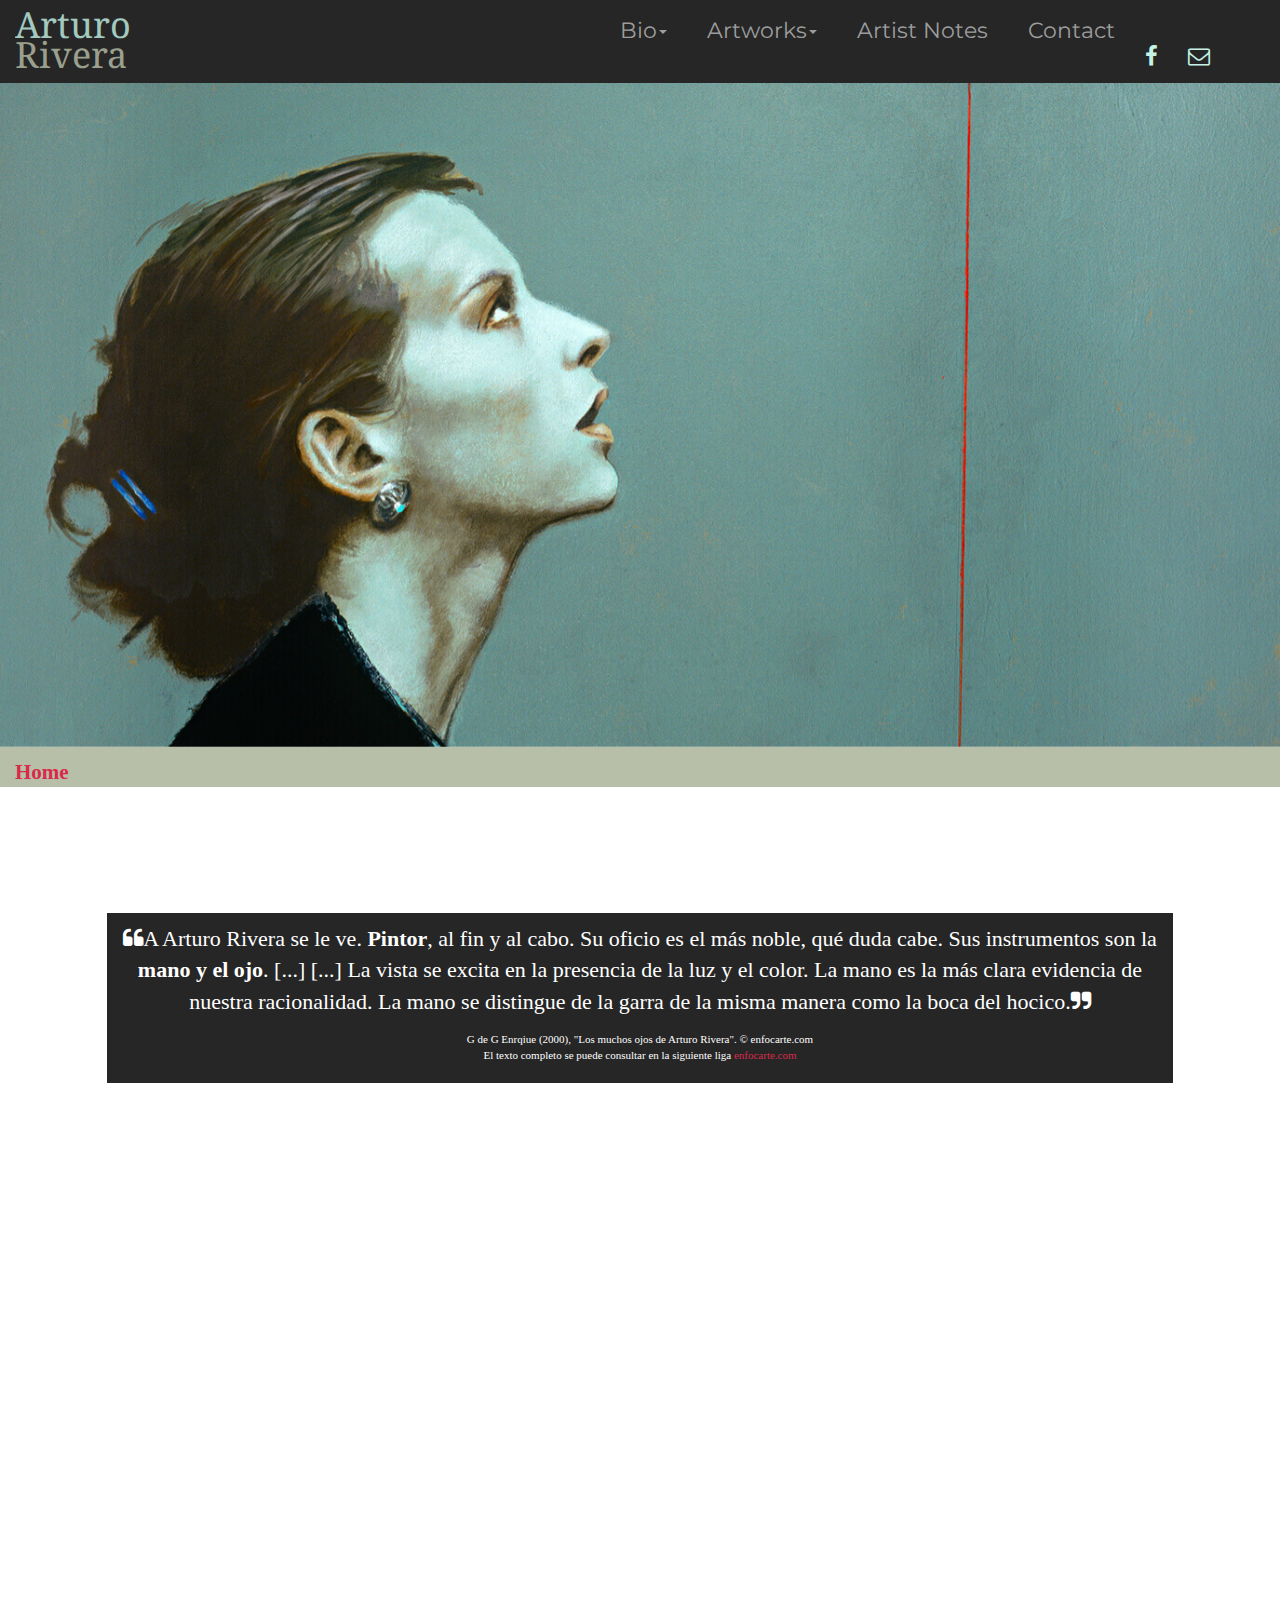
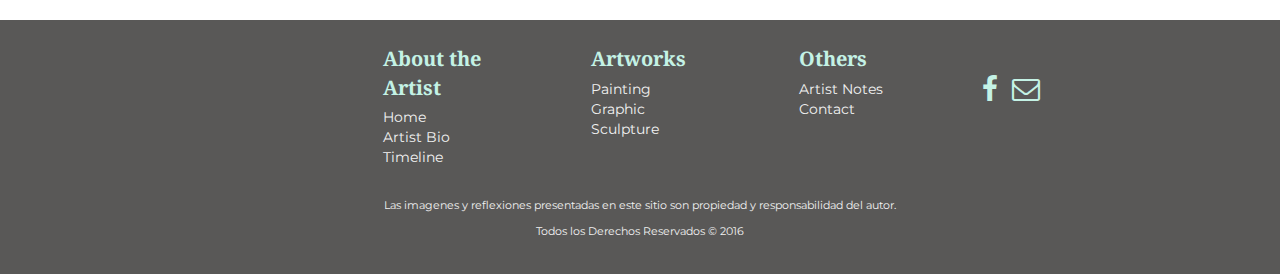
<file: documentos/www/index.html>
<!DOCTYPE html>
<html>

<head>
    <meta charset="utf-8">
    <meta http-equiv="X-UA-Compatible" content "IE-edge">
    <meta name="viewport" content="width=device-width, initial-scale=1">
    <title> Arturo Rivera</title>

    <script>
        (function(i, s, o, g, r, a, m) {
            i['GoogleAnalyticsObject'] = r;
            i[r] = i[r] || function() {
                (i[r].q = i[r].q || []).push(arguments)
            }, i[r].l = 1 * new Date();
            a = s.createElement(o),
                m = s.getElementsByTagName(o)[0];
            a.async = 1;
            a.src = g;
            m.parentNode.insertBefore(a, m)
        })(window, document, 'script', 'https://www.google-analytics.com/analytics.js', 'ga');

        ga('create', 'UA-86446737-1', 'auto');
        ga('send', 'pageview');
    </script>
    <!-- Bootstrap CSS-->
    <link href="css/bootstrap.css" rel="stylesheet">
    <link href="css/bootstrap-social.css" rel="stylesheet">
    <link href="css/font-awesome.min.css" rel="stylesheet">
    <!-- AnimateCSS -->
    <link rel="stylesheet" href="css/animate.min.css">
    <!-- Fonts Links-->
    <link href="https://fonts.googleapis.com/css?family=Droid+Serif:400,700|Montserrat:400,700" rel="stylesheet">
    <!-- FontawesomeCDN-->
    <link rel="stylesheet" href="https://maxcdn.bootstrapcdn.com/font-awesome/4.6.3/css/font-awesome.min.css">
    <link href="css/styles.css" rel="stylesheet">

    <body>
        <!--NavBar-->
        <nav class="navbar navbar-inverse navbar-fixed-top" role="navigation">
            <!-- Brand and toggle get grouped for better mobile display-->
            <div class="container-fluid">
                <div class="navbar-header">
                    <!-- TODO Solucionar la altura de la barra navegacion
                  aproximadamente en el pixel 770 la altura no cuadra-->
                    <button type="button" class="navbar-toggle" data-toggle="collapse" data-target="#nav-cont">
                      <span class="icon-bar"></span>
                      <span class="icon-bar"></span>
                      <span class="icon-bar"></span>
                    </button>
                    <div id="arturo0" class=" animated button logo navbar-brand">
                        <a href="index.html ">
                            <div class="row ">
                                <p class="logo0">Arturo</p>
                            </div>
                            <div class="row">
                                <p class="logo1">Rivera</p>
                            </div>
                        </a>
                    </div>
                </div>
                <!-- Collect the nav links, forms, and other content for toggling -->
                <div class=" collapse navbar-collapse main-nav" id="nav-cont">
                    <div class="container ">
                        <ul class="nav navbar-nav navbar-right">
                            <li>
                                <h2 style="color:#DCF2F0 !important" class="menu-titulo">Menu</h2>
                            </li>
                            <li class=" element-nav dropdown">
                                <a href="#" class="dropdown-toggle" data-toggle="dropdown" role="button" aria-haspopup="true" aria-expanded="false">Bio<span class="caret"></span></a>
                                <ul class="dropdown-menu">
                                    <li class="element-nav">
                                        <a href="semblanza.html">Artist Bio</a>
                                    </li>
                                    <li class="element-nav">
                                        <a href="linea.html">Timeline</a>
                                    </li>
                                </ul>
                            </li>
                            <li class=" dropdown element-nav">
                                <a href="#" class="dropdown-toggle" data-toggle="dropdown" role="button" aria-haspopup="true" aria-expanded="false">Artworks<span class="caret"></span></a>
                                <ul class="dropdown-menu">
                                    <li class="element-nav">
                                        <a href="pictorica.html">Painting</a>
                                    </li>
                                    <li class="element-nav">
                                        <a href="grafica.html">Graphic</a>
                                    </li>
                                    <li class="element-nav">
                                        <a href="tridi.html">Sculpture</a>
                                    </li>
                                </ul>
                            </li>
                            <li class="element-nav">
                                <a href="bitacora.html">Artist Notes</a>
                            </li>
                            <li class="element-nav">
                                <a href="contacto.html">Contact</a>
                            </li>
                            <li>
                                <a class="fa fa-2x fa-facebook-f" href="https://www.facebook.com/profile.php?id=100011959423490&fref=ts"></a>
                            </li>
                            <li>
                                <a class="fa fa-2x fa-envelope-o" href="mailto:contacto@arturorivera-pintor.com"
></a>
                            </li>
                        </ul>
                    </div>
                </div>
                <!-- /.navbar-collapse -->
            </div>
        </nav>

        <div id="" class="transp">
            <div id="carousel-princ" class="carousel slide" data-ride="carousel">
                <!-- Wrapper for slides -->
                <div class="carousel-inner">
                    <div class="item active">
                        <img class="img-responsive" src="../www/data/img/pintura/det/CasinuncaBR00.jpg" alt="...">
                    </div>
                    <div class="item">
                        <img class="img-responsive" src="../www/data/img/pintura/det/El Mago copBR.jpg" alt="...">
                    </div>
                    <div class="item">
                        <img class="img-responsive" src="../www/data/img/pintura/det/La paloma BR.jpg" alt="...">
                    </div>
                    <div class="item">
                        <img class="img-responsive" src="../www/data/img/pintura/det/El frasquito copiaBR.jpg" alt="...">
                    </div>

                </div>
            </div>
            <!-- Carousel -->
        </div>

        <div class="bread-placeholder">
            <div id="bread" class="container-fluid">
                <ol class="breadcrumb ">
                    <li class="breadcrumb-item active">Home</li>
                </ol>
            </div>
        </div>

        <section id="info">
            <div id="texto-inicial-p" class="wrapper">
                <h1 id="animar-T" class=" invisible titulos">Arturo Rivera</h1>
                <div id="citacion" class="col-xs-offset-1 col-xs-10 text-center ">
                    <p class="cita ">
                        <i class="fa fa-quote-left"></i>A Arturo Rivera se le ve. <b>Pintor</b>, al fin y al cabo. Su oficio es el más noble, qué duda cabe. Sus instrumentos son la <b>mano y el ojo</b>. [...] [...] La vista se excita en la presencia de
                        la luz y el color. La mano es la más clara evidencia de nuestra racionalidad. La mano se distingue de la garra de la misma manera como la boca del hocico.<i class="fa fa-quote-right"></i>
                    </p>
                    <p class="subtitulos">
                        G de G Enrqiue (2000), "Los muchos ojos de Arturo Rivera". © enfocarte.com
                        <br> El texto completo se puede consultar en la siguiente liga <a href="http://www.enfocarte.com/2.13/plastica.html">enfocarte.com</a>
                    </p>
                </div>

            </div>

            <div class=" col-xs-12 img-pie">
                <div id="img01 " class="container col-xs-12 col-sm-4">
                    <img id="animar0" class=" invisible img-responsive" src="../www/data/img/pintura/det/pie-depag00-Chikungunya BR.jpg" alt="01" />
                </div>
                <div id="img02" class="container col-xs-12 col-sm-4">
                    <img id="animar1" class="invisible img-responsive" src="../www/data/img/pintura/det/pie-depag01-Mise en scène BR.jpg" alt="02" />
                </div>
                <div id="img03" class=" container col-xs-12 col-sm-4">
                    <img id="animar2" class="invisible img-responsive" src="../www/data/img/pintura/det/pie-depag03-El kanato de la Horda de Oro BR.jpg" alt="03" />
                </div>
            </div>

        </section>


        <div id="footer" class="container-fluid col-xs-12" style="background-color:#595857">

            <div class="container col-sm-2 col-sm-offset-3">
                <ul>
                    <li class="footer-title"> About the Artist</li>
                    <li>
                        <li>
                            <a href="index.html">Home</a>
                        </li>
                        <li>
                            <a href="semblanza.html">Artist Bio</a>
                        </li>
                        <li>
                            <a href="linea.html">Timeline</a>
                        </li>
                </ul>
            </div>

            <div class="container col-sm-2 ">
                <ul>
                    <li class="footer-title"> Artworks</li>
                    <li>
                        <a href="pictorica.html">Painting</a>
                    </li>
                    <li>
                        <a href="grafica.html">Graphic</a>
                    </li>
                    <li>
                        <a href="tridi.html">Sculpture</a>
                    </li>
                </ul>
            </div>

            <div class="container col-sm-2 ">
                <ul>
                    <li class="footer-title"> Others</li>
                    <li>
                        <a href="pictorica.html">Artist Notes</a>
                    </li>
                    <li>
                        <a href="grafica.html">Contact</a>
                    </li>
                </ul>
            </div>

            <div class="container col-sm-2 ">
                <div class="container col-sm-2">
                    <a class="fa fa-2x fa-facebook-f" href="https://www.facebook.com/profile.php?id=100011959423490&fref=ts"></a>
                </div>
                <div class="container col-sm-2 ">
                    <a class="fa fa-2x fa-envelope-o" href="mailto:contacto@arturorivera-pintor.com"
></a>

                </div>
            </div>
            <div class="container col-sm-1">

            </div>


            <div class="subtitulos container col-xs-12">
                                <br>
                <p>
                    Las imagenes y reflexiones presentadas en este sitio son propiedad y responsabilidad del autor.
                </p>

                <p>
                    Todos los Derechos Reservados © 2016
                </p>
                            </div>

        </div>


        <!-- jQuery (necessary for Bootstrap's JavaScript plugins) -->
        <script src="https://ajax.googleapis.com/ajax/libs/jquery/1.11.3/jquery.min.js"></script>
        <!-- jQuery (necessary for Bootstrap's JavaScript plugins) -->
        <script src="appscripts/bootstrap.js" type="text/javascript">
        </script>
        <script src="appscripts/jquery-1.6.1.min.js" type="text/javascript">
        </script>
        <script src="appscripts/myjs.js" type="text/javascript">
        </script>
        </script>
        <script src="appscripts/jquery-scrolltofixed-min.js" type="text/javascript">
        </script>
        <script src="appscripts/jquery.viewportchecker.min.js" type="text/javascript">
        </script>
        <script src="appscripts/jquery-scrolltofixed.js" type="text/javascript">
        </script>
        <script src="appscripts/myjquery.js" type="text/javascript"></script>

        <script src="appscripts/script.js" type="text/javascript"></script>


    </body>

</html>
</file>
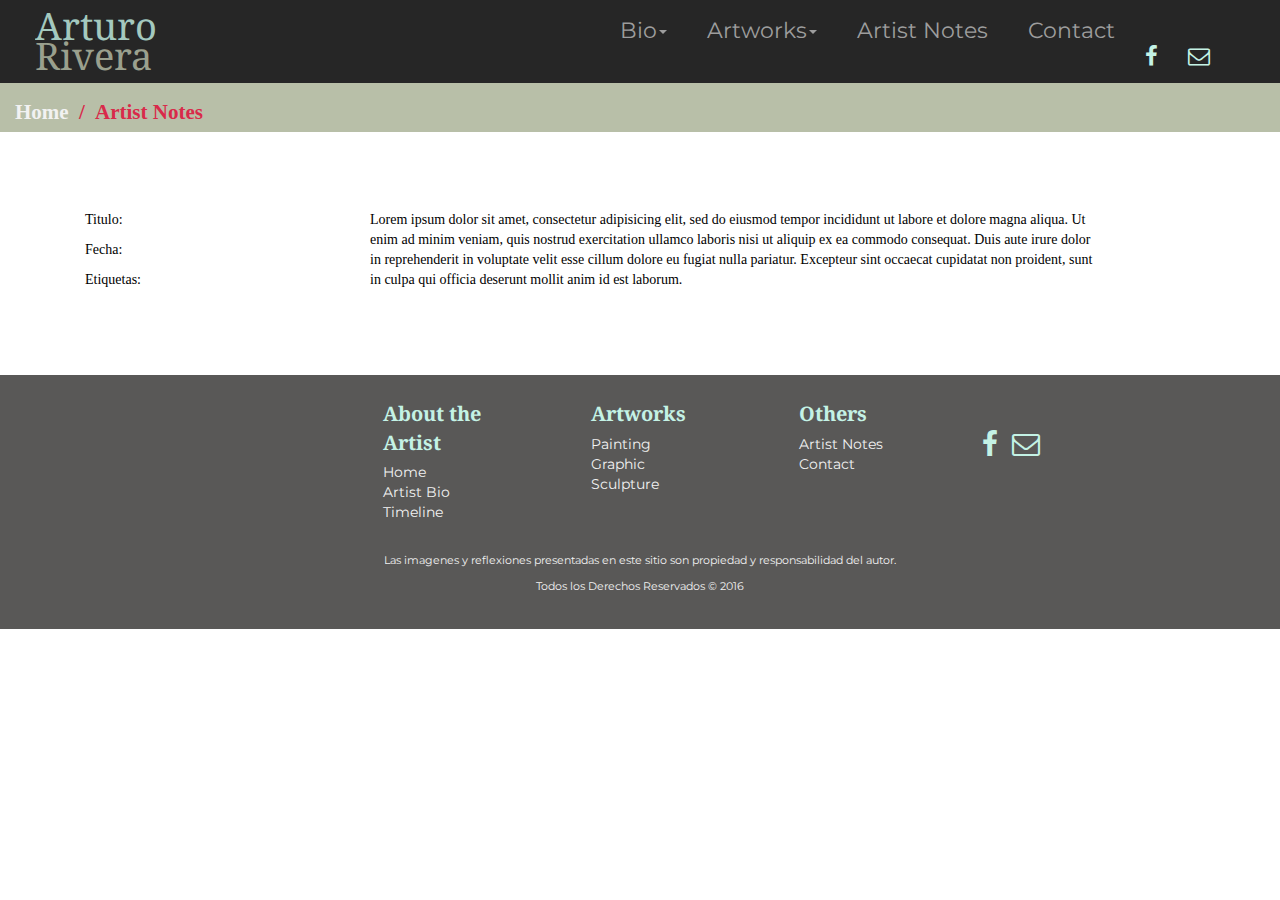
<file: documentos/www/bitacora.html>
<!DOCTYPE html>
<html>

<head>
    <meta charset="utf-8">
    <meta http-equiv="X-UA-Compatible" content "IE-edge">
    <meta name="viewport" content="width=device-width, initial-scale=1">
    <title> Arturo Rivera</title>
    <script>
            (function(i, s, o, g, r, a, m) {
                i['GoogleAnalyticsObject'] = r;
                i[r] = i[r] || function() {
                    (i[r].q = i[r].q || []).push(arguments)
                }, i[r].l = 1 * new Date();
                a = s.createElement(o),
                    m = s.getElementsByTagName(o)[0];
                a.async = 1;
                a.src = g;
                m.parentNode.insertBefore(a, m)
            })(window, document, 'script', 'https://www.google-analytics.com/analytics.js', 'ga');

            ga('create', 'UA-86446737-1', 'auto');
            ga('send', 'pageview');
        </script>
    <link href="css/styles.css" rel="stylesheet">
    <!-- Bootstrap CSS-->
    <link href="css/bootstrap.css" rel="stylesheet">
    <!-- AnimateCSS -->
    <link rel="stylesheet" href="css/animate.min.css">
    <link href="css/bootstrap-social.css" rel="stylesheet">
    <link href="css/font-awesome.min.css" rel="stylesheet">
    <!-- Fonts Links-->
    <link href="https://fonts.googleapis.com/css?family=Droid+Serif:400,700|Montserrat:400,700" rel="stylesheet">
    <!-- FontawesomeCDN-->
    <link rel="stylesheet" href="https://maxcdn.bootstrapcdn.com/font-awesome/4.6.3/css/font-awesome.min.css">

    <body>
        <!--NavBar-->
        <nav class="navbar navbar-inverse navbar-fixed-top" role="navigation">
            <!-- Brand and toggle get grouped for better mobile display-->
            <div class="container-fluid">
                <div class="navbar-header">
                    <!-- TODO Solucionar la altura de la barra navegacion
                  aproximadamente en el pixel 770 la altura no cuadra-->
                    <button type="button" class="navbar-toggle" data-toggle="collapse" data-target="#nav-cont">
                      <span class="icon-bar"></span>
                      <span class="icon-bar"></span>
                      <span class="icon-bar"></span>
                    </button>
                    <div id="arturo0" class="button animated logo navbar-brand">
                        <a href="index.html ">
                            <div class="row ">
                                <p class="logo0">Arturo</p>
                            </div>
                            <div class="row">
                                <p class="logo1">Rivera</p>
                            </div>
                        </a>
                    </div>
                </div>
                <!-- Collect the nav links, forms, and other content for toggling -->
                <div class=" collapse navbar-collapse main-nav" id="nav-cont">
                    <div class="container ">
                        <ul class="nav navbar-nav navbar-right">
                            <li>
                                <h2 style="color:#DCF2F0 !important" class="menu-titulo">Menu</h2>
                            </li>
                            <li class=" element-nav dropdown">
                                <a href="#" class="dropdown-toggle" data-toggle="dropdown" role="button" aria-haspopup="true" aria-expanded="false">Bio<span class="caret"></span></a>
                                <ul class="dropdown-menu">
                                    <li class="element-nav">
                                        <a href="semblanza.html">Artist Bio</a>
                                    </li>
                                    <li class="element-nav">
                                        <a href="linea.html">Timeline</a>
                                    </li>
                                </ul>
                            </li>
                            <li class=" dropdown element-nav">
                                <a href="#" class="dropdown-toggle" data-toggle="dropdown" role="button" aria-haspopup="true" aria-expanded="false">Artworks<span class="caret"></span></a>
                                <ul class="dropdown-menu">
                                    <li class="element-nav">
                                        <a href="pictorica.html">Painting</a>
                                    </li>
                                    <li class="element-nav">
                                        <a href="grafica.html">Graphic</a>
                                    </li>
                                    <li class="element-nav">
                                        <a href="tridi.html">Sculpture</a>
                                    </li>
                                </ul>
                            </li>
                            <li class="element-nav">
                                <a href="bitacora.html">Artist Notes</a>
                            </li>
                            <li class="element-nav">
                                <a href="contacto.html">Contact</a>
                            </li>
                            <li>
                                <a class="fa fa-2x fa-facebook-f" href="https://www.facebook.com/profile.php?id=100011959423490&fref=ts"></a>
                            </li>
                            <li>
                                <a class="fa fa-2x fa-envelope-o" href="mailto:contacto@arturorivera-pintor.com"
></a>
                            </li>
                        </ul>
                    </div>
                </div>
                <!-- /.navbar-collapse -->
            </div>
        </nav>

        <div class="bread-placeholder">
            <div id="bread" class="container-fluid">
                <ol class="breadcrumb ">
                    <li class="breadcrumb-item"> <a href="index.html">Home</a></li>
                    <li class="breadcrumb-item active">Artist Notes</li>
                </ol>
            </div>
        </div>

        <div id="bita" class="container col-xs 12">
            <div class="container col-xs-12">
                <br>
                <br>
                <br>
            </div>
            <div class="container col-sm-3 ">
                <p>
                    Titulo:
                </p>
                <p>
                    Fecha:
                </p>
                <p>
                    Etiquetas:
                </p>
            </div>

            <div class="container col-sm-8">
                <p>
                    Lorem ipsum dolor sit amet, consectetur adipisicing elit, sed do eiusmod tempor incididunt ut labore et dolore magna aliqua. Ut enim ad minim veniam, quis nostrud exercitation ullamco laboris nisi ut aliquip ex ea commodo consequat. Duis aute irure dolor
                    in reprehenderit in voluptate velit esse cillum dolore eu fugiat nulla pariatur. Excepteur sint occaecat cupidatat non proident, sunt in culpa qui officia deserunt mollit anim id est laborum.
                </p>
            </div>

        </div>


        <div id="footer" class="container-fluid col-xs-12" style="background-color:#595857">

            <div class="container col-sm-2 col-sm-offset-3">
                <ul>
                    <li class="footer-title"> About the Artist</li>
                    <li>
                        <li>
                            <a href="index.html">Home</a>
                        </li>
                        <li>
                            <a href="semblanza.html">Artist Bio</a>
                        </li>
                        <li>
                            <a href="linea.html">Timeline</a>
                        </li>
                </ul>
            </div>

            <div class="container col-sm-2 ">
                <ul>
                    <li class="footer-title"> Artworks</li>
                    <li>
                        <a href="pictorica.html">Painting</a>
                    </li>
                    <li>
                        <a href="grafica.html">Graphic</a>
                    </li>
                    <li>
                        <a href="tridi.html">Sculpture</a>
                    </li>
                </ul>
            </div>

            <div class="container col-sm-2 ">
                <ul>
                    <li class="footer-title"> Others</li>
                    <li>
                        <li>
                            <a href="pictorica.html">Artist Notes</a>
                        </li>
                        <li>
                            <a href="grafica.html">Contact</a>
                        </li>
                </ul>
            </div>

            <div class="container col-sm-2 ">
                <div class="container col-sm-2">
                    <a class="fa fa-2x fa-facebook-f" href="https://www.facebook.com/profile.php?id=100011959423490&fref=ts"></a>
                </div>
                <div class="container col-sm-2 ">
                    <a class="fa fa-2x fa-envelope-o" href="mailto:contacto@arturorivera-pintor.com"
></a>

                </div>
            </div>
            <div class="container col-sm-1">

            </div>


            <div class="subtitulos container col-xs-12">
                                <br>
                <p>
                    Las imagenes y reflexiones presentadas en este sitio son propiedad y responsabilidad del autor.
                </p>

                <p>
                    Todos los Derechos Reservados © 2016
                </p>
                            </div>

        </div>


        <!-- jQuery (necessary for Bootstrap's JavaScript plugins) -->
        <script src="https://ajax.googleapis.com/ajax/libs/jquery/1.11.3/jquery.min.js"></script>
        <!-- jQuery (necessary for Bootstrap's JavaScript plugins) -->
        <script src="appscripts/bootstrap.js" type="text/javascript">
        </script>
        <script src="appscripts/jquery-1.6.1.min.js" type="text/javascript">
        </script>
        <script src="appscripts/myjs.js" type="text/javascript">
        </script>
        <script src="appscripts/myjquery.js" type="text/javascript"></script>

    </body>

</html>
</file>
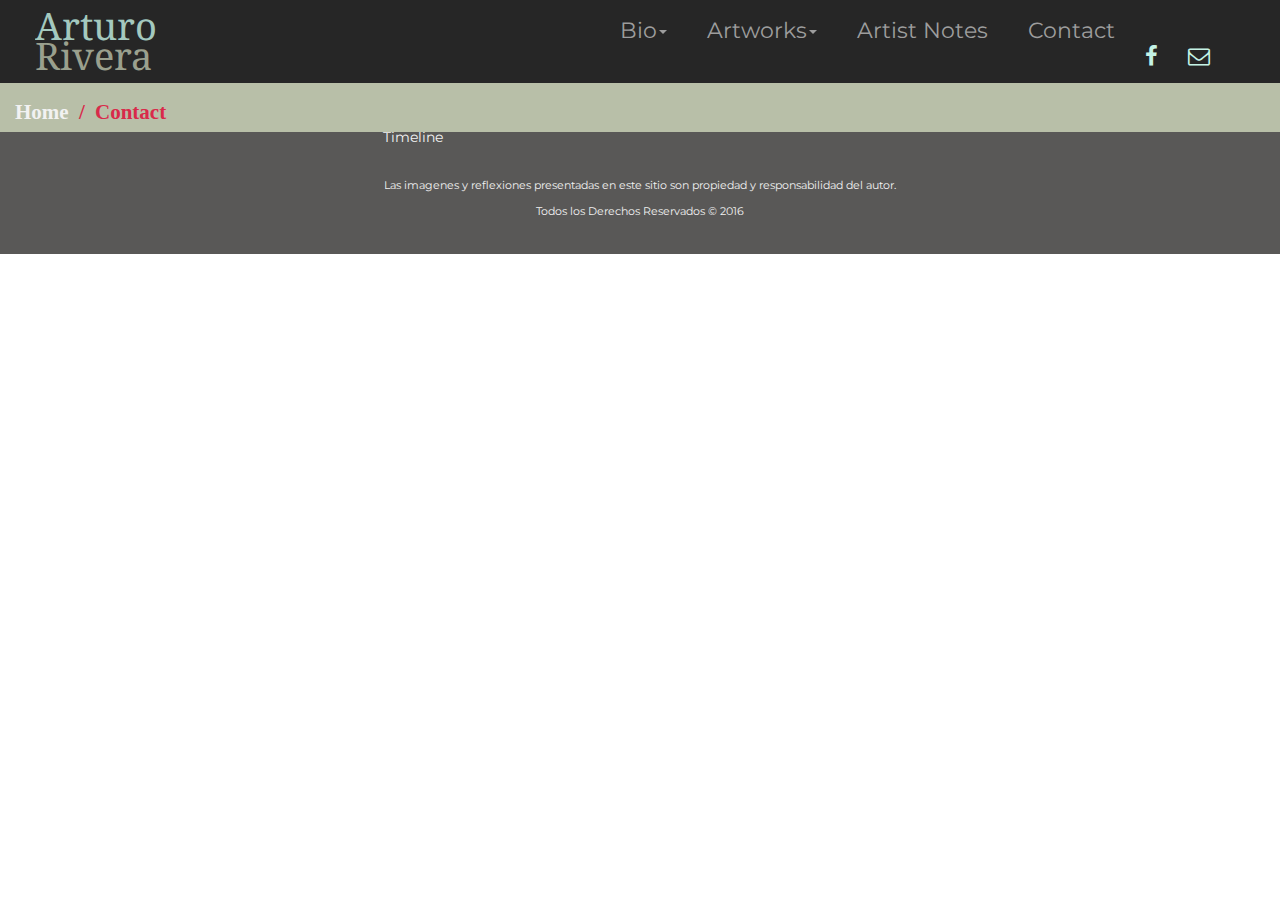
<file: documentos/www/contacto.html>
<!DOCTYPE html>
<html>

<head>
    <meta charset="utf-8">
    <meta http-equiv="X-UA-Compatible" content "IE-edge">
    <meta name="viewport" content="width=device-width, initial-scale=1">
    <title> Arturo Rivera</title>
    <script>
        (function(i, s, o, g, r, a, m) {
            i['GoogleAnalyticsObject'] = r;
            i[r] = i[r] || function() {
                (i[r].q = i[r].q || []).push(arguments)
            }, i[r].l = 1 * new Date();
            a = s.createElement(o),
                m = s.getElementsByTagName(o)[0];
            a.async = 1;
            a.src = g;
            m.parentNode.insertBefore(a, m)
        })(window, document, 'script', 'https://www.google-analytics.com/analytics.js', 'ga');

        ga('create', 'UA-86446737-1', 'auto');
        ga('send', 'pageview');
    </script>
    <link href="css/styles.css" rel="stylesheet">
    <!-- Bootstrap CSS-->
    <link href="css/bootstrap.css" rel="stylesheet">
    <!-- AnimateCSS -->
    <link rel="stylesheet" href="css/animate.min.css">
    <link href="css/bootstrap-social.css" rel="stylesheet">
    <link href="css/font-awesome.min.css" rel="stylesheet">
    <!-- Fonts Links-->
    <link href="https://fonts.googleapis.com/css?family=Droid+Serif:400,700|Montserrat:400,700" rel="stylesheet">
    <!-- FontawesomeCDN-->
    <link rel="stylesheet" href="https://maxcdn.bootstrapcdn.com/font-awesome/4.6.3/css/font-awesome.min.css">

    <body>
        <!--NavBar-->
        <nav class="navbar navbar-inverse navbar-fixed-top" role="navigation">
            <!-- Brand and toggle get grouped for better mobile display-->
            <div class="container-fluid">
                <div class="navbar-header">
                    <!-- TODO Solucionar la altura de la barra navegacion
                  aproximadamente en el pixel 770 la altura no cuadra-->
                    <button type="button" class="navbar-toggle" data-toggle="collapse" data-target="#nav-cont">
                      <span class="icon-bar"></span>
                      <span class="icon-bar"></span>
                      <span class="icon-bar"></span>
                    </button>
                    <div id="arturo0" class="button animated logo navbar-brand">
                        <a href="index.html ">
                            <div class="row ">
                                <p class="logo0">Arturo</p>
                            </div>
                            <div class="row">
                                <p class="logo1">Rivera</p>
                            </div>
                        </a>
                    </div>
                </div>
                <!-- Collect the nav links, forms, and other content for toggling -->
                <div class=" collapse navbar-collapse main-nav" id="nav-cont">
                    <div class="container ">
                        <ul class="nav navbar-nav navbar-right">
                            <li>
                                <h2 style="color:#DCF2F0 !important" class="menu-titulo">Menu</h2>
                            </li>
                            <li class=" element-nav dropdown">
                                <a href="#" class="dropdown-toggle" data-toggle="dropdown" role="button" aria-haspopup="true" aria-expanded="false">Bio<span class="caret"></span></a>
                                <ul class="dropdown-menu">
                                    <li class="element-nav">
                                        <a href="semblanza.html">Artist Bio</a>
                                    </li>
                                    <li class="element-nav">
                                        <a href="linea.html">Timeline</a>
                                    </li>
                                </ul>
                            </li>
                            <li class=" dropdown element-nav">
                                <a href="#" class="dropdown-toggle" data-toggle="dropdown" role="button" aria-haspopup="true" aria-expanded="false">Artworks<span class="caret"></span></a>
                                <ul class="dropdown-menu">
                                    <li class="element-nav">
                                        <a href="pictorica.html">Painting</a>
                                    </li>
                                    <li class="element-nav">
                                        <a href="grafica.html">Graphic</a>
                                    </li>
                                    <li class="element-nav">
                                        <a href="tridi.html">Sculpture</a>
                                    </li>
                                </ul>
                            </li>
                            <li class="element-nav">
                                <a href="bitacora.html">Artist Notes</a>
                            </li>
                            <li class="element-nav">
                                <a href="contacto.html">Contact</a>
                            </li>
                            <li>
                                <a class="fa fa-2x fa-facebook-f" href="https://www.facebook.com/profile.php?id=100011959423490&fref=ts"></a>
                            </li>
                            <li>
                                <a class="fa fa-2x fa-envelope-o" href="mailto:contacto@arturorivera-pintor.com"
></a>
                            </li>
                        </ul>
                    </div>
                </div>
                <!-- /.navbar-collapse -->
            </div>
        </nav>
        <div class="bread-placeholder">
            <div id="bread" class="container-fluid">
                <ol class="breadcrumb ">
                    <li class="breadcrumb-item"> <a href="index.html">Home</a></li>
                    <li class="breadcrumb-item active">Contact</li>
                </ol>
            </div>
        </div>

        <div id="footer" class="container-fluid col-xs-12" style="background-color:#595857">

            <div class="container col-sm-2 col-sm-offset-3">
                <ul>
                    <li class="footer-title"> About the Artist</li>
                    <li>
                        <li>
                            <a href="index.html">Home</a>
                        </li>
                        <li>
                            <a href="semblanza.html">Artist Bio</a>
                        </li>
                        <li>
                            <a href="linea.html">Timeline</a>
                        </li>
                </ul>
            </div>

            <div class="container col-sm-2 ">
                <ul>
                    <li class="footer-title"> Artworks</li>
                    <li>
                        <a href="pictorica.html">Painting</a>
                    </li>
                    <li>
                        <a href="grafica.html">Graphic</a>
                    </li>
                    <li>
                        <a href="tridi.html">Sculpture</a>
                    </li>
                </ul>
            </div>

            <div class="container col-sm-2 ">
                <ul>
                    <li class="footer-title"> Others</li>
                    <li>
                        <li>
                            <a href="pictorica.html">Artist Notes</a>
                        </li>
                        <li>
                            <a href="grafica.html">Contact</a>
                        </li>
                </ul>
            </div>

            <div class="container col-sm-2 ">
                <div class="container col-sm-2">
                    <a class="fa fa-2x fa-facebook-f" href="https://www.facebook.com/profile.php?id=100011959423490&fref=ts"></a>
                </div>
                <div class="container col-sm-2 ">
                    <a class="fa fa-2x fa-envelope-o" href="mailto:contacto@arturorivera-pintor.com"
></a>

                </div>
            </div>
            <div class="container col-sm-1">

            </div>


            <div class="subtitulos container col-xs-12">
                                <br>
                <p>
                    Las imagenes y reflexiones presentadas en este sitio son propiedad y responsabilidad del autor.
                </p>

                <p>
                    Todos los Derechos Reservados © 2016
                </p>
                            </div>

        </div>

        <!-- jQuery (necessary for Bootstrap's JavaScript plugins) -->
        <script src="https://ajax.googleapis.com/ajax/libs/jquery/1.11.3/jquery.min.js"></script>
        <!-- jQuery (necessary for Bootstrap's JavaScript plugins) -->
        <script src="appscripts/bootstrap.js" type="text/javascript">
        </script>
        <script src="appscripts/jquery-1.6.1.min.js" type="text/javascript">
        </script>
        <script src="appscripts/myjs.js" type="text/javascript">
        </script>
        <script src="appscripts/myjquery.js" type="text/javascript"></script>

    </body>

</html>
</file>
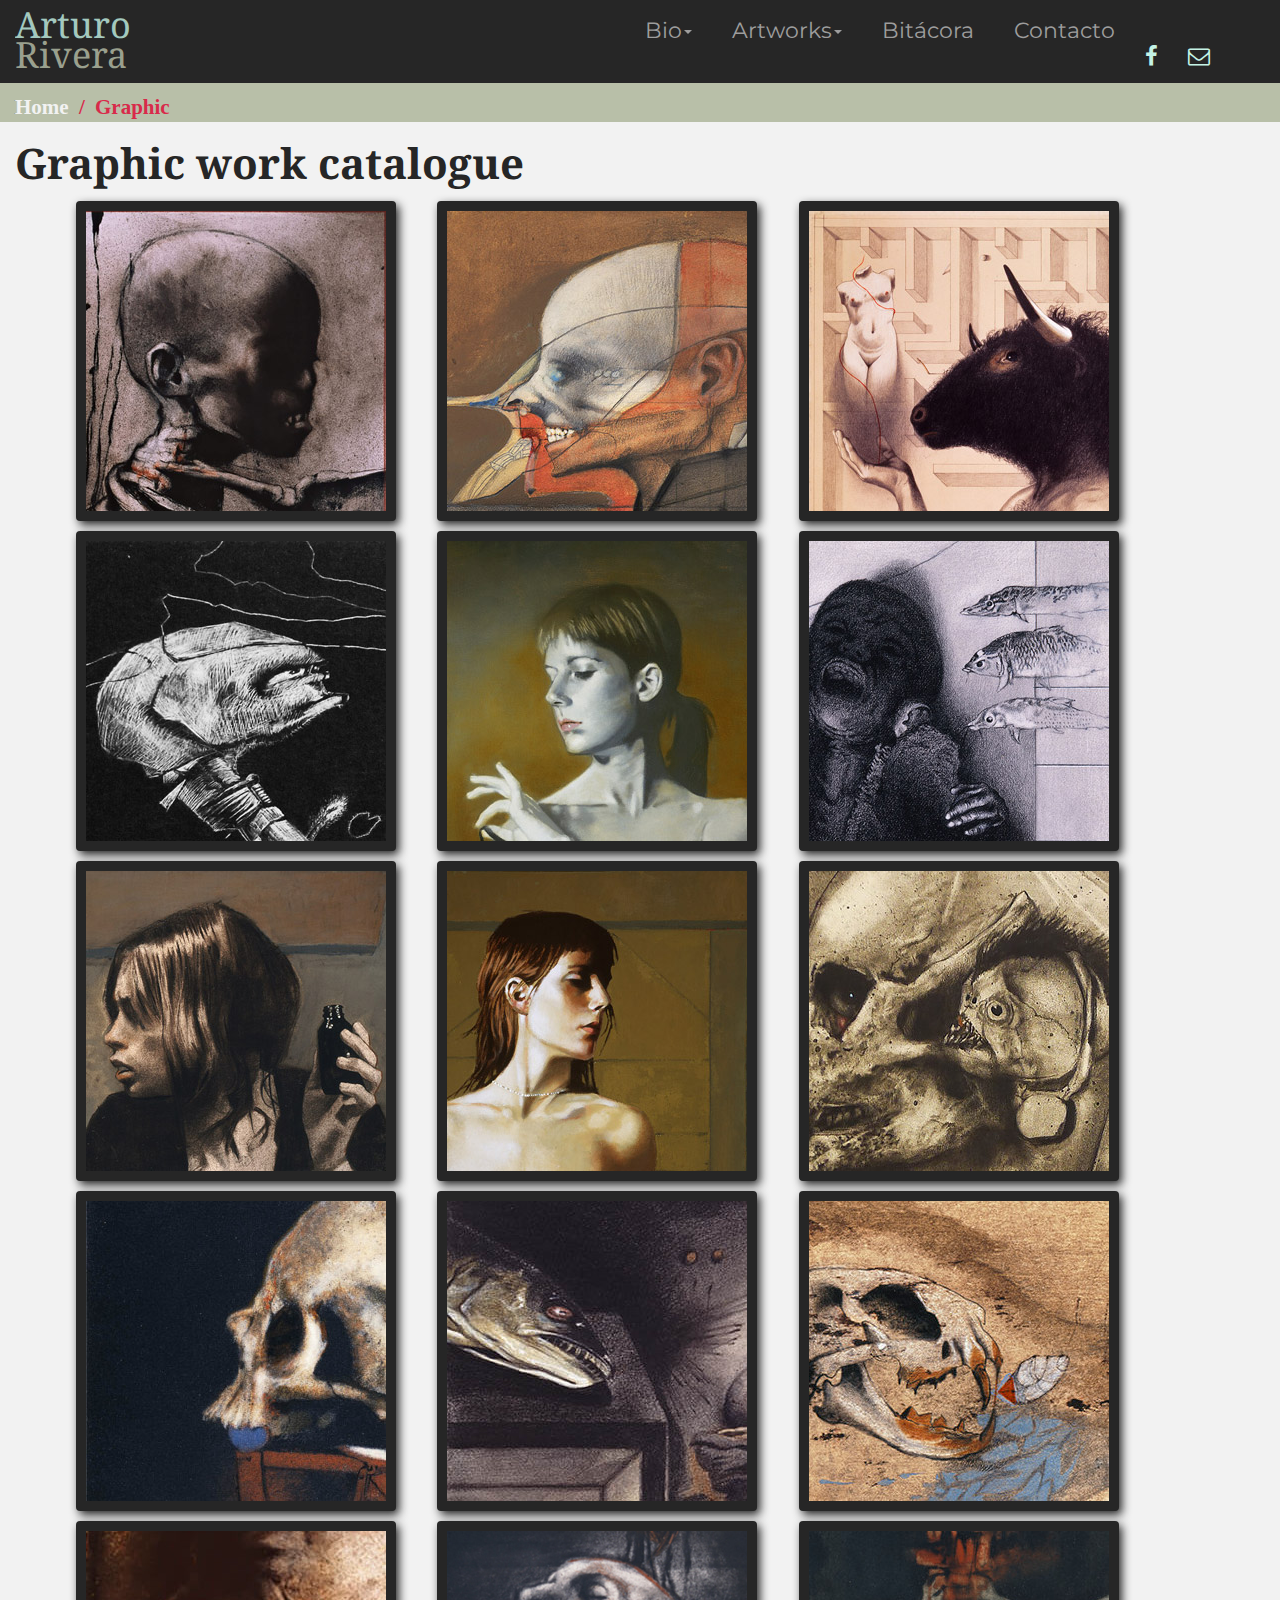
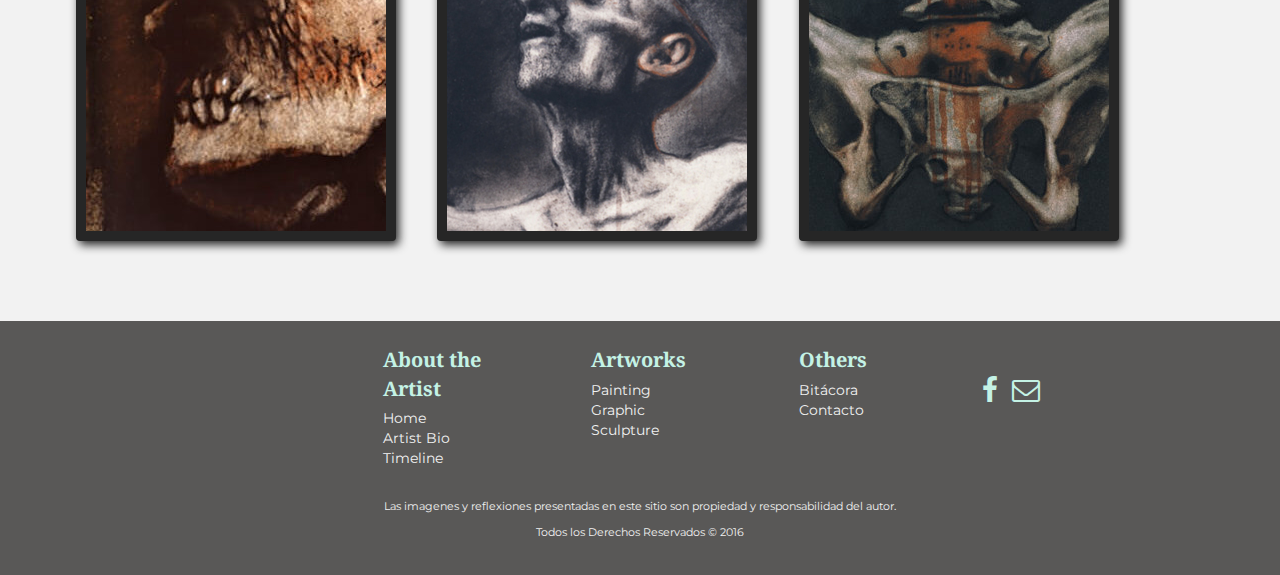
<file: documentos/www/grafica.html>
<!DOCTYPE html>
<html>

<head>
    <meta charset="utf-8">
    <meta http-equiv="X-UA-Compatible" content "IE-edge">
    <meta name="viewport" content="width=device-width, initial-scale=1">
    <title> Arturo Rivera</title>
    <script>
        (function(i, s, o, g, r, a, m) {
            i['GoogleAnalyticsObject'] = r;
            i[r] = i[r] || function() {
                (i[r].q = i[r].q || []).push(arguments)
            }, i[r].l = 1 * new Date();
            a = s.createElement(o),
                m = s.getElementsByTagName(o)[0];
            a.async = 1;
            a.src = g;
            m.parentNode.insertBefore(a, m)
        })(window, document, 'script', 'https://www.google-analytics.com/analytics.js', 'ga');

        ga('create', 'UA-86446737-1', 'auto');
        ga('send', 'pageview');
    </script>
    <!-- Bootstrap CSS-->
    <link href="css/bootstrap.css" rel="stylesheet">
    <link href="css/bootstrap-social.css" rel="stylesheet">
    <link href="css/font-awesome.min.css" rel="stylesheet">
    <!-- Lightbox-->
    <link href="css/lightbox.css" rel="stylesheet">

    <!-- AnimateCSS -->
    <link rel="stylesheet" href="css/animate.min.css">
    <!-- Fonts Links-->
    <link href="https://fonts.googleapis.com/css?family=Droid+Serif:400,700|Montserrat:400,700" rel="stylesheet">
    <!-- FontawesomeCDN-->
    <link rel="stylesheet" href="https://maxcdn.bootstrapcdn.com/font-awesome/4.6.3/css/font-awesome.min.css">
    <link href="css/styles.css" rel="stylesheet">

    <body>
        <!--NavBar-->
        <nav class="navbar navbar-inverse navbar-fixed-top" role="navigation">
            <!-- Brand and toggle get grouped for better mobile display-->
            <div class="container-fluid">
                <div class="navbar-header">
                    <!-- TODO Solucionar la altura de la barra navegacion
                  aproximadamente en el pixel 770 la altura no cuadra-->
                    <button type="button" class="navbar-toggle" data-toggle="collapse" data-target="#nav-cont">
                      <span class="icon-bar"></span>
                      <span class="icon-bar"></span>
                      <span class="icon-bar"></span>
                    </button>
                    <div id="arturo0" class=" animated button logo navbar-brand">
                        <a href="index.html ">
                            <div class="row ">
                                <p class="logo0">Arturo</p>
                            </div>
                            <div class="row">
                                <p class="logo1">Rivera</p>
                            </div>
                        </a>
                    </div>
                </div>
                <!-- Collect the nav links, forms, and other content for toggling -->
                <div class=" collapse navbar-collapse main-nav" id="nav-cont">
                    <div class="container ">
                        <ul class="nav navbar-nav navbar-right">
                            <li>
                                <h2 style="color:#DCF2F0 !important" class="menu-titulo">Menu</h2>
                            </li>
                            <li class=" element-nav dropdown">
                                <a href="#" class="dropdown-toggle" data-toggle="dropdown" role="button" aria-haspopup="true" aria-expanded="false">Bio<span class="caret"></span></a>
                                <ul class="dropdown-menu">
                                    <li class="element-nav">
                                        <a href="semblanza.html">Artist Bio</a>
                                    </li>
                                    <li class="element-nav">
                                        <a href="linea.html">Timeline</a>
                                    </li>
                                </ul>
                            </li>
                            <li class=" dropdown element-nav">
                                <a href="#" class="dropdown-toggle" data-toggle="dropdown" role="button" aria-haspopup="true" aria-expanded="false">Artworks<span class="caret"></span></a>
                                <ul class="dropdown-menu">
                                    <li class="element-nav">
                                        <a href="pictorica.html">Painting</a>
                                    </li>
                                    <li class="element-nav">
                                        <a href="grafica.html">Graphic</a>
                                    </li>
                                    <li class="element-nav">
                                        <a href="tridi.html">Sculpture</a>
                                    </li>
                                </ul>
                            </li>
                            <li class="element-nav">
                                <a href="bitacora.html">Bitácora</a>
                            </li>
                            <li class="element-nav">
                                <a href="contacto.html">Contacto</a>
                            </li>
                            <li>
                                <a class="fa fa-2x fa-facebook-f" href="https://www.facebook.com/profile.php?id=100011959423490&fref=ts"></a>
                            </li>
                            <li>
                                <a class="fa fa-2x fa-envelope-o" href="mailto:contacto@arturorivera-pintor.com"
></a>
                            </li>
                        </ul>
                    </div>
                </div>
                <!-- /.navbar-collapse -->
            </div>
        </nav>
        <div class="bread-placeholder">
            <div id="bread" class="container-fluid">
                <ol class="breadcrumb ">
                    <li class="breadcrumb-item"> <a href="index.html">Home</a></li>
                    <li class="breadcrumb-item active">Graphic</li>
                </ol>
            </div>
        </div>
        <!--Comienza el album TODO Revisar porque no se pueden visualizar las imagenes en tamaño completo tal vez resolverlo con JS-->

        <div id="catalogo" class="container-fluid ">
            <h1>Graphic work catalogue</h1>
            <ul class="lb-album">
                <li>
                    <a href="#image-0">
                        <img src="../www/data/img/grafica/optimizadas/thumb/resized-0th.jpg" alt="Costillar th" />
                        <span>Costillar II</span>
                    </a>
                    <div class="lb-overlay" id="image-0">
                        <div class="col-sm-2">
                            <a href="#image-12" class="lb-prev">
                                <</a>
                                    <div class="fichas-t">
                                        <p> Costillar II</p>
                                        <p>2004</p>
                                        <p>Charcoal and  chalk pastel/paper</p>
                                        <p>90 x 50 cm</p>
                                    </div>
                                    <a href="#image-1" class="lb-next_"> ></a>
                        </div>
                        <div class="col-sm-8">
                            <div class="col-sm-offset-1 col-sm-10">
                                <img src="../www/data/img/grafica/optimizadas/Costillar II copiaBR-o.jpg" alt="Costillar FS" />
                            </div>
                        </div>

                        <div class="col-sm-2">
                            <a href="#image-1" class="lb-next"> ></a>
                            <a href="#page" class="lb-close">X</a>
                        </div>
                    </div>
                </li>

                <li>
                    <a href="#image-1">
                        <img class="img-responsive" src="../www/data/img/grafica/optimizadas/thumb/resized-1th.jpg" alt="Casi Nunca th" />
                        <span>Pájaro</span>
                    </a>
                    <div class="lb-overlay" id="image-1">
                        <div class="col-sm-2">
                            <a href="#image-0" class="lb-prev">
                                <</a>
                                    <div class="fichas-t">
                                        <p>Pájaro</p>
                                        <p>2011</p>
                                        <p>Giclée</p>
                                        <p>23 x 22 cm</p>
                                    </div>
                                    <a href="#image-2" class="lb-next_"> ></a>
                        </div>
                        <div class="col-sm-8">
                            <div class="col-sm-offset-1 col-sm-10">
                                <img src="../www/data/img/grafica/optimizadas/pajaro copiaBr-o.jpg" alt="Pajaro FS" />
                            </div>
                        </div>
                        <div class="col-sm-2">
                            <a href="#image-2" class="lb-next"> ></a>
                            <a href="#page" class="lb-close">X</a>
                        </div>
                    </div>
                </li>
                <li>
                    <a href="#image-2">
                        <img src="../www/data/img/grafica/optimizadas/thumb/resized-2th.jpg" alt="La Rosa de Ariadna th" />
                        <span>La rosa de Ariadna</span>
                    </a>
                    <div class="lb-overlay" id="image-2">
                        <div class="col-sm-2">
                            <a href="#image-1" class="lb-prev">
                                <</a>
                                    <div class="fichas-t">
                                        <p>
                                            La rosa de Ariarna
                                        </p>
                                        <p>
                                            1990
                                        </p>
                                        <p>
                                            Graphite and water colors/ paper
                                        </p>
                                        <p>
                                            56.5 x 42.5 cm
                                        </p>
                                    </div>
                                    <a href="#image-1" class="lb-prev_">
                                        <</a>
                        </div>
                        <div class="col-sm-8">
                            <div class="col-sm-offset-1 col-sm-10">
                                <img src="../www/data/img/grafica/optimizadas/La rosa de Ariadna copiaBR-o.jpg" alt="La Rosa deAriadna FS" />
                            </div>
                        </div>

                        <div class="col-sm-2">
                            <a href="#image-3" class="lb-next"> ></a>
                            <a href="#page" class="lb-close">X</a>
                        </div>
                    </div>
                </li>
                <li>
                    <a href="#image-3">
                        <img src="../www/data/img/grafica/optimizadas/thumb/resized-3th.jpg" alt="IR th" />
                        <span>I.R.</span>
                    </a>
                    <div class="lb-overlay" id="image-3">
                        <div class="col-sm-2 ">
                            <a href="#image-2" class="lb-prev">
                                <</a>
                                    <div class="fichas-t">
                                        <p>
                                            I.R.
                                        </p>
                                        <p>
                                            2011
                                        </p>
                                        <p>
                                            Litography
                                        </p>
                                        <p>
                                            21 x 15 cm
                                        </p>
                                    </div>
                                    <a href="#image-4" class="lb-next_"> ></a>
                        </div>
                        <div class="col-sm-8">
                            <div class="col-sm-offset-1 col-sm-10">
                                <img src="../www/data/img/grafica/optimizadas/IR copiaBR-o.jpg" alt="IR FS" />
                            </div>
                        </div>
                        <div class="col-sm-2">
                            <a href="#image-4" class="lb-next"> ></a>
                            <a href="#page" class="lb-close">X</a>
                        </div>
                    </div>
                </li>
                <li>
                    <a href="#image-4">
                        <img src="../www/data/img/grafica/optimizadas/thumb/resized-4th.jpg" alt="Homenaje a Sargent th" />
                        <span>Homenaje a Sargent</span>
                    </a>
                    <div class="lb-overlay" id="image-4">
                        <div class="col-sm-2">
                            <a href="#image-3" class="lb-prev">
                                <</a>
                                    <div class="fichas-t">
                                        <p>
                                            Homenaje a Sargent
                                        </p>
                                        <p>
                                            2006
                                        </p>
                                        <p>
                                            Oil/canvas
                                        </p>
                                        <p>
                                            70 x 50 cm
                                        </p>
                                    </div>
                                    <a href="#image-5" class="lb-next_"> ></a>
                        </div>
                        <div class="col-sm-8">
                            <div class="col-sm-offset-1 col-sm-10">
                                <img src="../www/data/img/grafica/optimizadas/Homenaje a Sargent copiaBR-o.jpg" alt="Homenaje a Sargent FS" />
                            </div>
                            <a href="#image-5" class="lb-next"> ></a>
                        </div>
                        <div class="col-sm-2">
                            <a href="#image-5" class="lb-next"> ></a>
                            <a href="#page" class="lb-close">X</a>
                        </div>
                    </div>
                </li>
                <li>
                    <a href="#image-5">
                        <img src="../www/data/img/grafica/optimizadas/thumb/resized-5th.jpg" alt="El Grito th" />
                        <span>El grito</span>
                    </a>
                    <div class="lb-overlay" id="image-5">
                        <div class="col-sm-2">
                            <a href="#image-4" class="lb-prev">
                                < </a>
                                    <div class="fichas-t">
                                        <p>
                                            El grito
                                        </p>
                                        <p>
                                            1988
                                        </p>
                                        <p>
                                            Grease Pencil/paper
                                        </p>
                                        <p>
                                            53 x 53cm
                                        </p>
                                    </div>
                        </div>
                        <div class="col-sm-8">
                            <div class="col-sm-offset-1 col-sm-10">
                                <img src="../www/data/img/grafica/optimizadas/El grito copiaBR-o.jpg" alt="El Grito FS" />
                            </div>
                            <a href="#image-6" class="lb-next_"> ></a>

                        </div>
                        <div class="col-sm-2">
                            <a href="#image-6" class="lb-next"> ></a>
                            <a href="#page" class="lb-close">X</a>
                        </div>
                    </div>
                </li>
                <li>
                    <a href="#image-6">
                        <img src="../www/data/img/grafica/optimizadas/thumb/resized-6th.jpg" alt="El asesinato th" />
                        <span>El frasquito </span>
                    </a>
                    <div class="lb-overlay" id="image-6">
                        <div class="col-sm-2">
                            <a href="#image-5" class="lb-prev">
                                <</a>
                                    <div class="fichas-t">
                                        <p>
                                            El frasquito
                                        </p>
                                        <p>
                                            2001
                                        </p>
                                        <p>
                                            Temple/paper
                                        </p>
                                        <p>
                                            27.5 x 39 cm
                                        </p>
                                    </div>
                                    <a href="#image-7" class="lb-next_"> ></a>
                        </div>
                        <div class="col-sm-8">
                            <div class="col-sm-offset-1 col-sm-10">
                                <img src="../www/data/img/grafica/optimizadas/El frasquito copiaBR-o.jpg" alt="El frasquito FS" />
                            </div>
                        </div>
                        <div class="col-sm-2">
                            <a href="#image-7" class="lb-next"> ></a>
                            <a href="#page" class="lb-close">X</a>
                        </div>
                    </div>
                </li>
                <li>
                    <a href="#image-7">
                        <img src="../www/data/img/grafica/optimizadas/thumb/resized-7th.jpg" alt="El desnudo de Leonora th" />
                        <span>Desnudo Leonora</span>
                    </a>
                    <div class="lb-overlay" id="image-7">
                        <div class="col-sm-2">
                            <a href="#image-6" class="lb-prev">
                                <</a>
                                    <div class="fichas-t">
                                        <p>
                                            Desnudo Leonora
                                        </p>
                                        <p>
                                            2007
                                        </p>
                                        <p>
                                            Oil/canvas
                                        </p>
                                        <p>
                                            90 x 70cm
                                        </p>
                                    </div>
                                    <a href="#image-8" class="lb-next"> ></a>
                        </div>
                        <div class="col-sm-8">
                            <div class="col-sm-offset-1 col-sm-10">
                                <img src="../www/data/img/grafica/optimizadas/Desnudo Leora copiaBR-o.jpg" alt="El Desnudo de Lonora FS" />
                            </div>
                        </div>
                        <div class="col-sm-2">
                            <a href="#image-8" class="lb-next"> ></a>
                            <a href="#page" class="lb-close">X</a>
                        </div>
                    </div>
                </li>
                <li>
                    <a href="#image-8">
                        <img src="../www/data/img/grafica/optimizadas/thumb/resized-8th.jpg" alt="La piraña th" />
                        <span>La piraña</span>
                    </a>
                    <div class="lb-overlay" id="image-8">
                        <div class="col-sm-2">
                            <a href="#image-7" class="lb-prev">
                                <</a>
                                    <div class="fichas-t">
                                        <p>
                                            La Piraña
                                        </p>
                                        <p>
                                            2011
                                        </p>
                                        <p>
                                            Ink and water colors/ paper
                                        </p>
                                        <p>
                                            40 x 57 cm
                                        </p>
                                    </div>
                                    <a href="#image-9" class="lb-next"> ></a>
                        </div>
                        <div class="col-sm-8">
                            <img src="../www/data/img/grafica/optimizadas/La Piraña copiaBR-o.jpg" alt="La piraña FS" />
                        </div>
                        <div class="col-sm-2">
                            <a href="#image-9" class="lb-next"> ></a>
                            <a href="#page" class="lb-close">X</a>
                        </div>
                    </div>
                </li>
                <li>
                    <a href="#image-9">
                        <img src="../www/data/img/grafica/optimizadas/thumb/resized-9th.jpg" alt="La báscula th" />
                        <span>La báscula</span>
                    </a>
                    <div class="lb-overlay" id="image-9">
                        <div class="col-sm-2">

                            <a href="#image-8" class="lb-prev">
                                <</a>
                                    <div class="fichas-t">
                                        <p>
                                            La bascula
                                        </p>
                                        <p>
                                            2004
                                        </p>
                                        <p>
                                            Charcoal and sanguine/paper
                                        </p>
                                        <p>
                                            70 x 40 cm
                                        </p>
                                    </div>
                                    <a href="#image-10" class="lb-next"> ></a>
                        </div>
                        <div class="col-sm-8">
                            <div class="col-sm-offset-1 col-sm-10">
                                <img src="../www/data/img/grafica/optimizadas/La báscula copiaBR-o.jpg" alt="La báscula FS" />
                            </div>
                        </div>
                        <div class="col-sm-2">
                            <a href="#image-10" class="lb-next"> ></a>
                            <a href="#page" class="lb-close">X</a>
                        </div>
                    </div>
                </li>
                <li>
                    <a href="#image-10">
                        <img src="../www/data/img/grafica/optimizadas/thumb/resized-10th.jpg" alt="El sueño d Manuel th" />
                        <span>El sueño de Manuel </span>
                    </a>
                    <div class="lb-overlay" id="image-10">
                        <div class="col-sm-2">
                            <a href="#image-9" class="lb-prev">
                                <</a>
                                    <div class="fichas-t">
                                        <p>
                                            Serie de los Sueños, Manuel sueño num. 22
                                        </p>
                                        <p>
                                            1991
                                        </p>
                                        <p>
                                            Graphite and temple/paper
                                        </p>
                                        <p>
                                            30 cm X 45 cm
                                        </p>
                                    </div>
                                    <a href="#image-11" class="lb-next"> ></a>
                        </div>

                        <div class="col-sm-8">
                            <div class="col-sm-offset-1 col-sm-10">
                                <img src="../www/data/img/grafica/optimizadas/El sueño de Manuel copiaBR-o.jpg" alt="El sueño de Manuel FS" />
                            </div>
                        </div>
                        <div class="col-sm-2">
                            <a href="#image-11" class="lb-next"> ></a>
                            <a href="#page" class="lb-close">X</a>
                        </div>
                    </div>
                </li>
                <li>
                    <a href="#image-11">
                        <img src="../www/data/img/grafica/optimizadas/thumb/resized-11th.jpg" alt="El querubín del diablo th" />
                        <span>El querubín del diablo</span>
                    </a>
                    <div class="lb-overlay" id="image-11">
                        <div class="col-sm-2">
                            <a href="#image-10" class="lb-prev">
                                <</a>
                                    <div class="fichas-t">
                                        <p>
                                            Serie El querubín del diablo
                                        </p>
                                        <p>
                                            1993
                                        </p>
                                        <p>
                                            Temple/paper
                                        </p>
                                        <p>
                                            18 x 56 cm
                                        </p>
                                    </div>
                                    <a href="#image-12" class="lb-next"> ></a>
                        </div>
                        <div class="col-sm-8">
                            <div class="col-sm-offset-1 col-sm-10">
                                <img src="../www/data/img/grafica/optimizadas/El querubín del diablo copiaBR-o.jpg" alt="El querubin del diablo FS" />
                            </div>
                        </div>
                        <div class="col-sm-2">
                            <a href="#image-12" class="lb-next"> ></a>
                            <a href="#page" class="lb-close">X</a>
                        </div>
                    </div>
                </li>
                <li>
                    <a href="#image-12">
                        <img src="../www/data/img/grafica/optimizadas/thumb/resized-12th.jpg" alt="Cráneo tirado th" />
                        <span>Cráneo tirado</span>
                    </a>
                    <div class="lb-overlay" id="image-12">
                        <div class="col-sm-2">
                            <a href="#image-11" class="lb-prev">
                                <</a>
                                    <div class="fichas-t">
                                        <p>
                                            Cráneo tirado
                                        </p>
                                        <p>
                                            2004
                                        </p>
                                        <p>
                                            Charcoal and sanguine/paper
                                        </p>
                                        <p>
                                            50 x 70cm
                                        </p>
                                    </div>
                                    <a href="#image-13" class="lb-next"> ></a>
                        </div>
                        <div class="col-sm-8">
                            <div class="col-sm-offset-1 col-sm-10">
                                <img src="../www/data/img/grafica/optimizadas/Cráneo tirado copiaBR-o.jpg" alt="Cráneo tirado FS" />
                            </div>
                        </div>
                        <div class="col-sm-2">
                            <a href="#image-13" class="lb-next"> ></a>
                            <a href="#page" class="lb-close">X</a>
                        </div>
                    </div>
                </li>
                <li>
                    <a href="#image-13">
                        <img src="../www/data/img/grafica/optimizadas/thumb/resized-13th.jpg" alt="Torso th" />
                        <span>Torso</span>
                    </a>
                    <div class="lb-overlay" id="image-13">
                        <div class="col-sm-2">
                                <a href="#image-12" class="lb-prev">
                                    <</a>
                                        <div class="fichas-t">
                                            <p>
                                                Serie Torso
                                            </p>
                                            <p>
                                                2004
                                            </p>
                                            <p>
                                                Charcoal and chalk pastel/paper
                                            </p>
                                            <p>
                                                90 x 50 cm
                                            </p>
                                        </div>
                                        <a href="#image-14" class="lb-next"> ></a>
                            </div>
                            <div class="col-sm-8">
                                <div class="col-sm-offset-1 col-sm-10">
                                    <img src="../www/data/img/grafica/optimizadas/Torso copiaBR.jpg" alt="Torso FS" />
                                </div>
                            </div>
                            <div class="col-sm-2">
                                <a href="#image-14" class="lb-next"> ></a>
                                <a href="#page" class="lb-close">X</a>
                            </div>
                </li>
                <li>
                    <a href="#image-14">
                        <img src="../www/data/img/grafica/optimizadas/thumb/resized-14th.jpg" alt="Tórax th" />
                        <span>Tórax irregular</span>
                    </a>
                    <div class="lb-overlay" id="image-14">
                        <div class="col-sm-2">
                            <a href="#image-13" class="lb-prev">
                                <</a>
                                    <div class="fichas-t">
                                        <p>
                                            Tórax irregular
                                        </p>
                                        <p>
                                            2004
                                        </p>
                                        <p>
                                            Charcoal and sanguine/paper
                                        </p>
                                        <p>
                                            48 x 60 cm
                                        </p>
                                    </div>
                                    <a href="#image-0" class="lb-next"> ></a>
                        </div>
                        <div class="col-sm-8">
                            <div class="col-sm-offset-1 col-sm-10">
                                <img src="../www/data/img/grafica/optimizadas/Tórax irregular copiaBR.jpg" alt="Tórax FS" />
                            </div>
                        </div>
                        <div class="col-sm-2">
                            <a href="#image-0" class="lb-next"> ></a>
                            <a href="#page" class="lb-close">X</a>
                        </div>
                    </div>
                </li>
            </ul>
            </div>

            <!-- Cierra el album -->
            <div id="footer" class="container-fluid col-xs-12" style="background-color:#595857">

                <div class="container col-sm-2 col-sm-offset-3">
                    <ul>
                        <li class="footer-title"> About the Artist</li>
                        <li>
                            <li>
                                <a href="index.html">Home</a>
                            </li>
                            <li>
                                <a href="semblanza.html">Artist Bio</a>
                            </li>
                            <li>
                                <a href="linea.html">Timeline</a>
                            </li>
                    </ul>
                </div>

                <div class="container col-sm-2 ">
                    <ul>
                        <li class="footer-title"> Artworks</li>
                        <li>
                            <a href="pictorica.html">Painting</a>
                        </li>
                        <li>
                            <a href="grafica.html">Graphic</a>
                        </li>
                        <li>
                            <a href="tridi.html">Sculpture</a>
                        </li>
                    </ul>
                </div>

                <div class="container col-sm-2 ">
                    <ul>
                        <li class="footer-title"> Others</li>
                        <li>
                            <a href="pictorica.html">Bitácora</a>
                        </li>
                        <li>
                            <a href="grafica.html">Contacto</a>
                        </li>
                    </ul>
                </div>

                <div class="container col-sm-2 ">
                    <div class="container col-sm-2">
                        <a class="fa fa-2x fa-facebook-f" href="https://www.facebook.com/profile.php?id=100011959423490&fref=ts"></a>
                    </div>
                    <div class="container col-sm-2 ">
                        <a class="fa fa-2x fa-envelope-o" href="mailto:contacto@arturorivera-pintor.com"
></a>
                    </div>
                </div>
                <div class="container col-sm-1">
                </div>
                <div class="subtitulos container col-xs-12">
                                        <br>
                    <p>
                        Las imagenes y reflexiones presentadas en este sitio son propiedad y responsabilidad del autor.
                    </p>

                    <p>
                        Todos los Derechos Reservados © 2016
                    </p>
                                    </div>
            </div>
            <!-- jQuery (necessary for Bootstrap's JavaScript plugins) -->
            <script src="https://ajax.googleapis.com/ajax/libs/jquery/1.11.3/jquery.min.js"></script>
            <!-- jQuery (necessary for Bootstrap's JavaScript plugins) -->
            <script src="appscripts/bootstrap.js" type="text/javascript">
            </script>
            <script src="appscripts/jquery-1.6.1.min.js" type="text/javascript">
            </script>
            <script src="appscripts/myjs.js" type="text/javascript">
            </script>
            </script>
            <script src="appscripts/jquery-scrolltofixed-min.js" type="text/javascript">
            </script>
            <script src="appscripts/jquery.viewportchecker.min.js" type="text/javascript">
            </script>
            <script src="appscripts/jquery-scrolltofixed.js" type="text/javascript">
            </script>
            <script src="appscripts/myjquery.js" type="text/javascript"></script>

    </body>

</html>
</file>
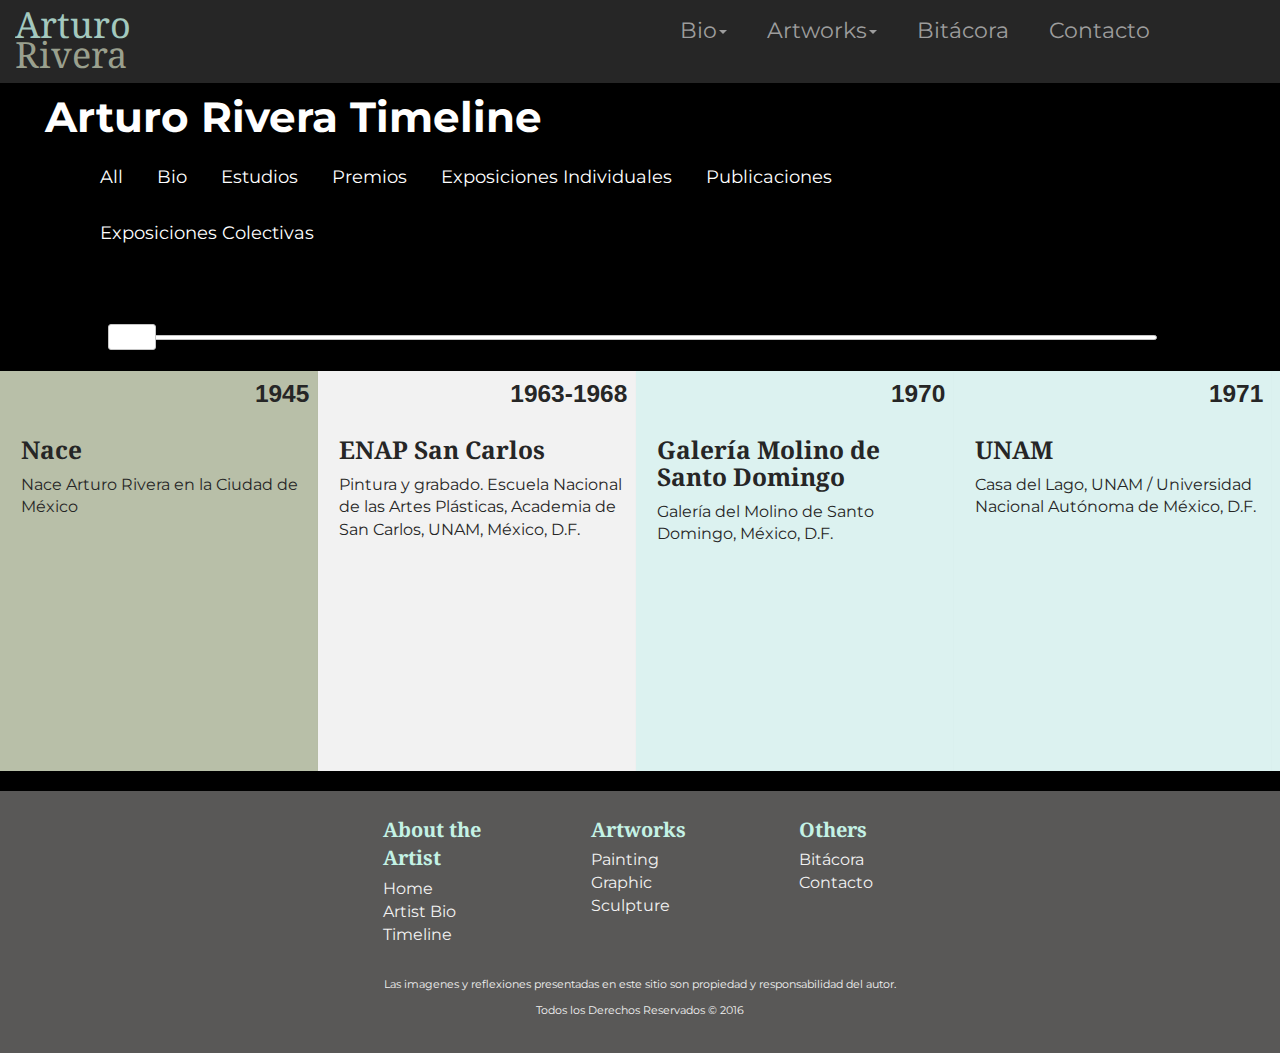
<file: documentos/www/linea.html>
<!DOCTYPE html>
<html>

<head>
    <meta charset="utf-8">
    <meta http-equiv="X-UA-Compatible" content "IE-edge">
    <meta name="viewport" content="width=device-width, initial-scale=1">
    <title> Arturo Rivera - Linea del tiempo</title>
    <script>
        (function(i, s, o, g, r, a, m) {
            i['GoogleAnalyticsObject'] = r;
            i[r] = i[r] || function() {
                (i[r].q = i[r].q || []).push(arguments)
            }, i[r].l = 1 * new Date();
            a = s.createElement(o),
                m = s.getElementsByTagName(o)[0];
            a.async = 1;
            a.src = g;
            m.parentNode.insertBefore(a, m)
        })(window, document, 'script', 'https://www.google-analytics.com/analytics.js', 'ga');

        ga('create', 'UA-86446737-1', 'auto');
        ga('send', 'pageview');
    </script>
    <!-- Fonts Links-->
    <link href="https://fonts.googleapis.com/css?family=Droid+Serif:400,700|Montserrat:400,700" rel="stylesheet">
    <!-- FontawesomeCDN-->
    <!-- Bootstrap CSS-->
    <link href="css/jquery-ui.structure.css" rel="stylesheet">
    <link href="css/jquery-ui.theme.css" rel="stylesheet">
    <link href="css/bootstrap.css" rel="stylesheet">
    <link href="css/bootstrap-social.css" rel="stylesheet">
    <!-- AnimateCSS -->
    <link href="css/animate.min.css" rel="stylesheet">
    <link href="css/styles.css" rel="stylesheet">
    <link href="css/timeline.css" rel="stylesheet">

    <body>
        <!--NavBar-->
        <nav class="navbar navbar-inverse navbar-fixed-top" role="navigation">
            <!-- Brand and toggle get grouped for better mobile display-->
            <div class="container-fluid">
                <div class="navbar-header">
                    <!-- TODO Solucionar la altura de la barra navegacion
                  aproximadamente en el pixel 770 la altura no cuadra-->
                    <button type="button" class="navbar-toggle" data-toggle="collapse" data-target="#nav-cont">
                      <span class="icon-bar"></span>
                      <span class="icon-bar"></span>
                      <span class="icon-bar"></span>
                    </button>
                    <div id="arturo0" class="button animated logo navbar-brand">
                        <a href="index.html ">
                            <div class="row ">
                                <p class="logo0">Arturo</p>
                            </div>
                            <div class="row">
                                <p class="logo1">Rivera</p>
                            </div>
                        </a>
                    </div>
                </div>
                <!-- Collect the nav links, forms, and other content for toggling -->
                <div class=" collapse navbar-collapse main-nav" id="nav-cont">
                    <div class="container ">
                        <ul class="nav navbar-nav navbar-right">
                            <li>
                                <h2 style="color:#DCF2F0 !important" class="menu-titulo">Menu</h2>
                            </li>
                            <li class=" element-nav dropdown">
                                <a href="#" class="dropdown-toggle" data-toggle="dropdown" role="button" aria-haspopup="true" aria-expanded="false">Bio<span class="caret"></span></a>
                                <ul class="dropdown-menu">
                                    <li class="element-nav">
                                        <a href="semblanza.html">Artist Bio</a>
                                    </li>
                                    <li class="element-nav">
                                        <a href="linea.html">Timeline</a>
                                    </li>
                                </ul>
                            </li>
                            <li class=" dropdown element-nav">
                                <a href="#" class="dropdown-toggle" data-toggle="dropdown" role="button" aria-haspopup="true" aria-expanded="false">Artworks<span class="caret"></span></a>
                                <ul class="dropdown-menu">
                                    <li class="element-nav">
                                        <a href="pictorica.html">Painting</a>
                                    </li>
                                    <li class="element-nav">
                                        <a href="grafica.html">Graphic</a>
                                    </li>
                                    <li class="element-nav">
                                        <a href="tridi.html">Sculpture</a>
                                    </li>
                                </ul>
                            </li>
                            <li class="element-nav">
                                <a href="bitacora.html">Bitácora</a>
                            </li>
                            <li class="element-nav">
                                <a href="contacto.html">Contacto</a>
                            </li>
                            <li>
                                <a class="fa fa-2x fa-facebook-f" href="https://www.facebook.com/profile.php?id=100011959423490&fref=ts"></a>
                            </li>
                            <li>
                                <a class="fa fa-2x fa-envelope-o" href="mailto:contacto@arturorivera-pintor.com"
></a>
                            </li>
                        </ul>
                    </div>
                </div>
                <!-- /.navbar-collapse -->
            </div>
        </nav>
        <div class="bread-placeholder">
            <div id="bread" class="container-fluid">
                <ol class="breadcrumb ">
                    <li class="breadcrumb-item"> <a href="index.html">Home</a></li>
                    <li class="breadcrumb-item active">Timeline</li>
                </ol>
            </div>
        </div>

        <!--Comienza Linea del Tiempo-->

        <div class="container-fluid iso-nav ">

            <h1>Arturo Rivera Timeline</h1>
            <div class="row">


                <div class="col-sm-10">
                    <ul>
                        <li class="all_" data-filter="*">
                            All
                        </li>
                        <li class="bio_" data-filter="#bio">
                            Bio
                        </li>
                        <li class="estudios_" data-filter="#estudios">
                            Estudios
                        </li>
                        <li class="premios_" data-filter="#premios">
                            Premios
                        </li>
                        <li class="expin_" data-filter="#expoI">
                            Exposiciones Individuales
                        </li>
                        <li class="publi_" data-filter="#publicaciones">
                            Publicaciones
                        </li>
                        <li class="expcol_" data-filter="#expoC">
                            Exposiciones Colectivas
                        </li>
                    </ul>
                </div>

            </div>

        </div>
        <div class="container-fluid">
            <div class="col-xs-1">
                <i class="fa fa-arrow-left"></i>
                <p>
                    jhfjhf
                </p>

            </div>
            <div class="col-xs-10" id="slider">
                <div id="custom-handle" class="ui-slider-handle"></div>
            </div>
            <div class="col-xs-1">
                <i class="fa fa-arrow-right"></i>
            </div>
        </div>



        <!-- Starting Timeline-->
        <div class="timeline ">

            <div class="panel_container ">
                <div class="panel_slider main-iso ">
                    <!-- Panel-->
                    <div class="panel item" id="bio">
                        <div class="panel_content">
                            <h2>Nace</h2>
                            <p>
                                Nace Arturo Rivera en la Ciudad de México
                            </p>
                            <div class="label">
                                1945
                            </div>
                            <div class="clear_both">
                            </div>
                        </div>
                    </div>
                    <!-- Panel-->
                    <div class="panel item" id="estudios">
                        <div class="panel_content">
                            <h2>ENAP San Carlos</h2>
                            <p>
                                Pintura y grabado. Escuela Nacional de las Artes Plásticas, Academia de San Carlos, UNAM, México, D.F.
                            </p>
                            <div class="label">1963-1968</div>
                            <div class="clear_both"></div>
                        </div>
                    </div>
                    <!-- panel -->
                    <div class="panel item" id="expoI">
                        <div class="panel_content">
                            <div class="label">1970</div>
                            <h2>Galería Molino de Santo Domingo</h2>
                            <p> Galería del Molino de Santo Domingo, México, D.F.</p>
                            <div class="clear_both"></div>
                        </div>
                    </div>
                    <!-- panel -->
                    <div class="panel item" id="expoI">
                        <div class="panel_content">
                            <div class="label">1971</div>
                            <h2>UNAM</h2>
                            <p>Casa del Lago, UNAM / Universidad Nacional Autónoma de México, D.F. </p>
                            <div class="clear_both"></div>
                        </div>
                    </div>


                    <!-- panel -->
                    <div class="panel item" id="expoI">
                        <div class="panel_content">
                            <h2>Suceso Urbano</h2>
                            <p>Suceso urbano (instalación), Avenida Mazatlán. México, D.F.</p>
                            <div class="label">1972</div>
                            <div class="clear_both"></div>
                        </div>
                    </div>
                    <div class="panel item" id="expoC">
                        <div class="panel_content">
                            <h2>The City Lit Art Gallery</h2>
                            <p>
                                The City Lit Art Gallery, Londres, Inglaterra.
                            </p>
                            <div class="label">1973</div>
                            <div class="clear_both"></div>
                        </div>
                    </div>

                    <div class="panel item" id="estudios">
                        <div class="panel_content">
                            <h2>The ­City Lit Art School</h2>
                            <p>Serigrafía y Fotoserigrafía. The ­City Lit Art School, Londres, Inglaterra. </p>
                            <div class="label">1973-74</div>
                            <div class="clear_both"></div>
                        </div>
                    </div>

                    <!-- panel -->
                    <div class="panel item" id="expoI">
                        <div class="panel_content">
                            <h2>Jack Gallery</h2>
                            <p>Jack Gallery, Nueva York, N.Y., EE.UU.A.</p>
                            <div class="label">1978</div>
                            <div class="clear_both"></div>
                        </div>
                    </div>
                    <div class="panel item" id="expoC">
                        <div class="panel_content">
                            <h2>IV BGL</h2>
                            <p>
                                IV Bienal del Grabado Latinoamericano, San Juan de Puerto Rico, Puerto Rico.
                            </p>
                            <div class="label">1979</div>
                            <div class="clear_both"></div>
                        </div>
                    </div>


                    <div class="panel item" id="expoC">
                        <div class="panel_content">
                            <h2>Galería Túnel</h2>
                            <p>
                                Galería Túnel, Guatemala, Guatemala.
                            </p>
                            <div class="label">1980</div>
                            <div class="clear_both"></div>
                        </div>
                    </div>
                    <div class="panel item" id="expoC">
                        <div class="panel_content">
                            <h2>SOHO</h2>
                            <p>
                                Jack Gallery, SOHO, Nueva York, N.Y., E.U.A.
                            </p>
                            <div class="label">1980</div>
                            <div class="clear_both"></div>
                        </div>
                    </div>
                    <div class="panel item" id="expoC">
                        <div class="panel_content">
                            <h2>Museo del Barrio</h2>
                            <p>
                                Museo del Barrio, Nueva York, N.Y., EE.UU.
                            </p>
                            <div class="label">1980</div>
                            <div class="clear_both"></div>
                        </div>
                    </div>

                    <div class="panel item" id="expoC">
                        <div class="panel_content">
                            <h2>  Haus der Kunst</h2>

                            <p>
                                Haus der Kunst, Grosse Kunstausstellung. Munich, Alemania.
                            </p>

                            <div class="label">1980</div>
                            <div class="clear_both"></div>
                        </div>
                    </div>


                    <div class="panel item" id="publicaciones">
                        <div class="panel_container">
                            <h2>Koch, Erich</h2>
                            <p>
                                Koch, Erich, Remigius Netzer. Grosse Kunstausstellung. Munich, Alemania. 1980.
                            </p>
                            <div class="label">1980</div>
                            <div class="clear_both"></div>
                        </div>
                    </div>


                    <div class="panel item" id="expoC">
                        <div class="panel_content">
                            <h2>MAM C</h2>
                            <p>
                                IV Bienal de Arte, Museo de Arte Moderno. Medellín, Colombia.
                            </p>
                            <div class="label">1981</div>
                            <div class="clear_both"></div>
                        </div>
                    </div>

                    <div class="panel item" id="expoI">
                        <div class="panel_content">
                            <h2>MUCA UNAM</h2>
                            <p> Museo Universitario de Ciencias y Artes, UNAM. México, D.F.Galería Sloane Racotta, México, D.F.</p>
                            <div class="label">1981</div>
                            <div class="clear_both"></div>
                        </div>
                    </div>
                    <div class="panel item" id="expoI">
                        <div class="panel_content">
                            <h2>MAM</h2>
                            <p>Arturo Rivera, Museo de Arte Moderno. México, D.F.</p>
                            <div class="label">1982</div>
                            <div class="clear_both"></div>
                        </div>
                    </div>
                    <div class="panel item" id="expoC">
                        <div class="panel_content">
                            <h2>Galería OM</h2>
                            <p>
                                Naturaleza muerta, Galería OM. México, D.F.
                            </p>
                            <div class="label">1982</div>
                            <div class="clear_both"></div>
                        </div>
                    </div>

                    <div class="panel item" id="expoC">
                        <div class="panel_content">
                            <h2>AM</h2>
                            <p>
                                The Pen and the Brush, Alternative Museum, Nueva York, N.Y., E.U.A.
                            </p>
                            <div class="label">1983</div>
                            <div class="clear_both"></div>
                        </div>
                    </div>

                    <div class="panel item" id="expoC">
                        <div class="panel_content">
                            <h2>MACAyC</h2>
                            <p>
                                Paráfrasis, Museo de Arte Contemporáneo Alvar y Carmen T. de Carrillo Gil, México, D.F.
                            </p>
                            <div class="label">1984</div>
                            <div class="clear_both"></div>
                        </div>
                    </div>

                    <div class="panel item" id="expoC">
                        <div class="panel_content">
                            <h2>Galería OM</h2>
                            <p>
                                El desnudo, Galería OM, México, D.F.
                            </p>
                            <div class="label">1984</div>
                            <div class="clear_both"></div>
                        </div>
                    </div>

                    <div class="panel item" id="expoC">
                        <div class="panel_content">
                            <h2>MPBA</h2>
                            <p>
                                Homenaje a Orozco, Museo del Palacio de Bellas Artes, México, D.F.
                            </p>
                            <div class="label">1984</div>
                            <div class="clear_both"></div>
                        </div>
                    </div>

                    <div class="panel item" id="expoC">
                        <div class="panel_content">
                            <h2>Galeria Kin</h2>
                            <p>
                                Galería Kin. México, D.F.
                            </p>
                            <div class="label">1984</div>
                            <div class="clear_both"></div>
                        </div>
                    </div>


                    <div class="panel item" id="expoC">
                        <div class="panel_content">
                            <h2>GSR</h2>
                            <p>
                                El dibujo es una línea que come de una mano, Galería Sloane Racotta, México, D.F.
                            </p>
                            <p>
                                Maestros del dibujo, Museo Universitario del Chopo, UNAM, México D.F..
                            </p>
                            <p>
                                Galería Kin, México, D.F.
                            </p>
                            <div class="label">1984</div>
                            <div class="clear_both"></div>
                        </div>
                    </div>


                    <div class="panel item" id="expoC">
                        <div class="panel_content">
                            <h2>INBA </h2>
                            <p>
                                Pintura mexicana (exposición itinerante), Instituto Nacional de Bellas Artes, México D.F.; Estocolmo, Suecia; Londres, Inglaterra; Berlín, Alemania; París, Francia; Varsovia, Polonia y Tokio, Japón.
                            </p>
                            <div class="label">1984-1986</div>
                            <div class="clear_both"></div>
                        </div>
                    </div>

                    <div class="panel item" id="expoC">
                        <div class="panel_content">
                            <h2>MAM</h2>
                            <p>
                                De su álbum. Inciertas confesiones, Museo de Arte Moderno, México, D.F.
                            </p>
                            <div class="label">1985</div>
                            <div class="clear_both"></div>
                        </div>
                    </div>


                    <div class="panel item" id="expoC">
                        <div class="panel_content">
                            <h2>MOMA-J</h2>
                            <p>
                                Mexican Art, Museum of Modem Art, Saitana, Japón.
                            </p>
                            <div class="label">1985</div>
                            <div class="clear_both"></div>
                        </div>
                    </div>

                    <div class="panel item" id="expoC">
                        <div class="panel_content">
                            <h2>GAM</h2>
                            <p>
                                50 años del dibujo en México, Galería de Arte Mexicano. México
                            </p>
                            <div class="label">1985</div>
                            <div class="clear_both"></div>
                        </div>
                    </div>

                    <div class="panel item" id="expoC">
                        <div class="panel_content">
                            <h2>MSC</h2>
                            <p>
                                Antiguo Testamento. Nueva visión, Museo de San Carlos. México.
                            </p>
                            <div class="label">1985</div>
                            <div class="clear_both"></div>
                        </div>
                    </div>


                    <div class="panel item" id="expoC">
                        <div class="panel_content">
                            <h2>INBA </h2>
                            <p>
                                Confrontación 86, Museo del Palacio de Bellas Artes. México, D.F.
                            </p>
                            <div class="label">1986</div>
                            <div class="clear_both"></div>
                        </div>
                    </div>

                    <div class="panel item" id="publicaciones">
                        <div class="panel_container">
                            <h2>Acevedo, Esther</h2>
                            <p>
                                Acevedo, Esther. En tiempos de la post-modernidad, México,1986.
                            </p>
                            <div class="label">1986</div>
                            <div class="clear_both"></div>
                        </div>
                    </div>

                    <div class="panel item" id="expoC">
                        <div class="panel_content">
                            <h2>Kunsthalle</h2>
                            <p>
                                Exposición itinerante organizada por la Kunsthalle, Hamburgo, Alemania.
                            </p>
                            <p>
                                De dioses y héroes, Museo de San Carlos, México, D.F.
                            </p>
                            <div class="label">1987</div>
                            <div class="clear_both"></div>
                        </div>
                    </div>

                    <div class="panel item" id="expoC">
                        <div class="panel_content">
                            <h2>MSC</h2>
                            <p>
                                De dioses y héroes, Museo de San Carlos, México, D.F.
                            </p>
                            <div class="label">1987</div>
                            <div class="clear_both"></div>
                        </div>
                    </div>



                    <div class="panel item" id="publicaciones">
                        <div class="panel_container">
                            <h2>Debroise, Oliver</h2>
                            <p>
                                Debroise, Oliver. Arturo Rivera, El rastro del dolor, México: Secretaria de Educación Pública, l987, 96 pp.
                            </p>
                            <div class="label">1987</div>
                            <div class="clear_both"></div>
                        </div>
                    </div>

                    <div class="panel item" id="expoC">
                        <div class="panel_content">
                            <h2>MAM</h2>
                            <p>
                                En tiempos de la posmodernidad, Museo de Arte Moderno, México, D.F.
                            </p>
                            <div class="label">1988</div>
                            <div class="clear_both"></div>
                        </div>
                    </div>

                    <div class="panel item" id="publicaciones">
                        <div class="panel_container">
                            <h2>Blas Galindo, Carlos</h2>
                            <p>
                                Blas Galindo, Carlos; Julio Chávez Guerrero. Visión Pictórica, PEMEX-Gas, 1988.
                            </p>
                            <div class="label">1988</div>
                            <div class="clear_both"></div>
                        </div>
                    </div>


                    <div class="panel item" id="expoC">
                        <div class="panel_content">
                            <h2>CCJGP</h2>
                            <p>
                                7 pintores en Tepoztlán, Centro Cultural José Guadalupe Posada, México, D.F.
                            </p>
                            <div class="label">1989</div>
                            <div class="clear_both"></div>
                        </div>
                    </div>



                    <div class="panel item" id="expoC">
                        <div class="panel_content">
                            <h2>CCSD</h2>

                            <p>
                                La Muerte, Centro Cultural Santo Domingo, México, D.F.
                            </p>
                            <div class="label">1989</div>
                            <div class="clear_both"></div>
                        </div>
                    </div>



                    <div class="panel item" id="expoC">
                        <div class="panel_content">
                            <h2>GJM</h2>
                            <p>
                                Títeres y máscaras, Galería Juan Martín, México D.F.
                            </p>
                            <div class="label">1989</div>
                            <div class="clear_both"></div>
                        </div>
                    </div>



                    <div class="panel item" id="expoC">
                        <div class="panel_content">
                            <h2>RG</h2>
                            <p>
                                Amalgan, Ravell Gallery, Austin, Tex., E.U.A.
                            </p>
                            </p>
                            <div class="label">1989</div>
                            <div class="clear_both"></div>
                        </div>
                    </div>


                    <div class="panel item" id="expoC">
                        <div class="panel_content">
                            <h2>CCM-J</h2>
                            <p>
                                Carmina Burana, Centro Cultural México-Japón, México, D.F.
                            </p>
                            <div class="label">1989</div>
                            <div class="clear_both"></div>
                        </div>
                    </div>


                    <div class="panel item" id="expoC">
                        <div class="panel_content">
                            <h2>CCSD</h2>
                            <p>
                                Desnudo masculino, Centro Cultural de Santo Domingo, México.
                            </p>
                            <div class="label">1989</div>
                            <div class="clear_both"></div>
                        </div>
                    </div>



                    <div class="panel item" id="expoC">
                        <div class="panel_content">
                            <h2>GLA</h2>
                            <p>
                                Salón del desnudo, Galería La Agencia, México D.F.
                            </p>
                            </p>
                            <div class="label">1989</div>
                            <div class="clear_both"></div>
                        </div>
                    </div>



                    <div class="panel item" id="expoC">
                        <div class="panel_content">
                            <h2>MC</h2>
                            <p>
                                Ex-profeso. Recuento de afinidades, Museo del Chopo, UNAM. México D.F.
                            </p>
                            <div class="label">1989</div>
                            <div class="clear_both"></div>
                        </div>
                    </div>



                    <div class="panel item" id="expoC">
                        <div class="panel_content">
                            <h2>CdT</h2>
                            <p>
                                I Festival Nacional de Tepoztlán, Convento de Tepoztlán, Mor., México.
                            </p>
                            <div class="label">1989</div>
                            <div class="clear_both"></div>
                        </div>
                    </div>



                    <div class="panel item" id="expoC">
                        <div class="panel_content">
                            <h2>MAM</h2>
                            <p>
                                La muerte, Museo de Arte Moderno, México D.F.
                            </p>
                            <div class="label">1989</div>
                            <div class="clear_both"></div>
                        </div>
                    </div>



                    <div class="panel item" id="expoC">
                        <div class="panel_content">
                            <h2>MAM</h2>
                            <p>
                                25 años del Museo de Arte Moderno. Retrospectiva de pintores que tuvieron exposiciones individuales en el Museo, México, D.F.
                            </p>
                            <div class="label">1989</div>
                            <div class="clear_both"></div>
                        </div>
                    </div>


                    <div class="panel item" id="expoC">
                        <div class="panel_content">
                            <h2>GJM</h2>
                            <p>
                                La muerte se divierte, Galería Juan Martín, México, D.F.
                            </p>
                            <div class="label">1989</div>
                            <div class="clear_both"></div>
                        </div>
                    </div>


                    <div class="panel item" id="expoC">
                        <div class="panel_content">
                            <h2>GFR</h2>
                            <p>
                                Temas clásicos de artistas jóvenes, Galería Florencia Riestra, México, D.F.
                            </p>
                            <div class="label">1989</div>
                            <div class="clear_both"></div>
                        </div>
                    </div>



                    <div class="panel item" id="expoC">
                        <div class="panel_content">
                            <h2>GM</h2>
                            <p>
                                Galería Misrachi, México, D.F.
                            </p>
                            <div class="label">1989</div>
                            <div class="clear_both"></div>
                        </div>
                    </div>

                    <div class="panel item" id="expoC">
                        <div class="panel_content">
                            <h2>MUCH </h2>
                            <p>
                                Semana Cultural Gay, Museo Universitario del Chopo, UNAM, México, D.F
                            </p>
                            <div class="label">1990</div>
                            <div class="clear_both"></div>
                        </div>
                    </div>



                    <div class="panel item" id="expoI">
                        <div class="panel_content">
                            <h2>ICM</h2>
                            <p>
                                Instituto Cultural Mexicano, San Antonio, Tex., E.U.A.
                            </p>
                            <div class="label">1991</div>
                            <div class="clear_both"></div>
                        </div>
                    </div>

                    <div class="panel item" id="expoI">
                        <div class="panel_content">
                            <h2>CM</h2>
                            <p>
                                Consulado Mexicano, Houston, Tex., E.U.A.
                            </p>
                            <div class="label">1991</div>
                            <div class="clear_both"></div>
                        </div>
                    </div>

                    <div class="panel item" id="expoI">
                        <div class="panel_content">
                            <h2>ICM</h2>
                            <p>
                                Instituto Cultural Mexicano, Washington, D.C., E.U.A.
                            </p>
                            <div class="label">1991</div>
                            <div class="clear_both"></div>
                        </div>
                    </div>

                    <div class="panel item" id="expoI">
                        <div class="panel_content">
                            <h2>CM</h2>
                            <p>
                                Centro Cultural de México, París, Francia.
                            </p>
                            <div class="label">1991</div>
                            <div class="clear_both"></div>
                        </div>
                    </div>


                    <div class="panel item" id="expoI">
                        <div class="panel_content">
                            <h2>GS-UAM</h2>
                            <p>
                                Restrospectiva 1980-1986, Galería del Sur-UAM. México, D.F.
                            </p>
                            <div class="label">1991</div>
                            <div class="clear_both"></div>
                        </div>
                    </div>


                    <div class="panel item" id="expoC">
                        <div class="panel_content">
                            <h2>STA </h2>
                            <p>
                                El Eclipse, Santa Teresa la Antigua, México, D.F.
                            </p>
                            <div class="label">1991</div>
                            <div class="clear_both"></div>
                        </div>
                    </div>

                    <div class="panel item" id="expoC">
                        <div class="panel_content">
                            <h2>createElement</h2>
                            <p>
                                Subasta de Arte. Casa Rafael Mateos, México, D.F.
                            </p>
                            <div class="label">1991</div>
                            <div class="clear_both"></div>
                        </div>
                    </div>

                    <div class="panel item" id="expoC">
                        <div class="panel_content">
                            <h2>NGM</h2>
                            <p>
                                Inauguración. Nueva Galería Misrachi, México, D.F.
                            </p>
                            <div class="label">1991</div>
                            <div class="clear_both"></div>
                        </div>
                    </div>

                    <div class="panel item" id="expoC">
                        <div class="panel_content">
                            <h2>GJM</h2>
                            <p>
                                Homenaje a Posada, Galería Juan Martín. México, D.F.
                            </p>
                            <div class="label">1991</div>
                            <div class="clear_both"></div>
                        </div>
                    </div>

                    <div class="panel item" id="expoC">
                        <div class="panel_content">
                            <h2>MAM</h2>
                            <p>
                                Don Giovanni. Los artistas celebran a Mozart, Museo de Arte Moderno, México, D.F.
                            </p>
                            <div class="label">1991</div>
                            <div class="clear_both"></div>
                        </div>
                    </div>

                    <div class="panel item" id="expoC">
                        <div class="panel_content">
                            <h2>GQ</h2>
                            <p>
                                Un museo para la muerte, Galería Qualli, México, D.F.
                            </p>
                            <div class="label">1991</div>
                            <div class="clear_both"></div>
                        </div>
                    </div>

                    <div class="panel item" id="expoC">
                        <div class="panel_content">
                            <h2>GK</h2>
                            <p>
                                4 décadas después del Muralismo, Galería Kimberly, Los Ángeles, Cal., E.U.A.
                            </p>
                            <div class="label">1991</div>
                            <div class="clear_both"></div>
                        </div>
                    </div>

                    <div class="panel item" id="expoC">
                        <div class="panel_content">
                            <h2>GJP</h2>
                            <p>
                                El Simbolismo del Arte, Galería Jansen Pérez, Los Ángeles, Cal., E.U.A.
                            </p>
                            <div class="label">1991</div>
                            <div class="clear_both"></div>
                        </div>
                    </div>

                    <div class="panel item" id="expoC">
                        <div class="panel_content">
                            <h2>GS-UAM</h2>
                            <p>
                                Fragmentos de un paisaje destrozado, Galería del Sur- UAM, México, D.F.
                            </p>
                            <div class="label">1991</div>
                            <div class="clear_both"></div>
                        </div>
                    </div>

                    <div class="panel item" id="expoC">
                        <div class="panel_content">
                            <h2>LC</h2>
                            <p>
                                México una Obra de Arte, Lawry's Center. Los Ángeles, Cal., E.U.A.
                            </p>
                            <div class="label">1991</div>
                            <div class="clear_both"></div>
                        </div>
                    </div>

                    <div class="panel item" id="expoC">
                        <div class="panel_content">
                            <h2>ICM</h2>
                            <p>
                                México una Obra de Arte, Instituto Cultural Mexicano, Los Ángeles, Cal., E.U.A.
                            </p>
                            <div class="label">1991</div>
                            <div class="clear_both"></div>
                        </div>
                    </div>

                    <div class="panel item" id="publicaciones">
                        <div class="panel_container">
                            <h2>  Ruy Sánchez , Alberto</h2>
                            <p>
                                Ruy Sánchez , Alberto. Arturo Rivera, Historia del ojo (edición bilingüe), México: La Sociedad Mexicana de Arte Moderno, 1991, 7 pp.
                            </p>
                            <div class="label">1991</div>
                            <div class="clear_both"></div>
                        </div>
                    </div>


                    <div class="panel item" id="expoI">
                        <div class="panel_content">
                            <h2>Galería Kimberly</h2>
                            <p>
                                Galería Kimberly, Washington, D.C., E.U.A.
                            </p>
                            <div class="label">1992</div>
                            <div class="clear_both"></div>
                        </div>
                    </div>


                    <div class="panel item" id="expoI">
                        <div class="panel_content">
                            <h2>TD</h2>
                            <p>
                                Historia del ojo, Teatro Doblado, León, Guanajuato, México.
                            </p>
                            <div class="label">1992</div>
                            <div class="clear_both"></div>
                        </div>
                    </div>

                    <div class="panel item" id="expoC">
                        <div class="panel_content">
                            <h2>Galería Kimberly </h2>
                            <p>
                                Exposición de Arte Internacional de Miami, Organizada por la Galería Kimberly, Los Angeles, Cal., E.U.A.
                            </p>
                            <div class="label">1992</div>
                            <div class="clear_both"></div>
                        </div>
                    </div>

                    <div class="panel item" id="expoC">
                        <div class="panel_content">
                            <h2>MFAC</h2>
                            <p>
                                Four Decades after the Muralists, Mexican Fine Arts Center, Museum of Chicago, Ill., E.U.A.
                            </p>
                            <div class="label">1992</div>
                            <div class="clear_both"></div>
                        </div>
                    </div>

                    <div class="panel item" id="expoC">
                        <div class="panel_content">
                            <h2>ICM</h2>
                            <p>
                                Los caminos del Realismo, Instituto Cultural Mexicano, Washington D.C., E.U.A.
                            </p>
                            <div class="label">1992</div>
                            <div class="clear_both"></div>
                        </div>
                    </div>


                    <div class="panel item" id="expoC">
                        <div class="panel_content">
                            <h2>MAL</h2>
                            <p>
                                Le futur composé, Maison d'Amerique Latine, París, Francia.
                            </p>
                            <div class="label">1992</div>
                            <div class="clear_both"></div>
                        </div>
                    </div>


                    <div class="panel item" id="expoC">
                        <div class="panel_content">
                            <h2>GAC</h2>
                            <p>
                                Expo-Art de Guadalajara, Galería de Arte Contemporáneo, Guadalajara, Jal., México.
                            </p>
                            <div class="label">1992</div>
                            <div class="clear_both"></div>
                        </div>
                    </div>


                    <div class="panel item" id="expoC">
                        <div class="panel_content">
                            <h2>FIF</h2>
                            <p>
                                Feria Internacional de Francfort, Francfort, Alemania.
                            </p>
                            <div class="label">1992</div>
                            <div class="clear_both"></div>
                        </div>
                    </div>


                    <div class="panel item" id="expoC">
                        <div class="panel_content">
                            <h2>MO</h2>
                            <p>
                                Le futur composé, Museé des Oudayas, Rabat, Marruecos.
                            </p>
                            <div class="label">1992</div>
                            <div class="clear_both"></div>
                        </div>
                    </div>


                    <div class="panel item" id="premios">
                        <div class="panel_content">
                            <h2>SNCA</h2>
                            <p>
                                Designado Creador Artístico por el Sistema Nacional de Creadores de Arte (SNCA).
                            </p>
                            <div class="label">1993 - 1996</div>
                            <div class="clear_both"></div>
                        </div>
                    </div>

                    <div class="panel item" id="expoI">
                        <div class="panel_content">
                            <h2>IAGO</h2>
                            <p>Hipertelorismo o El arte de mover las órbitas, IAGO, Oaxaca, Oax., México.</p>
                            <div class="label">1993</div>
                            <div class="clear_both"></div>
                        </div>
                    </div>



                    <div class="panel item" id="expoC">
                        <div class="panel_content">
                            <h2>FIB </h2>
                            <p>
                                Feria Internacional de Basel, Basilea, Suiza.
                            </p>
                            <div class="label">1993</div>
                            <div class="clear_both"></div>
                        </div>
                    </div>



                    <div class="panel item" id="expoC">
                        <div class="panel_content">
                            <h2>MUCH</h2>
                            <p>
                                Semana Cultural Gay, Museo Universitario del Chopo, UNAM, México, D.F.
                            </p>
                            <div class="label">1993</div>
                            <div class="clear_both"></div>
                        </div>
                    </div>




                    <div class="panel item" id="expoC">
                        <div class="panel_content">
                            <h2>CCSA</h2>
                            <p>
                                100 Artistas contra el Sida, Centro Cultural San Ángel, México, D.F.
                            </p>
                            <div class="label">1993</div>
                            <div class="clear_both"></div>
                        </div>
                    </div>


                    <div class="panel item" id="expoC">
                        <div class="panel_content">
                            <h2>FCH</h2>
                            <p>
                                Festival del Centro Histórico, Palacio de Iturbide, México, D.F.
                            </p>
                            <div class="label">1993</div>
                            <div class="clear_both"></div>
                        </div>
                    </div>



                    <div class="panel item" id="expoC">
                        <div class="panel_content">
                            <h2>GT</h2>
                            <p>
                                Caminos del Realismo, Galería Transco, Houston, Tex., E.U.A.
                            </p>
                            <div class="label">1993</div>
                            <div class="clear_both"></div>
                        </div>
                    </div>



                    <div class="panel item" id="expoC">
                        <div class="panel_content">
                            <h2>PMK</h2>
                            <p>
                                Actualidad Plástica en México, Festival Europalia, Provincial Moderne Kunst, Ostende, Bélgica.
                            </p>
                            <div class="label">1993</div>
                            <div class="clear_both"></div>
                        </div>
                    </div>


                    <div class="panel item" id="publicaciones">
                        <div class="panel_container">
                            <h2>Museum Voor Moderne Kunst</h2>
                            <p>
                                Actualidad Plástica en México, Bélgica: Provinciaal Museum Voor Moderne Kunst,Ostende, 1993.
                            </p>
                            <div class="label">1993</div>
                            <div class="clear_both"></div>
                        </div>
                    </div>

                    <div class="panel item" id="publicaciones">
                        <div class="panel_container">
                            <h2>VV.AA.</h2>
                            <p>
                                VV.AA. Tres décadas de expresión plástica, México: Madero Press/ Museo Universitario de Ciencias y Artes, 1993.
                            </p>
                            <div class="label">1993</div>
                            <div class="clear_both"></div>
                        </div>
                    </div>


                    <div class="panel item" id="expoI">
                        <div class="panel_content">
                            <h2>Galería Misrachi</h2>
                            <p> Arturo Rivera: Dibujos y Pinturas, Galería Misrachi. México, D.F.</p>
                            <div class="label">1994</div>
                            <div class="clear_both"></div>
                        </div>
                    </div>


                    <div class="panel item" id="expoC">
                        <div class="panel_content">
                            <h2>UDLA </h2>
                            <p>
                                El Retrato Actual, Universidad de las Américas, México, D.F.
                            </p>
                            <div class="label">1994</div>
                            <div class="clear_both"></div>
                        </div>
                    </div>


                    <div class="panel item" id="expoC">
                        <div class="panel_content">
                            <h2>UAM</h2>
                            <p>
                                Tiempo de Inventario, UAM, México, D.F.
                            </p>
                            <div class="label">1994</div>
                            <div class="clear_both"></div>
                        </div>
                    </div>


                    <div class="panel item" id="expoC">
                        <div class="panel_content">
                            <h2>PCA</h2>
                            <p>
                                Permanent Collection: Panorama of Contemporary Art, Mexican
                            </p>
                            <div class="label">1994</div>
                            <div class="clear_both"></div>
                        </div>
                    </div>


                    <div class="panel item" id="expoC">
                        <div class="panel_content">
                            <h2>CI</h2>
                            <p>
                                Cultural Institute, Washington, D.C., E.U.A.
                            </p>
                            <div class="label">1994</div>
                            <div class="clear_both"></div>
                        </div>
                    </div>

                    <div class="panel item" id="expoC">
                        <div class="panel_content">
                            <h2>HM</h2>
                            <p>
                                En el tiempo: memorias, olvidos, esperanzas y deseos, Hogar de la Misericordia, Monterrey, N.L., México.
                            </p>
                            <div class="label">1994</div>
                            <div class="clear_both"></div>
                        </div>
                    </div>

                    <div class="panel item" id="publicaciones">
                        <div class="panel_container">
                            <h2>Orozco, José Manuel</h2>
                            <p>
                                Orozco, José Manuel; Luis Carlos Emerich y Eduardo Lizalde. Arturo Rivera, México: Grupo Financiero Serfín, Colección Abside, Arte Contemporáneo Mexicano, 1994, 105 pp.
                            </p>
                            <div class="label">1994</div>
                            <div class="clear_both"></div>
                        </div>
                    </div>


                    <div class="panel item" id="premios">
                        <div class="panel_content">
                            <h2>Obra Finalista</h2>
                            <p>
                                Obra Finalista. Premio MARCO del Museo de Arte Contemporáneo de Monterrey
                            </p>
                            <div class="label">1995</div>
                            <div class="clear_both"></div>
                        </div>
                    </div>

                    <div class="panel item" id="publicaciones">
                        <div class="panel_container">
                            <h2>  Sullivan, Eduard</h2>
                            <p>
                                Sullivan, Eduard y  Villarreal Moreno Jaime . Premio MARCO, Nueva York: The Steineour Press, 1995.
                            </p>
                            <div class="label">1995</div>
                            <div class="clear_both"></div>
                        </div>
                    </div>


                    <div class="panel item" id="expoI">
                        <div class="panel_content">
                            <h2>MAM</h2>
                            <p> Bodas del Cielo y el Infierno, Museo de Arte Moderno. México, D.F.</p>
                            <div class="label">1995</div>
                            <div class="clear_both"></div>
                        </div>
                    </div>

                    <div class="panel item" id="expoI">
                        <div class="panel_content">
                            <h2>GAM</h2>
                            <p>
                                Bodas del Cielo y el Infierno, Museo de Arte Moderno. México, D.F.
                            </p>
                            <div class="label">1995</div>
                            <div class="clear_both"></div>
                        </div>
                    </div>

                    <div class="panel item" id="expoC">
                        <div class="panel_content">
                            <h2>MARCO</h2>
                            <p>
                                Exposición Premio Marco, Monterrey, N.L., México.
                            </p>
                            <div class="label">1995</div>
                            <div class="clear_both"></div>
                        </div>
                    </div>

                    <div class="panel item" id="expoC">
                        <div class="panel_content">
                            <h2>HM</h2>
                            <p>
                                Hacia un nuevo paradigma, Hogar de la Misericordia, Monterrey, N.L., México.
                            </p>
                            <div class="label">1995</div>
                            <div class="clear_both"></div>
                        </div>
                    </div>

                    <div class="panel item" id="expoC">
                        <div class="panel_content">
                            <h2>MAC</h2>
                            <p>
                                La Caja de Pandora, Subasta '95, Museo de Arte Contemporáneo, Monterrey, N.L., México.
                            </p>
                            <div class="label">1995</div>
                            <div class="clear_both"></div>
                        </div>
                    </div>
                    <div class="panel item" id="expoC">
                        <div class="panel_content">
                            <h2>CCCB</h2>
                            <p>
                                I Salón de Arte Bancomer 1995, Centro Corporativo Cultural Bancomer, México, D.F
                            </p>
                            <div class="label">1995</div>
                            <div class="clear_both"></div>
                        </div>
                    </div>

                    <div class="panel item" id="publicaciones">
                        <div class="panel_container">
                            <h2>Lizalde, Eduardo</h2>
                            <p>
                                Lizalde, Eduardo; del Conde Teresa; Jutta Rütz K. Bodas del cielo y del infierno, La Sociedad Mexicana de Arte Moderno, 1995.
                            </p>
                            <div class="label">1995</div>
                            <div class="clear_both"></div>
                        </div>
                    </div>

                    <div class="panel item" id="publicaciones">
                        <div class="panel_container">
                            <h2>Debroise, Olivier</h2>
                            <p>
                                Debroise, Olivier. Salón de Arte Bancomer, Milán: Americo Editores, 1995.
                            </p>
                            <div class="label">1995</div>
                            <div class="clear_both"></div>
                        </div>
                    </div>


                    <div class="panel item" id="premios">
                        <div class="panel_content">
                            <h2>Obra Finalista</h2>
                            <p>
                                Obra Finalista. Premio MARCO del Museo de Arte Contemporáneo de Monterrey.
                            </p>
                            <div class="label">1996</div>
                            <div class="clear_both"></div>
                        </div>
                    </div>

                    <div class="panel item" id="expoI">
                        <div class="panel_content">
                            <h2>TCSF</h2>
                            <p>
                                Historia del ojo, Teatro de la Ciudad San Francisco. Pachuca, Hgo., México.
                            </p>
                            <div class="label">1996</div>
                            <div class="clear_both"></div>
                        </div>
                    </div>


                    <div class="panel item" id="expoI">
                        <div class="panel_content">
                            <h2>ISC</h2>
                            <p>
                                Historia del ojo, Instituto Sonorense de Cultura. Hermosillo, Son., México.
                            </p>
                            <div class="label">1996</div>
                            <div class="clear_both"></div>
                        </div>
                    </div>


                    <div class="panel item" id="expoC">
                        <div class="panel_content">
                            <h2>SDA</h2>
                            <p>
                                Caminando, Salón Des Aztecas, México, D.F.
                            </p>
                            <div class="label">1996</div>
                            <div class="clear_both"></div>
                        </div>
                    </div>


                    <div class="panel item" id="expoC">
                        <div class="panel_content">
                            <h2>MAC</h2>
                            <p>
                                El Olimpo, Subasta '96. Museo de Arte Contemporáneo, Monterrey, N.L., México.
                            </p>
                            <div class="label">1996</div>
                            <div class="clear_both"></div>
                        </div>
                    </div>

                    <div class="panel item" id="expoC">
                        <div class="panel_content">
                            <h2>BW</h2>
                            <p>
                                Modern Miniatures: The Redefining of the Small, Brewster Gallery, Nueva York, N.Y., E.U.A.
                            </p>
                            <div class="label">1996</div>
                            <div class="clear_both"></div>
                        </div>
                    </div>


                    <div class="panel item" id="expoC">
                        <div class="panel_content">
                            <h2>MAM</h2>
                            <p>
                                Autorretrato en México. Años 90, Museo de Arte Moderno. México, D.F.
                            </p>
                            <div class="label">1996</div>
                            <div class="clear_both"></div>
                        </div>
                    </div>


                    <div class="panel item" id="expoC">
                        <div class="panel_content">
                            <h2>GAM</h2>
                            <p>
                                Pintores y Escultores Mexicanos Contemporáneos, Galería de Arte Mexicano / Fundación de Apoyo Infantil, México, D.F.
                            </p>
                            <div class="label">1996</div>
                            <div class="clear_both"></div>
                        </div>
                    </div>


                    <div class="panel item" id="expoC">
                        <div class="panel_content">
                            <h2>GAC</h2>
                            <p>
                                Expo Arte. Feria internacional, con la Galería de Arte Contemporáneo, Guadalajara, Jal., Méx.
                            </p>
                            <div class="label">1996</div>
                            <div class="clear_both"></div>
                        </div>
                    </div>


                    <div class="panel item" id="expoC">
                        <div class="panel_content">
                            <h2>HM</h2>
                            <p>
                                Nuestras Etnias, Hogar de la Misericordia, Monterrey, N. L., México.
                            </p>
                            <div class="label">1996</div>
                            <div class="clear_both"></div>
                        </div>
                    </div>

                    <div class="panel item" id="expoC">
                        <div class="panel_content">
                            <h2>CCB</h2>
                            <p>
                                II Salón de Arte Bancomer 1996, Arte Figurativo Contemporáneo, Centro Corporativo Bancomer, México, D.F.
                            </p>
                            <div class="label">1996</div>
                            <div class="clear_both"></div>
                        </div>
                    </div>


                    <div class="panel item" id="expoC">
                        <div class="panel_content">
                            <h2>MM</h2>
                            <p>
                                II Salón de Arte Bancomer 1996 Arte Figurativo Contemporáneo. Museo de Monterrey, N.L., México.
                            </p>
                            <div class="label">1996</div>
                            <div class="clear_both"></div>
                        </div>
                    </div>

                    <div class="panel item" id="publicaciones">
                        <div class="panel_container">
                            <h2>Emerich, Luis Carlos</h2>
                            <p>
                                Emerich, Luis Carlos. Premio MARCO, Monterrey: Museo de Arte Contemporáneo de Monterrey, 1996.
                            </p>
                            <div class="label">1996</div>
                            <div class="clear_both"></div>
                        </div>
                    </div>

                    <div class="panel item" id="publicaciones">
                        <div class="panel_container">
                            <h2>Emerich, Luis Carlos</h2>
                            <p>
                                Emerich, Luis Carlos. Salón de Arte Bancomer, Madago Editores, 1996
                            </p>
                            <div class="label">1996</div>
                            <div class="clear_both"></div>
                        </div>
                    </div>


                    <div class="panel item" id="expoC">
                        <div class="panel_content">
                            <h2>MA</h2>
                            <p>
                                Pago en Especie, Museo del Arzobispado, Ciudad de México.
                            </p>
                            <div class="label">1996-1998</div>
                            <div class="clear_both"></div>
                        </div>
                    </div>

                    <div class="panel item" id="premios">
                        <div class="panel_content">
                            <h2>Obra Finalista</h2>
                            <p>
                                Obra Finalista. Premio MARCO del Museo de Arte Contemporáneo de Monterrey
                            </p>
                            <div class="label">1997</div>
                            <div class="clear_both"></div>
                        </div>
                    </div>

                    <div class="panel item" id="expoI">
                        <div class="panel_content">
                            <h2>GAM</h2>
                            <p>
                                Paisajes Íntimos, Galería de Arte Mexicano GAM. México, D.F. </p>
                            <div class="label">1997</div>
                            <div class="clear_both"></div>
                        </div>
                    </div>


                    <div class="panel item" id="expoC">
                        <div class="panel_content">
                            <h2>SHCP</h2>
                            <p>
                                Un río se abre al mar, Fragmento de la Colección Pago en Especie, (1994-1995)
                            </p>
                            <div class="label">1997</div>
                            <div class="clear_both"></div>
                        </div>
                    </div>

                    <div class="panel item" id="expoC">
                        <div class="panel_content">
                            <h2>MASHCP</h2>
                            <p>
                                Museo de Arte de la Secretaría de Hacienda y Crédito Público, Antiguo Palacio del Arzobispado, México, D.F.
                            </p>
                            <div class="label">1997</div>
                            <div class="clear_both"></div>
                        </div>
                    </div>


                    <div class="panel item" id="expoC">
                        <div class="panel_content">
                            <h2>HM</h2>
                            <p>
                                Paradeisos, Hogar de Misericordia, Monterrey, N.L., México.
                            </p>
                            <div class="label">1997</div>
                            <div class="clear_both"></div>
                        </div>
                    </div>

                    <div class="panel item" id="expoC">
                        <div class="panel_content">
                            <h2>GEE</h2>
                            <p>
                                12 Artistas, Galería El Estudio, México, D.F.
                            </p>
                            <div class="label">1997</div>
                            <div class="clear_both"></div>
                        </div>
                    </div>


                    <div class="panel item" id="expoC">
                        <div class="panel_content">
                            <h2>GT</h2>
                            <p>
                                Taxco 1900-2000, Taxco, Gro., México.
                            </p>
                            <div class="label">1997</div>
                            <div class="clear_both"></div>
                        </div>
                    </div>

                    <div class="panel item" id="expoC">
                        <div class="panel_content">
                            <h2>MASHCP</h2>
                            <p>
                                Colección Pago en Especie, Museo de Arte de la Secretaría de Hacienda y Crédito Público. Antiguo Palacio del Arzobispado. México, D.F.
                            </p>
                            <div class="label">1997</div>
                            <div class="clear_both"></div>
                        </div>
                    </div>

                    <div class="panel item" id="publicaciones">
                        <div class="panel_container">
                            <h2>Villarreal Moreno, Jaime</h2>
                            <p>
                                Villarreal Moreno, Jaime. Paisajes íntimos, Catálogo de exposición en la Galería de Arte Mexicano, octubre 1997.
                            </p>
                            <div class="label">1997</div>
                            <div class="clear_both"></div>
                        </div>
                    </div>

                    <div class="panel item" id="expoI">
                        <div class="panel_content">
                            <h2>MARCO</h2>
                            <p>
                                Bodas del Cielo y del Infierno, MARCO / Museo de Arte Contemporáneo de Monterrey, N.L., México.</p>
                            <div class="label">1997</div>
                            <div class="clear_both"></div>
                        </div>
                    </div>

                    <div class="panel item" id="expoC">
                        <div class="panel_content">
                            <h2>MARCO</h2>
                            <p>
                                Premio MARCO 1996, Museo de Arte Contemporáneo (MARCO), Monterrey, N.L., México.
                            </p>
                            <div class="label">1997</div>
                            <div class="clear_both"></div>
                        </div>
                    </div>


                    <div class="panel item" id="expoC">
                        <div class="panel_content">
                            <h2>MCM</h2>
                            <p>
                                Nishizawa y sus alumnos, Museo de la Ciudad de México.
                            </p>
                            <div class="label">1997</div>
                            <div class="clear_both"></div>
                        </div>
                    </div>

                    <div class="panel item" id="premios">
                        <div class="panel_content">
                            <h2>SNA</h2>
                            <p>
                                Designado Creador Artístico por el Sistema Nacional de Creadores de Arte (SNCA).
                            </p>
                            <div class="label">1997-1999</div>
                            <div class="clear_both"></div>
                        </div>
                    </div>

                    <div class="panel item" id="expoC">
                        <div class="panel_content">
                            <h2>JLD</h2>
                            <p>
                                Venta de una noche, Fundación John Langdon Down, Galería de Arte Misrachi, México, D.F.
                            </p>
                            <div class="label">1997</div>
                            <div class="clear_both"></div>
                        </div>
                    </div>


                    <div class="panel item" id="expoC">
                        <div class="panel_content">
                            <h2>FONCA</h2>
                            <p>
                                Subasta de arte Por amor a Chiapas, FONCA, México, D.F.
                            </p>
                            <div class="label">1997</div>
                            <div class="clear_both"></div>
                        </div>
                    </div>


                    <div class="panel item" id="expoC">
                        <div class="panel_content">
                            <h2>HM</h2>
                            <p>
                                Génesis del Universo, Hogar de la Misericordia, Monterrey, N.L., México.
                            </p>
                            <div class="label">1998</div>
                            <div class="clear_both"></div>
                        </div>
                    </div>


                    <div class="panel item" id="expoC">
                        <div class="panel_content">
                            <h2>SNY</h2>
                            <p>
                                Subasta Latin American Art, Sotheby´s New York, Noviembre 1998.
                            </p>
                            <div class="label">1998</div>
                            <div class="clear_both"></div>
                        </div>
                    </div>

                    <div class="panel item" id="expoC">
                        <div class="panel_content">
                            <h2>MC</h2>
                            <p>
                                L'aventure Humaine, Músee de la Civilisation, Quebec, Canadá.
                            </p>
                            <div class="label">1998</div>
                            <div class="clear_both"></div>
                        </div>
                    </div>


                    <div class="panel item" id="expoC">
                        <div class="panel_content">
                            <h2>MNA</h2>
                            <p>
                                El cuerpo aludido: Anatomías y Construcciones. México siglos XVI-XX, Museo Nacional de Arte, Ciudad de México.
                            </p>
                            <div class="label">1999</div>
                            <div class="clear_both"></div>
                        </div>
                    </div>

                    <div class="panel item" id="expoI">
                        <div class="panel_content">
                            <h2>GAM</h2>
                            <p>
                                Ejercicios de la Buena Muerte, Galería de Arte Mexicano GAM. México, D.F.
                            </p>
                            <div class="label">1999</div>
                            <div class="clear_both"></div>
                        </div>
                    </div>

                    <div class="panel item" id="expoC">
                        <div class="panel_content">
                            <h2>MC</h2>
                            <p>
                                Imaginarios Mexicanos, Museo de la Civilización, Quebec, Canada.
                            </p>
                            <div class="label">1999</div>
                            <div class="clear_both"></div>
                        </div>
                    </div>


                    <div class="panel item" id="expoC">
                        <div class="panel_content">
                            <h2>HM</h2>
                            <p>
                                Del Desencanto a la Armonía, Hogar de la Misericordia, Monterrey. N.L., México.
                            </p>
                            <div class="label">1999</div>
                            <div class="clear_both"></div>
                        </div>
                    </div>


                    <div class="panel item" id="expoC">
                        <div class="panel_content">
                            <h2>MCQ</h2>
                            <p>
                                Manierism Revisited, Museo de la Ciudad de Querétaro, México.
                            </p>
                            <div class="label">1999</div>
                            <div class="clear_both"></div>
                        </div>
                    </div>

                    <div class="panel item" id="expoC">
                        <div class="panel_content">
                            <h2>DCM</h2>
                            <p>
                                De mi colección, en diversas ciudades de México.
                            </p>
                            <div class="label">1999</div>
                            <div class="clear_both"></div>
                        </div>
                    </div>


                    <div class="panel item" id="expoC">
                        <div class="panel_content">
                            <h2>MNBA</h2>
                            <p>
                                México Eterno. Arte y Permanencia. Museo Nacional de Bellas Artes, México, D.F.
                            </p>
                            <div class="label">1999</div>
                            <div class="clear_both"></div>
                        </div>
                    </div>


                    <div class="panel item" id="publicaciones">
                        <div class="panel_container">
                            <h2>Lafaye, Jackes</h2>
                            <p>
                                Lafaye, Jackes. México Eterno, arte y permanencia. CONACULTA-INAH-INBA. 1999.
                            </p>
                            <div class="label">1999</div>
                            <div class="clear_both"></div>
                        </div>
                    </div>


                    <div class="panel item" id="publicaciones">
                        <div class="panel_container">
                            <h2>CONACULTA</h2>
                            <p>
                                De la figuración a la abstracción, Sistema Nacional de Creadores de Arte/Consejo Nacional para la Cultura y las Artes, 1999.
                            </p>
                            <div class="label">1999</div>
                            <div class="clear_both"></div>
                        </div>
                    </div>




                    <div class="panel item" id="expoI">
                        <div class="panel_content">
                            <h2>MNBAM</h2>
                            <p>
                                El Rostro de los Vivos, Museo Nacional de Bellas Artes. México, D.F.
                            </p>
                            <div class="label">2000</div>
                            <div class="clear_both"></div>
                        </div>
                    </div>


                    <div class="panel item" id="expoI">
                        <div class="panel_content">
                            <h2>GEM</h2>
                            <p>
                                Arturo Rivera: Obra reciente, Galería Emma Molina. Garza García, N.L., México.
                            </p>
                            <div class="label">2000</div>
                            <div class="clear_both"></div>
                        </div>
                    </div>

                    <div class="panel item" id="expoC">
                        <div class="panel_content">
                            <h2>MAM</h2>
                            <p>
                                Espíritu del siglo, Museo de Arte Moderno, México, D.F.
                            </p>
                            <div class="label">2000</div>
                            <div class="clear_both"></div>
                        </div>
                    </div>

                    <div class="panel item" id="expoC">
                        <div class="panel_content">
                            <h2>MA</h2>
                            <p>
                                Propuestas Cardinales, Museo Amparo, Puebla, Pue., México.
                            </p>
                            <div class="label">2000</div>
                            <div class="clear_both"></div>
                        </div>
                    </div>

                    <div class="panel item" id="expoC">
                        <div class="panel_content">
                            <h2>CEA</h2>
                            <p>
                                Propuestas Cardinales, Centro Estatal de las Artes, Parque Fundidora, Monterrey, N.L., Méx.
                            </p>
                            <div class="label">2000</div>
                            <div class="clear_both"></div>
                        </div>
                    </div>

                    <div class="panel item" id="expoC">
                        <div class="panel_content">
                            <h2>GAM-H</h2>
                            <p>
                                Arte Latinoamericano, Galería Apama Mackey, Houston, Tex., E.U.A.
                            </p>
                            <div class="label">2000</div>
                            <div class="clear_both"></div>
                        </div>
                    </div>

                    <div class="panel item" id="expoC">
                        <div class="panel_content">
                            <h2>ECH</h2>
                            <p>
                                Promotor y creador del taller gráfico "El Chañate", Torreón, Coahuila., México.
                            </p>
                            <div class="label">2000</div>
                            <div class="clear_both"></div>
                        </div>
                    </div>

                    <div class="panel item" id="publicaciones">
                        <div class="panel_container">
                            <h2>Lumbreras, Ernesto</h2>
                            <p>
                                Lumbreras, Ernesto. El ojo del fulgor. La pintura de Arturo Rivera, Consejo Nacional para la Cultura y las Artes/Círculo de Arte, 2000.
                            </p>
                            <div class="label">2000</div>
                            <div class="clear_both"></div>
                        </div>
                    </div>


                    <div class="panel item" id="publicaciones">
                        <div class="panel_container">
                            <h2>Fuentes, Carlos</h2>
                            <p>
                                Fuentes, Carlos. Homenaje al Lápiz: José Luis Cuevas, México: Centro Nacional para la Cultura y las Artes (CONACULTA)/ Museo José Luis Cuevas/ Ed. Landucci, 1999.
                            </p>
                            <div class="label">1999</div>
                            <div class="clear_both"></div>
                        </div>
                    </div>

                    <div class="panel item" id="publicaciones">
                        <div class="panel_container">
                            <h2>CECULTAQ</h2>
                            <p>
                                VV.AA. El nuevo Manierismo. México: Consejo Estatal para la Cultura y las Artes del Edo. de Querétaro/ “El Chorro” Centro Cultural Multimedia, 2000.
                            </p>
                            <div class="label">2000</div>
                            <div class="clear_both"></div>
                        </div>
                    </div>

                    <div class="panel item" id="publicaciones">
                        <div class="panel_container">
                            <h2>Villarreal Moreno, Jaime</h2>
                            <p>
                                Villarreal Moreno, Jaime. Propuestas Cardinales como preludio del siglo XXI, Landucci Editores/Arturo Rivera, 2001, p. 143.
                            </p>
                            <div class="label">2001</div>
                            <div class="clear_both"></div>
                        </div>
                    </div>


                    <div class="panel item" id="expoC">
                        <div class="panel_content">
                            <h2>CAM</h2>
                            <p>
                                Autorretratos Mexicanos, Centro de las Artes, Monterrey, N.L., México.
                            </p>
                            <div class="label">2002</div>
                            <div class="clear_both"></div>
                        </div>
                    </div>


                    <div class="panel item" id="publicaciones">
                        <div class="panel_container">
                            <h2>Villarreal, Minerva Margarita</h2>
                            <p>
                                Villarreal, Minerva Margarita; Jaime Moreno Villarreal. Autorretratos Mexicanos, México: Consejo para la Cultura y las Artes de N.L., 2002.
                            </p>
                            <div class="label">2002</div>
                            <div class="clear_both"></div>
                        </div>
                    </div>

                    <div class="panel item" id="publicaciones">
                        <div class="panel_container">
                            <h2>del Conde, Teresa</h2>
                            <p>
                                del Conde, Teresa. Arte y Psique, Ed. Plaza & Janes, 226 pp., 2002.
                            </p>
                            <div class="label">2002</div>
                            <div class="clear_both"></div>
                        </div>
                    </div>

                    <div class="panel item" id="expoI">
                        <div class="panel_content">
                            <h2>GAM</h2>
                            <p>
                                Despojos. Galería de Arte Mexicano GAM, México, D.F.
                            </p>
                            <div class="label">2003</div>
                            <div class="clear_both"></div>
                        </div>
                    </div>

                    <div class="panel item" id="expoC">
                        <div class="panel_content">
                            <h2>MCQ</h2>
                            <p>
                                Museo de la Ciudad de Querétaro, México.
                            </p>
                            <div class="label">2003</div>
                            <div class="clear_both"></div>
                        </div>
                    </div>

                    <div class="panel item" id="expoC">
                        <div class="panel_content">
                            <h2>SMG</h2>
                            <p>
                                Art Miami, Stand de Mackey Gallery, E.U.A.
                            </p>
                            <div class="label">2003</div>
                            <div class="clear_both"></div>
                        </div>
                    </div>

                    <div class="panel item" id="expoC">
                        <div class="panel_content">
                            <h2>JMVG</h2>
                            <p>
                                Muerte, José María Velasco Gallery, INBA-CONACULTA, México.
                            </p>
                            <div class="label">2003</div>
                            <div class="clear_both"></div>
                        </div>
                    </div>

                    <div class="panel item" id="expoI">
                        <div class="panel_content">
                            <h2>IAGO</h2>
                            <p>
                                Anatomía: Diálogo entre ciencia y arte, Instituto de Artes Gráficas de Oaxaca (IAGO) Oaxaca, Oax., México.
                            </p>
                            <div class="label">2004</div>
                            <div class="clear_both"></div>
                        </div>
                    </div>



                    <div class="panel item" id="expoC">
                        <div class="panel_content">
                            <h2>II BIAB</h2>
                            <p>
                                II Beijing International Art Biennale, China.
                            </p>
                            <div class="label">2005</div>
                            <div class="clear_both"></div>
                        </div>
                    </div>




                    <div class="panel item" id="publicaciones">
                        <div class="panel_container">
                            <h2>del Conde Teresa.</h2>
                            <p>
                                del Conde Teresa. Entrevistas con pintores, México: CONACULTA, 2005.
                            </p>
                            <div class="label">2005</div>
                            <div class="clear_both"></div>
                        </div>
                    </div>


                    <div class="panel item" id="expoI">
                        <div class="panel_content">
                            <h2>GAAM</h2>
                            <p>
                                Galería Arte Actual Mexicano, Garza García, N.L., México. </p>
                            <div class="label">2006</div>
                            <div class="clear_both"></div>
                        </div>
                    </div>

                    <div class="panel item" id="expoC">
                        <div class="panel_content">
                            <h2>SMCA</h2>
                            <p>
                                Frontera 450+, Station Museum of Contemporary Art, Houston, Tex. E.U.A.
                            </p>

                            <div class="label">2006</div>
                            <div class="clear_both"></div>
                        </div>
                    </div>

                    <div class="panel item" id="expoI">
                        <div class="panel_content">
                            <h2>ITESM</h2>
                            <p>
                                Arturo Rivera, Instituto Tecnológico de Estudios Superiores de Monterrey Campus México.
                            </p>
                            <div class="label">2007</div>
                            <div class="clear_both"></div>
                        </div>
                    </div>



                    <div class="panel item" id="expoI">
                        <div class="panel_content">
                            <h2>MAQ</h2>
                            <p>
                                Arturo Rivera. La belleza de lo terrible, Museo de Arte de Querétaro.
                            </p>
                            <div class="label">2007</div>
                            <div class="clear_both"></div>
                        </div>
                    </div>




                    <div class="panel item" id="expoI">
                        <div class="panel_content">
                            <h2>MACT</h2>
                            <p>
                                Arturo Rivera. La belleza de lo terrible, Museo de Arte Contemporáneo de Tamaulipas.
                            </p>
                            <div class="label">2007</div>
                            <div class="clear_both"></div>
                        </div>
                    </div>

                    <div class="panel item" id="expoI">
                        <div class="panel_content">
                            <h2>GAAM</h2>
                            <p>
                                Galería Arte Actual Mexicano, Garza García, N.L., México.
                            </p>
                            <div class="label">2007</div>
                            <div class="clear_both"></div>
                        </div>
                    </div>

                    <div class="panel item" id="expoC">
                        <div class="panel_content">
                            <h2>FAC</h2>
                            <p>
                                Feria Art Cologne, Goebel Fine Arts, Colonia, Alemania.
                            </p>
                            <div class="label">2007</div>
                            <div class="clear_both"></div>
                        </div>
                    </div>


                    <div class="panel item" id="publicaciones">
                        <div class="panel_container">
                            <h2>Fernández Mariza,</h2>
                            <p>
                                Fernández Mariza, Revista Altura, Octubre, 2007.
                            </p>
                            <div class="label">2007</div>
                            <div class="clear_both"></div>
                        </div>
                    </div>


                    <div class="panel item" id="expoC">
                        <div class="panel_content">
                            <h2>III BIAB</h2>
                            <p>
                                III Beijing International Art Biennale, China.
                            </p>
                            <div class="label">2008</div>
                            <div class="clear_both"></div>
                        </div>
                    </div>

                    <div class="panel item" id="expoC">
                        <div class="panel_content">
                            <h2>I BIAC-I</h2>
                            <p>
                                I Bienal de Arte Contemporáneo. Palacio Ducal de Sabbioneta, Italia.
                            </p>
                            <div class="label">2008</div>
                            <div class="clear_both"></div>
                        </div>
                    </div>

                    <div class="panel item" id="publicaciones">
                        <div class="panel_container">
                            <h2>Canseco, Miguel</h2>
                            <p>
                                Canseco, Miguel. El rostro de los vivos, Siglo Nuevo, Junio, 2008.
                            </p>
                            <div class="label">2008</div>
                            <div class="clear_both"></div>
                        </div>
                    </div>

                    <div class="panel item" id="publicaciones">
                        <div class="panel_container">
                            <h2>VV.AA.</h2>
                            <p>
                                VV.AA. La belleza de lo terrible, Querétaro, 2008.
                            </p>
                            <div class="label">2008</div>
                            <div class="clear_both"></div>
                        </div>
                    </div>


                    <div class="panel item" id="expoI">
                        <div class="panel_content">
                            <h2>MC</h2>
                            <p>
                                Arturo Rivera. Sombra Mirada, Museo Clavijero. Morelia
                            </p>
                            <div class="label">2009</div>
                            <div class="clear_both"></div>
                        </div>
                    </div>

                    <div class="panel item" id="expoI">
                        <div class="panel_content">
                            <h2>GAAM</h2>
                            <p>
                                Michoacán. Galería Arte Actual Mexicano, Garza García, N.L., México.
                            </p>
                            <div class="label">2009</div>
                            <div class="clear_both"></div>
                        </div>
                    </div>

                    <div class="panel item" id="publicaciones">
                        <div class="panel_container">
                            <h2>VV.AA.</h2>
                            <p>
                                VV.AA. Sombra Mirada, Morelia, Michoacán, 2009.
                            </p>
                            <div class="label">2009</div>
                            <div class="clear_both"></div>
                        </div>
                    </div>


                    <div class="panel item" id="expoI">
                        <div class="panel_content">
                            <h2>GAAM</h2>
                            <p>
                                Ajustes Secretos, Galería de Arte Actual Mexicano, Monterrey, Nuevo León. </p>
                            <div class="label">2010</div>
                            <div class="clear_both"></div>
                        </div>
                    </div>


                    <div class="panel item" id="expoC">
                        <div class="panel_content">
                            <h2>MAS</h2>
                            <p>
                                Proyecto Akaso, Museo de Arte de Sonora, México.
                            </p>
                            <div class="label">2010</div>
                            <div class="clear_both"></div>
                        </div>
                    </div>

                    <div class="panel item" id="expoC">
                        <div class="panel_content">
                            <h2>SHCP</h2>
                            <p>
                                Carne, Museo de Arte de la Secretaría de Hacienda y Crédito Público, Antiguo Palacio del Arzobispado, México, D.F.
                            </p>
                            <div class="label">2010-2011</div>
                            <div class="clear_both"></div>
                        </div>
                    </div>

                    <div class="panel item" id="expoI">
                        <div class="panel_content">
                            <h2>UAM</h2>
                            <p>
                                Ceremonia de la Mirada, Galería del Sur, Universidad Autónoma Mexicana, México D.F.
                            </p>
                            <div class="label">2011</div>
                            <div class="clear_both"></div>
                        </div>
                    </div>


                    <div class="panel item" id="expoI">
                        <div class="panel_content">
                            <h2>GAAM</h2>
                            <p>
                                Galería Arte Actual Mexicano, Garza García, N.L., México.
                            </p>

                            <div class="label">2011</div>
                            <div class="clear_both"></div>
                        </div>
                    </div>

                    <div class="panel item" id="expoI">
                        <div class="panel_content">
                            <h2>Rhona Hoffman Gallery</h2>
                            <p>
                                Exposición individual en la Rhona Hoffman Gallery, Chicago, US
                            </p>
                            <div class="label">2012</div>
                            <div class="clear_both"></div>
                        </div>
                    </div>

                    <div class="panel item" id="expoI">
                        <div class="panel_content">
                            <h2>MA</h2>
                            <p>
                                Retrospectiva. Museo Aguascalientes. Aguascalientes, Aguascalientes, México. Julio a Noviembre 2013.
                            </p>
                            <div class="label">2013</div>
                            <div class="clear_both"></div>
                        </div>
                    </div>

                    <div class="panel item" id="expoI">
                        <div class="panel_content">
                            <h2>MFSG</h2>
                            <p>
                                Esencias del ser. Museo Felipe Santiago Gutiérrez. Toluca, Estado de México, México.
                            </p>
                            <div class="label">2013-2014</div>
                            <div class="clear_both"></div>
                        </div>
                    </div>


                    <div class="panel item" id="expoC">
                        <div class="panel_content">
                            <h2>Galería Max Hetzler</h2>
                            <p>
                                Galería Max Hetzler, Berlín, Alemania.
                            </p>
                            <div class="label">2013</div>
                            <div class="clear_both"></div>
                        </div>
                    </div>

                    <div class="panel item" id="expoI">
                        <div class="panel_content">
                            <h2>MFV</h2>
                            <p>
                                Pausa. Museo Francisco Villa. Durango, Durango, México.
                            </p>
                            <div class="label">2015</div>
                            <div class="clear_both"></div>
                        </div>
                    </div>

                    <div class="panel item" id="expoI">
                        <div class="panel_content">
                            <h2>MPF</h2>
                            <p>
                                Arturo Rivera, Museo Plaza Fátima. Garza García, N.L., México.
                            </p>
                            <div class="label">2016</div>
                            <div class="clear_both"></div>
                        </div>
                    </div>

                    <div class="panel item" id="publicaciones">
                        <div class="panel_container">
                            <h2>  Tovar y de Teresa, Guillermo</h2>
                            <p>
                                Tovar y de Teresa, Guillermo. Repertorio de artistas en México. Fundación Cultural Bancomer A.C.
                            </p>
                            <div class="label">X</div>
                            <div class="clear_both"></div>
                        </div>
                    </div>



                    <div class="panel item" id="publicaciones">
                        <div class="panel_container">
                            <h2>Fundacion Cultural Bancomer</h2>
                            <p>
                                Salón de Arte Bancomer. Fundación Cultural Bancomer A.C.
                            </p>
                            <div class="label">X</div>
                            <div class="clear_both"></div>
                        </div>
                    </div>

                    <div class="panel item" id="publicaciones">
                        <div class="panel_container">
                            <h2>VV.AA.</h2>
                            <p>
                                VV.AA. Autoretrato en México, México: La Sociedad Mexicana de Arte Moderno., INBA.
                            </p>
                            <div class="label">X</div>
                            <div class="clear_both"></div>
                        </div>
                    </div>
                </div>
            </div>
        </div>




        <!--Fin Linea del tiempo-->



        <div id="footer" class="container-fluid col-xs-12" style="background-color:#595857">

            <div class="container col-sm-2 col-sm-offset-3">
                <ul>
                    <li class="footer-title"> About the Artist</li>
                    <li>
                        <li>
                            <a href="index.html">Home</a>
                        </li>
                        <li>
                            <a href="semblanza.html">Artist Bio</a>
                        </li>
                        <li>
                            <a href="linea.html">Timeline</a>
                        </li>
                </ul>
            </div>

            <div class="container col-sm-2 ">
                <ul>
                    <li class="footer-title"> Artworks</li>
                    <li>
                        <a href="pictorica.html">Painting</a>
                    </li>
                    <li>
                        <a href="grafica.html">Graphic</a>
                    </li>
                    <li>
                        <a href="tridi.html">Sculpture</a>
                    </li>
                </ul>
            </div>

            <div class="container col-sm-2 ">
                <ul>
                    <li class="footer-title"> Others</li>
                    <li>
                        <li>
                            <a href="pictorica.html">Bitácora</a>
                        </li>
                        <li>
                            <a href="grafica.html">Contacto</a>
                        </li>
                </ul>
            </div>

            <div class="container col-sm-2 ">
                <div class="container col-sm-2">
                    <a class="fa fa-2x fa-facebook-f" href="https://www.facebook.com/profile.php?id=100011959423490&fref=ts"></a>
                </div>
                <div class="container col-sm-2 ">
                    <a class="fa fa-2x fa-envelope-o" href="mailto:contacto@arturorivera-pintor.com"
></a>

                </div>
            </div>
            <div class="container col-sm-1">

            </div>


            <div class="subtitulos container col-xs-12">
                                <br>
                <p>
                    Las imagenes y reflexiones presentadas en este sitio son propiedad y responsabilidad del autor.
                </p>

                <p>
                    Todos los Derechos Reservados © 2016
                </p>
                            </div>
        </div>


        <!-- jQuery (necessary for Bootstrap's JavaScript plugins) -->
        <script src="https://ajax.googleapis.com/ajax/libs/jquery/1.11.3/jquery.min.js"></script>
        <!-- jQuery (necessary for Bootstrap's JavaScript plugins) -->
        <script src="appscripts/bootstrap.js"></script>
        <script src="appscripts/jquery.viewportchecker.min.js" type="text/javascript"></script>
        <script src="appscripts/jquery-scrolltofixed-min.js" type="text/javascript">
        </script>
        <script src="appscripts/jquery-ui.min.js" type="text/javascript"></script>

        <script src="appscripts/jquery-scrolltofixed.js" type="text/javascript">
        </script>
        <!-- ISOTOPE js-->
        <script src="appscripts/isotope.pkgd.min.js"></script>
        <!-- Timeline js-->
        <script src="appscripts/fit-columns.js" type="text/javascript"></script>

        <script src="appscripts/script.js"></script>
        <script src="appscripts/myjs.js" type="text/javascript"></script>
        <script src="appscripts/isoscript.js" type="text/javascript"></script>

        <script src="appscripts/timeline.js" type="text/javascript"></script>

        </script>

    </body>

</html>
</file>
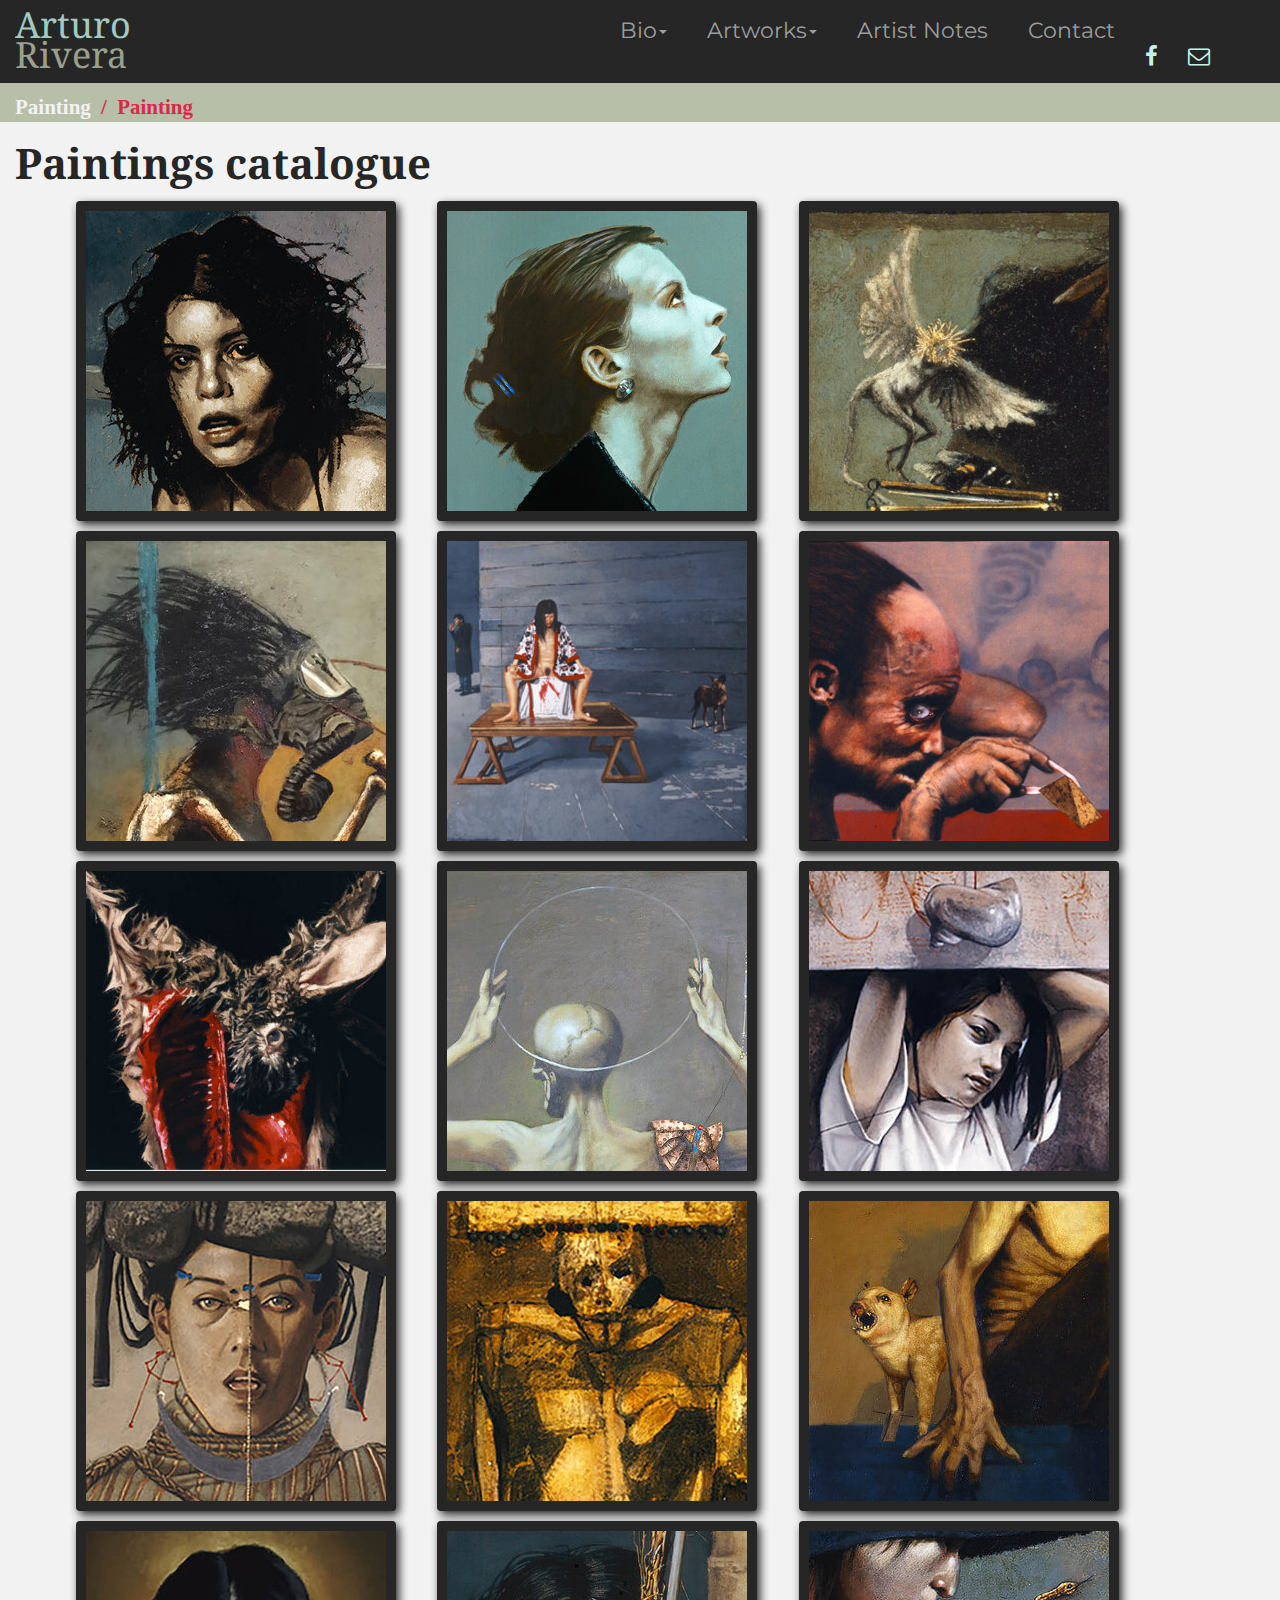
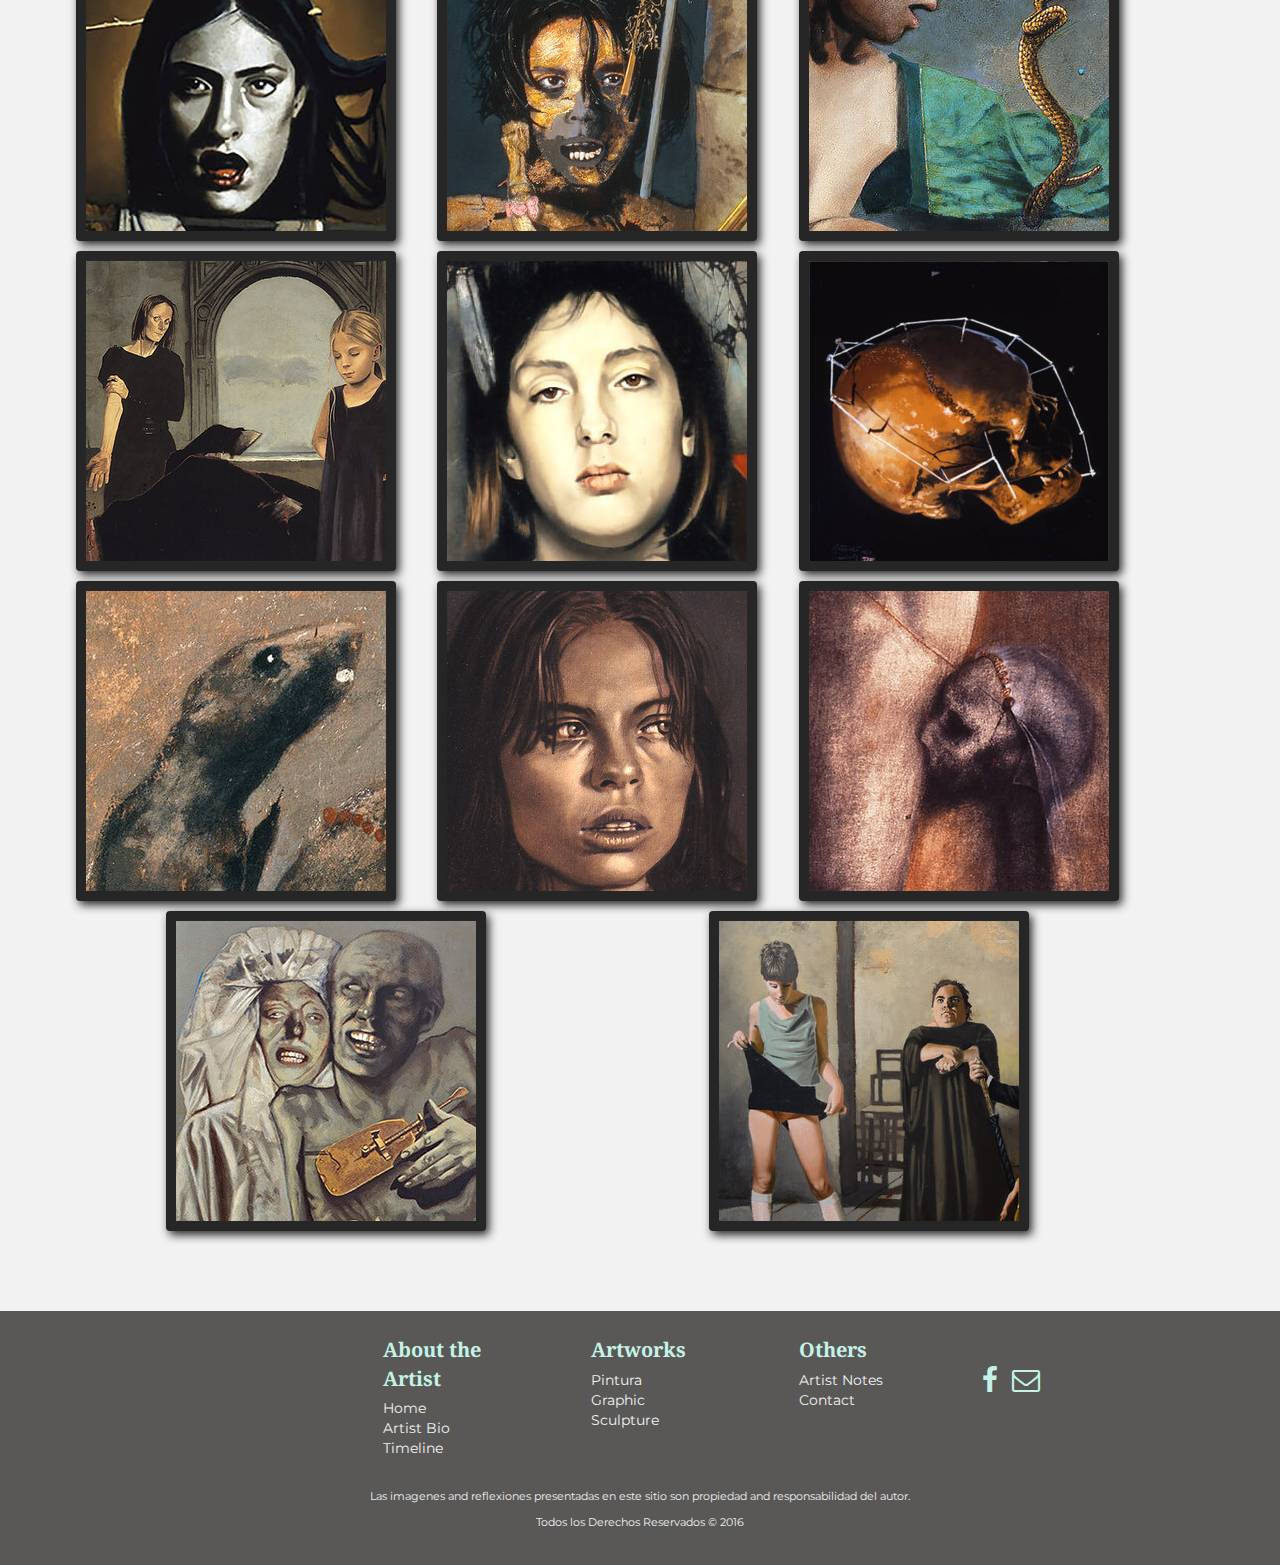
<file: documentos/www/pictorica.html>
<!DOCTYPE html>
<html>

<head>
    <meta charset="utf-8">
    <meta http-equiv="X-UA-Compatible" content "IE-edge">
    <meta name="viewport" content="width=device-width, initial-scale=1">
    <title> Arturo Rivera</title>
    <script>
        (function(i, s, o, g, r, a, m) {
            i['GoogleAnalyticsObject'] = r;
            i[r] = i[r] || function() {
                (i[r].q = i[r].q || []).push(arguments)
            }, i[r].l = 1 * new Date();
            a = s.createElement(o),
                m = s.getElementsByTagName(o)[0];
            a.async = 1;
            a.src = g;
            m.parentNode.insertBefore(a, m)
        })(window, document, 'script', 'https://www.google-analytics.com/analytics.js', 'ga');

        ga('create', 'UA-86446737-1', 'auto');
        ga('send', 'pageview');
    </script>
    <!-- Bootstrap CSS-->
    <link href="css/bootstrap.css" rel="stylesheet">
    <link href="css/bootstrap-social.css" rel="stylesheet">
    <link href="css/font-awesome.min.css" rel="stylesheet">


    <!-- AnimateCSS -->
    <link rel="stylesheet" href="css/animate.min.css">
    <!-- Fonts Links-->
    <link href="https://fonts.googleapis.com/css?family=Droid+Serif:400,700|Montserrat:400,700" rel="stylesheet">
    <!-- FontawesomeCDN-->
    <link rel="stylesheet" href="https://maxcdn.bootstrapcdn.com/font-awesome/4.6.3/css/font-awesome.min.css">
    <link href="css/styles.css" rel="stylesheet">
    <!-- Lightbox-->
    <link href="css/lightbox.css" rel="stylesheet">

    <body>
        <!--NavBar-->
        <nav class="navbar navbar-inverse navbar-fixed-top" role="navigation">
            <!-- Brand and toggle get grouped for better mobile display-->
            <div class="container-fluid">
                <div class="navbar-header">
                    <!-- TODO Solucionar la altura de la barra navegacion
                  aproximadamente en el pixel 770 la altura no cuadra-->
                    <button type="button" class="navbar-toggle" data-toggle="collapse" data-target="#nav-cont">
                      <span class="icon-bar"></span>
                      <span class="icon-bar"></span>
                      <span class="icon-bar"></span>
                    </button>
                    <div id="arturo0" class=" animated button logo navbar-brand">
                        <a href="index.html ">
                            <div class="row ">
                                <p class="logo0">Arturo</p>
                            </div>
                            <div class="row">
                                <p class="logo1">Rivera</p>
                            </div>
                        </a>
                    </div>
                </div>
                <!-- Collect the nav links, forms, and other content for toggling -->
                <div class=" collapse navbar-collapse main-nav" id="nav-cont">
                    <div class="container ">
                        <ul class="nav navbar-nav navbar-right">
                            <li>
                                <h2 style="color:#DCF2F0 !important" class="menu-titulo">Menu</h2>
                            </li>
                            <li class=" element-nav dropdown">
                                <a href="#" class="dropdown-toggle" data-toggle="dropdown" role="button" aria-haspopup="true" aria-expanded="false">Bio<span class="caret"></span></a>
                                <ul class="dropdown-menu">
                                    <li class="element-nav">
                                        <a href="semblanza.html">Artist Bio</a>
                                    </li>
                                    <li class="element-nav">
                                        <a href="linea.html">Timeline</a>
                                    </li>
                                </ul>
                            </li>
                            <li class=" dropdown element-nav">
                                <a href="#" class="dropdown-toggle" data-toggle="dropdown" role="button" aria-haspopup="true" aria-expanded="false">Artworks<span class="caret"></span></a>
                                <ul class="dropdown-menu">
                                    <li class="element-nav">
                                        <a href="pictorica.html">Painting</a>
                                    </li>
                                    <li class="element-nav">
                                        <a href="grafica.html">Graphic</a>
                                    </li>
                                    <li class="element-nav">
                                        <a href="tridi.html">Sculpture</a>
                                    </li>
                                </ul>
                            </li>
                            <li class="element-nav">
                                <a href="bitacora.html">Artist Notes</a>
                            </li>
                            <li class="element-nav">
                                <a href="contacto.html">Contact</a>
                            </li>
                            <li>
                                <a class="fa fa-2x fa-facebook-f" href="https://www.facebook.com/profile.php?id=100011959423490&fref=ts"></a>
                            </li>
                            <li>
                                <a class="fa fa-2x fa-envelope-o" href="mailto:contacto@arturorivera-pintor.com"
></a>
                            </li>
                        </ul>
                    </div>
                </div>
                <!-- /.navbar-collapse -->
            </div>
        </nav>
        <div class="bread-placeholder">
            <div id="bread" class="container-fluid">
                <ol class="breadcrumb ">
                    <li class="breadcrumb-item">
                        <a href="index.html">Painting</a></li>
                    <li class="breadcrumb-item active">Painting</li>
                </ol>
            </div>
        </div>
        <div id="catalogo" class="container-fluid ">
            <h1>Paintings catalogue</h1>
            <ul class="lb-album">
                <li>
                    <a href="#image-0">
                        <img src="../www/data/img/pintura/optimizadas/thumb/resized-0th.jpg" alt="Atajo-pintura-arturorivera th" />
                        <span>Atajo</span>
                    </a>
                    <div class="lb-overlay wrapper" id="image-0">
                        <div class=" col-sm-2">
                            <a href="#image-24" class="lb-prev">
                                <i class="fa fa-arrow-left"></i>
                            </a>
                            <div class="fichas-t">
                                <p>Atajo</p>
                                <p>2003</p>
                                <p>Oil/Wood</p>
                                <p>120 x 90 cm</p>
                            </div>
                            <a href="#image-1" class="lb-next_">
                                <i class="fa fa-arrow-right"></i>
                            </a>
                        </div>
                        <div class=" col-sm-8">
                            <div class="col-sm-offset-1 col-sm-10">
                                <img  src="../www/data/img/pintura/optimizadas/AtajoBR-o.jpg" alt="Atajo-painting-arturorivera FS" />
                            </div>
                        </div>

                        <div class="col-sm-2">
                            <a href="#image-1" class="lb-next">
                                <i class="fa fa-arrow-right"></i>
                            </a>
                            <a href="#page" class="lb-close"><i class="fa fa-close"></i></a>
                        </div>
                    </div>
                </li>


                <li>
                    <a href="#image-1">
                        <img class="img-responsive" src="../www/data/img/pintura/optimizadas/thumb/resized-1th.jpg" alt="Casi Nunca painting arturo rivera th" />
                        <span>Casi Nunca</span>
                    </a>
                    <div class="lb-overlay" id="image-1">
                        <div class=" col-sm-2">
                            <a href="#image-1" class="lb-prev">
                                <i class="fa fa-arrow-left"></i>
                            </a>
                            <div class="fichas-t">
                                <p>Casi nunca</p>
                                <p>2008</p>
                                <p>Oil/canvas</p>
                                <p>90 x 70 cm</p>
                            </div>
                            <a href="#image-2" class="lb-next_">
                                <i class="fa fa-arrow-right"></i>
                            </a>
                        </div>
                        <div class=" col-sm-8">
                            <img id="img-lb" src="../www/data/img/pintura/optimizadas/Casi nunca BR-o.jpg" alt="Casi Nunca arturo rivera painting FS" />
                        </div>
                        <div class="col-sm-2">
                            <a href="#image-2" class="lb-next">
                                <i class="fa fa-arrow-right"></i>
                            </a>
                            <a href="" class="lb-close"><i class="fa fa-close"></i></a>
                        </div>
                    </div>
                </li>

                <li>
                    <a href="#image-2">
                        <img src="../www/data/img/pintura/optimizadas/thumb/resized-2th.jpg" alt="Chamán arturo rivera painting th" />
                        <span>Chamán</span>
                    </a>
                    <div class="lb-overlay" id="image-2">
                        <div class="col-sm-2">
                            <a href="#image-1" class="lb-prev">
                                <i class="fa fa-arrow-left"></i>
                            </a>
                            <div class="fichas-t">
                                <p>El Chamán</p>
                                <p>1996</p>
                                <p>Oil/canvas</p>
                                <p>35 x 40cm</p>
                            </div>
                            <a href="#image-3" class="lb-next_">
                                <i class="fa fa-arrow-right"></i>
                            </a>
                        </div>
                        <div class="col-sm-8">
                            <img id="img-lb" src="../www/data/img/pintura/optimizadas/Chamán-o.jpg" alt="Chamán arturo rivera pintura FS" />
                        </div>
                        <div class="col-sm-2">
                            <a href="#image-3" class="lb-next">
                                <i class="fa fa-arrow-right"></i>
                            </a>
                            <a href="#" class="lb-close">
                                <i class="fa fa-close"></i>
                            </a>
                        </div>
                    </div>
                </li>
                <li>
                    <a href="#image-3">
                        <img src="../www/data/img/pintura/optimizadas/thumb/resized-3th.jpg" alt="Chikungunya Arturo Rivera pintura th" />
                        <span>Chikungunya</span>
                    </a>
                    <div class="lb-overlay" id="image-3">
                        <div class="col-sm-2">
                            <a href="#image-2" class="lb-prev">
                                <i class="fa fa-arrow-left"></i>
                            </a>
                            <div class="fichas-t">
                                <p>Chikunguya</p>
                                <p>2016</p>
                                <p>Oil/canvas and wood</p>
                                <p>200 x 180 cm</p>
                            </div>
                            <a href="#image-4" class="lb-next_">
                                <i class="fa fa-arrow-right"></i>
                            </a>
                        </div>
                        <div class="col-sm-8">
                            <img src="../www/data/img/pintura/optimizadas/Chikungunya BR-o.jpg" alt="Chikungunya Arturo Rivera Paintings|FS" />
                        </div>
                        <div class="col-sm-2">
                            <a href="#image-4" class="lb-next">
                                <i class="fa fa-arrow-right"></i>
                            </a>
                            <a href="#page" class="lb-close">
                                <i class="fa fa-close"></i>
                            </a>
                        </div>
                    </div>
                </li>
                <li>
                    <a href="#image-4">
                        <img src="../www/data/img/pintura/optimizadas/thumb/resized-4th.jpg" alt="Clase de anatomía Arturo Rivera Paintingth" />
                        <span>Clase de anatomía</span>
                    </a>
                    <div class="lb-overlay" id="image-4">
                        <div class="col-sm-2">
                            <a href="#image-3" class="lb-prev">
                                <i class="fa fa-arrow-left"></i>
                            </a>
                            <div class="fichas-t">
                                <p>Clase de anatomía</p>
                                <p>2009</p>
                                <p>Oil/linen</p>
                                <p>366 x 488 cm</p>
                            </div>
                            <a href="#image-5" class="lb-next_">
                                <i class="fa fa-arrow-right"></i>
                            </a>
                        </div>
                        <div class="col-sm-8">
                            <img src="../www/data/img/pintura/optimizadas/Clase de anatomía-o.jpg" alt="Clase de anatomía Arutor Rivera PinturasFS" />
                        </div>
                        <div class="col-sm-2">
                            <a href="#image-5" class="lb-next">
                                <i class="fa fa-arrow-right"></i>
                            </a>
                            <a href="#page" class="lb-close">
                                <i class="fa fa-close"></i>
                            </a>
                        </div>
                    </div>
                </li>
                <li>
                    <a href="#image-5">
                        <img src="../www/data/img/pintura/optimizadas/thumb/resized-5th.jpg" alt="Demonio Arturo Rivera Pintura th" />
                        <span>Demonio</span>
                    </a>
                    <div class="lb-overlay" id="image-5">
                        <div class="col-sm-2">
                            <a href="#image-4" class="lb-prev">
                                <i class="fa fa-arrow-left"></i>
                            </a>
                            <div class="fichas-t">
                                <p>Demonio</p>
                                <p>1993</p>
                                <p>Acrylic and Oil/paper </p>
                                <p>40 x 80 cm</p>
                            </div>
                            <a href="#image-6" class="lb-next_">
                                <i class="fa fa-arrow-right"></i>
                            </a>
                        </div>
                        <div class="col-sm-8">
                            <img src="../www/data/img/pintura/optimizadas/Demonio copBR-o.jpg" alt="Demonio Arturo Rivera painting FS" />
                        </div>
                        <div class="col-sm-2">
                            <a href="#image-6" class="lb-next">
                                <i class="fa fa-arrow-right"></i>
                            </a>
                            <a href="#page" class="lb-close">
                                <i class="fa fa-close"></i>
                            </a>
                        </div>
                    </div>
                </li>

                <li>
                    <a href="#image-6">
                        <img src="../www/data/img/pintura/optimizadas/thumb/resized-6th.jpg" alt="El asesinato Durero Arturo Rivera Painting th" />
                        <span>El asesinato del conejo </span>
                    </a>
                    <div class="lb-overlay" id="image-6">
                        <div class="col-sm-2">
                            <a href="#image-5" class="lb-prev">
                                <i class="fa fa-arrow-left"></i>
                            </a>
                            <div class="fichas-t">
                                <p>El asesinato del conejo de Durero. El ojo</p>
                                <p>2007</p>
                                <p>Oil/canvas</p>
                                <p>80 x 100 cm </p>
                            </div>
                            <a href="#image-7" class="lb-next_">
                                <i class="fa fa-arrow-right"></i>
                            </a>
                        </div>
                        <div class="col-sm-8">
                            <img src="../www/data/img/pintura/optimizadas/El asesinato del conejo de Durero-el ojo copBR-o.jpg" alt=" Durero Arturo Rivera pinturas FS" />
                        </div>
                        <div class="col-sm-2">
                            <a href="#image-7" class="lb-next">
                                <i class="fa fa-arrow-right"></i>
                            </a>

                            <a href="#page" class="lb-close">
                                <i class="fa fa-close"></i>
                            </a>
                        </div>
                    </div>
                </li>
                <li>
                    <a href="#image-7">
                        <img src="../www/data/img/pintura/optimizadas/thumb/resized-7th.jpg" alt="El atleta Arturo Rivera Painting th" />
                        <span>El atleta</span>
                    </a>
                    <div class="lb-overlay" id="image-7">
                        <div class="col-sm-2">
                            <a href="#image-6" class="lb-prev">
                                <i class="fa fa-arrow-left"></i>
                            </a>
                            <div class="fichas-t">
                                <p>El atleta</p>
                                <p>2008</p>
                                <p>Oil/canvas</p>
                                <p>80 x 100 cm </p>
                            </div>
                            <a href="#image-8" class="lb-next_">
                                <i class="fa fa-arrow-right"></i>
                            </a>
                        </div>
                        <div class="col-sm-8">
                            <img src="../www/data/img/pintura/optimizadas/El atleta copBR-o.jpg" alt="El atleta Arturo Rivera PinturaFS" />
                        </div>
                        <div class="col-sm-2">
                            <a href="#image-8" class="lb-next">
                                <i class="fa fa-arrow-right"></i>
                            </a>
                            <a href="#page" class="lb-close">
                                <i class="fa fa-close"></i>
                            </a>
                        </div>
                    </div>
                </li>
                <li>
                    <a href="#image-8">
                        <img src="../www/data/img/pintura/optimizadas/thumb/resized-8th.jpg" alt="El bien del ojo Arturo Rivera Paintings th" />
                        <span>El bien del ojo</span>
                    </a>
                    <div class="lb-overlay" id="image-8">
                        <div class="col-sm-2">
                            <a href="#image-7" class="lb-prev">
                                <i class="fa fa-arrow-left"></i>
                            </a>
                            <div class="fichas-t">
                                <p>El bien del ojo</p>
                                <p>1991</p>
                                <p>Mixture/canvas</p>
                                <p>81 x 60cm </p>
                            </div>
                            <a href="#image-9" class="lb-next_">
                                <i class="fa fa-arrow-right"></i>
                            </a>
                        </div>
                        <div class="col-sm-8">
                            <img src="../www/data/img/pintura/optimizadas/El bien del ojo copBR-o.jpg" alt="El bien del ojo Arturo Rivera pinturaFS" />
                        </div>
                        <div class="col-sm-2">
                            <a href="#image-9" class="lb-next">
                                <i class="fa fa-arrow-right"></i>
                            </a>
                            <a href="#page" class="lb-close">
                                <i class="fa fa-close"></i>
                            </a>
                        </div>
                    </div>
                </li>
                <li>
                    <a href="#image-9">
                        <img src="../www/data/img/pintura/optimizadas/thumb/resized-9th.jpg" alt="El bulto Arturo Rivera Paintingth" />
                        <span>El bulto</span>
                    </a>
                    <div class="lb-overlay" id="image-9">
                        <div class="col-sm-2">
                            <a href="#image-8" class="lb-prev">
                                <i class="fa fa-arrow-left"></i>
                            </a>
                            <div class="fichas-t">
                                <p>El bulto</p>
                                <p>1998</p>
                                <p>Oil/canvas</p>
                                <p>100 x 63 cm </p>
                            </div>
                            <a href="#image-10" class="lb-next_">
                                <i class="fa fa-arrow-right"></i>
                            </a>
                        </div>
                        <div class="col-sm-8">
                            <img src="../www/data/img/pintura/optimizadas/EL bulto copBR-o.jpg" alt="El bulto Arturo Rivera pintura FS" />
                        </div>
                        <div class="col-sm-2">
                            <a href="#image-10" class="lb-next">
                                <i class="fa fa-arrow-right"></i>
                            </a>
                            <a href="#page" class="lb-close">
                                <i class="fa fa-close"></i>
                            </a>
                        </div>
                    </div>
                </li>
                <li>
                    <a href="#image-10">
                        <img src="../www/data/img/pintura/optimizadas/thumb/resized-10th.jpg" alt="El catrín Arturo Rivera Posada Pintura th" />
                        <span>El catrín. Homenaje a Posada</span>
                    </a>
                    <div class="lb-overlay" id="image-10">
                        <div class="col-sm-2">
                            <a href="#image-9" class="lb-prev">
                                <i class="fa fa-arrow-left"></i>
                            </a>
                            <div class="fichas-t">
                                <p>El catrín. Homenaje a Posada</p>
                                <p>1999</p>
                                <p>Inks/wood</p>
                                <p>28 x 19.6 cm </p>
                            </div>
                            <a href="#image-11" class="lb-next_">
                                <i class="fa fa-arrow-right"></i>
                            </a>
                        </div>
                        <div class="col-sm-8">
                            <img src="../www/data/img/pintura/optimizadas/EL catrín-Homenaje a Posada copBR-o.jpg" alt="El catrín Arturo Riera Posada Painting FS" />
                        </div>
                        <div class="col-sm-2">
                            <a href="#image-11" class="lb-next">
                                <i class="fa fa-arrow-right"></i>
                            </a>
                            <a href="#page" class="lb-close">
                                <i class="fa fa-close"></i>
                            </a>
                        </div>
                    </div>
                </li>
                <li>
                    <a href="#image-11">
                        <img src="../www/data/img/pintura/optimizadas/thumb/resized-11th.jpg" alt="El chamán Arturo Rivera Painting th" />
                        <span>El chamán</span>
                    </a>
                    <div class="lb-overlay" id="image-11">
                        <div class="col-sm-2">
                            <a href="#image-10" class="lb-prev">
                                <i class="fa fa-arrow-left"></i>
                            </a>
                            <div class="fichas-t">
                                <p>El chamán</p>
                                <p>1997</p>
                                <p>Oil/canvas and wood</p>
                                <p>122 x 100 cm </p>
                            </div>
                            <a href="#image-122" class="lb-next_">
                                <i class="fa fa-arrow-right"></i>
                            </a>
                        </div>
                        <div class="col-sm-8">
                            <img src="../www/data/img/pintura/optimizadas/El chamán BR-o.jpg" alt="El chamán Arturo Rivera Pintura FS" />
                        </div>
                        <div class="col-sm-2">
                            <a href="#image-12" class="lb-next">
                                <i class="fa fa-arrow-right"></i>
                            </a>
                            <a href="#page" class="lb-close">
                                <i class="fa fa-close"></i>
                            </a>
                        </div>
                    </div>
                </li>
                <li>
                    <a href="#image-12">
                        <img src="../www/data/img/pintura/optimizadas/thumb/resized-12th.jpg" alt="El costillar Arturo Rivera painting th" />
                        <span>El costillar I</span>
                    </a>
                    <div class="lb-overlay" id="image-12">
                        <div class="col-sm-2">
                            <a href="#image-11" class="lb-prev">
                                <i class="fa fa-arrow-left"></i>
                            </a>
                            <div class="fichas-t">
                                <p>El costillar I</p>
                                <p>2003</p>
                                <p>Oil/canvas and wood</p>
                                <p>70 x 80 cm</p>
                            </div>
                            <a href="#image-13" class="lb-next_">
                                <i class="fa fa-arrow-right"></i>
                            </a>
                        </div>
                        <div class="col-sm-8">
                            <img src="../www/data/img/pintura/optimizadas/El costillar copiaBR-o.jpg" alt="El costillar FS" />
                        </div>
                        <div class="col-sm-2">
                            <a href="#image-13" class="lb-next"> <i class="fa fa-arrow-right"></i></a>
                            <a href="#page" class="lb-close"><i class="fa fa-close"></i></a>
                        </div>
                    </div>
                </li>
                <li>
                    <a href="#image-13">
                        <img src="../www/data/img/pintura/optimizadas/thumb/resized-13th.jpg" alt="El kanato de la Horda de Oro Arturo Rivera Painting th" />
                        <span>El kanato de la Horda de Oro</span>
                    </a>
                    <div class="lb-overlay" id="image-13">
                        <div class="col-sm-2">
                            <a href="#image-12" class="lb-prev">
                                <i class="fa fa-arrow-left"></i></a>
                            <div class="fichas-t">
                                <p>El kanato de la Horda de Oro</p>
                                <p>2008</p>
                                <p>Oil/canvas and wood</p>
                                <p>140 x 90 cm </p>
                            </div>
                            <a href="#image-14" class="lb-next_">
                                <i class="fa fa-arrow-right"></i>
                            </a>
                        </div>
                        <div class="col-sm-8">
                            <img src="../www/data/img/pintura/optimizadas/El kanato de la Horda de Oro BR-o.jpg" alt="El kanato de la Horda de Oro Arturo Rivera Pintura FS" />
                        </div>
                        <div class="col-sm-2">
                            <a href="#image-14" class="lb-next"> <i class="fa fa-arrow-right"></i></a>
                            <a href="#page" class="lb-close"><i class="fa fa-close"></i></a>
                        </div>
                    </div>
                </li>
                <li>
                    <a href="#image-14">
                        <img src="../www/data/img/pintura/optimizadas/thumb/resized-14th.jpg" alt="El mago Arturo Rivera Painting th" />
                        <span>El mago</span>
                    </a>
                    <div class="lb-overlay" id="image-14">
                        <div class="col-sm-2">
                            <a href="#image-13" class="lb-prev">
                                <i class="fa fa-arrow-left"></i></a>
                            <div class="fichas-t">
                                <p>El mago</p>
                                <p>2007</p>
                                <p>Oil/embed pieces on canvas</p>
                                <p>95 x 100 cm </p>
                            </div>
                            <a href="#image-15" class="lb-next_">
                                <i class="fa fa-arrow-right"></i>
                            </a>
                        </div>
                        <div class="col-sm-8">
                            <img src="../www/data/img/pintura/optimizadas/El Mago copBR-o.jpg" alt="El mago Arturo Rivera Pintura FS" />
                        </div>
                        <div class="col-sm-2">
                            <a href="#image-15" class="lb-next"> <i class="fa fa-arrow-right"></i></a>
                            <a href="#page" class="lb-close"><i class="fa fa-close"></i></a>
                        </div>
                    </div>
                </li>
                <li>
                    <a href="#image-15">
                        <img src="../www/data/img/pintura/optimizadas/thumb/resized-15th.jpg" alt="Septeto para un roedor Arturo Rivera Painting th" />
                        <span>Septeto para un roedor</span>
                    </a>
                    <div class="lb-overlay" id="image-15">
                        <div class="col-sm-2">
                            <a href="#image-14" class="lb-prev">
                                <i class="fa fa-arrow-right"></i></a>
                            <div class="fichas-t">
                                <p>Septeto para un roedor</p>
                                <p>1996</p>
                                <p>Oil/canvas and wood </p>
                                <p>165 x 235 cm </p>
                            </div>
                            <a href="#image-16" class="lb-next_">
                                <i class="fa fa-arrow-right"></i>
                            </a>
                        </div>
                        <div class="col-sm-8">
                            <img src="../www/data/img/pintura/optimizadas/Septeto para un roedor BR-o.jpg" alt="Septeto para un roedor Arturo Rivera Pintura FS" />
                        </div>
                        <div class="col-sm-2">
                            <a href="#image-16" class="lb-next"> <i class="fa fa-arrow-right"></i></a>
                            <a href="#page" class="lb-close"><i class="fa fa-close"></i></a>
                        </div>
                    </div>
                </li>
                <li>
                    <a href="#image-16">
                        <img src="../www/data/img/pintura/optimizadas/thumb/resized-16th.jpg" alt="El origen Arturo River Painting th" />
                        <span>El origen</span>
                    </a>
                    <div class="lb-overlay" id="image-16">
                        <div class="col-sm-2">
                            <a href="#image-15" class="lb-prev">
                                <i class="fa fa-arrow-left"></i></a>
                            <div class="fichas-t">
                                <p>El origen</p>
                                <p>1993</p>
                                <p>Oil/canvas and wood</p>
                                <p>102 x 62 cm </p>
                            </div>
                            <a href="#image-17" class="lb-next_">
                                <i class="fa fa-arrow-right"></i>
                            </a>
                        </div>
                        <div class="col-sm-8">
                            <img src="../www/data/img/pintura/optimizadas/ElorigenBR-o.jpg" alt="El origen Arturo Rivera Pintura FS" />
                        </div>
                        <div class="col-sm-2">
                            <a href="#image-17" class="lb-next"> <i class="fa fa-arrow-right"></i></a>
                            <a href="#page" class="lb-close"><i class="fa fa-close"></i></a>
                        </div>
                    </div>
                </li>
                <li>
                    <a href="#image-17">
                        <img src="../www/data/img/pintura/optimizadas/thumb/resized-17th.jpg" alt="Homenaje a Kubrick Arturo Rivera Pintura th" />
                        <span>Homenaje a Kubrick</span>
                    </a>
                    <div class="lb-overlay" id="image-17">
                        <div class="col-sm-2">
                            <a href="#image-16" class="lb-prev">
                                <i class="fa fa-arrow-left"></i></a>
                            <div class="fichas-t">
                                <p>Homenaje a Kubrick</p>
                                <p>2006</p>
                                <p>Oil/canvas </p>
                                <p>180 x 180 cm </p>
                            </div>
                            <a href="#image-18" class="lb-next_">
                                <i class="fa fa-arrow-right"></i>
                            </a>
                        </div>
                        <div class="col-sm-8">
                            <img src="../www/data/img/pintura/optimizadas/HOMENAJE A KUBRICK BR-o.jpg" alt="Homenaje a Kubrick Arturo Rivera Painting FS" />
                        </div>

                        <div class="col-sm-2">
                            <a href="#image-18" class="lb-next"> <i class="fa fa-arrow-right"></i></a>
                            <a href="#page" class="lb-close"><i class="fa fa-close"></i></a>
                        </div>
                    </div>
                </li>
                <li>
                    <a href="#image-18">
                        <img src="../www/data/img/pintura/optimizadas/thumb/resized-18th.jpg" alt="Relaciones literarias Arturo Rivera Painting th" />
                        <span>Relaciones literarias</span>
                    </a>
                    <div class="lb-overlay" id="image-18">
                        <div class="col-sm-2">
                            <a href="#image-17" class="lb-prev">
                                <i class="fa fa-arrow-left"></i></a>
                            <div class="fichas-t">
                                <p>Relaciones literarias</p>
                                <p>2000</p>
                                <p>Pencil colors on gesso/linen </p>
                                <p>30.5 x 23 cm </p>
                            </div>
                            <a href="#image-19" class="lb-next_">
                                <i class="fa fa-arrow-right"></i>
                            </a>
                        </div>
                        <div class="col-sm-8">
                            <img src="../www/data/img/pintura/optimizadas/Relaciones literarias BR-o.jpg" alt="Relaciones literarias Arturo Rivera PinturaFS" />
                        </div>
                        <div class="col-sm-2">
                            <a href="#image-19" class="lb-next"> <i class="fa fa-arrow-right"></i></a>
                            <a href="#page" class="lb-close"><i class="fa fa-close"></i></a>
                        </div>
                    </div>
                </li>
                <li>
                    <a href="#image-19">
                        <img src="../www/data/img/pintura/optimizadas/thumb/resized-19th.jpg" alt="La paloma Arturo Rivera Painting th" />
                        <span>La paloma</span>
                    </a>
                    <div class="lb-overlay" id="image-19">
                        <div class="col-sm-2">
                            <a href="#image-18" class="lb-prev">
                                <i class="fa fa-arrow-left"></i></a>
                            <div class="fichas-t">
                                <p>La paloma</p>
                                <p>1991</p>
                                <p>Oil/canvas and wood </p>
                                <p>90 x 50 cm </p>
                            </div>
                            <a href="#image-20" class="lb-next_">
                                <i class="fa fa-arrow-right"></i>
                            </a>
                        </div>
                        <div class="col-sm-8">
                            <img src="../www/data/img/pintura/optimizadas/La paloma BR-o.jpg" alt="La paloma Arturo Rivera Pintura FS" />
                        </div>
                        <div class="col-sm-2">
                            <a href="#image-20" class="lb-next"> <i class="fa fa-arrow-right"></i></a>
                            <a href="#page" class="lb-close"><i class="fa fa-close"></i></a>
                        </div>
                    </div>
                </li>
                <li>
                    <a href="#image-20">
                        <img src="../www/data/img/pintura/optimizadas/thumb/resized-20th.jpg" alt="La pasión Arturo Rivera Painting  th" />
                        <span>La pasión</span>
                    </a>
                    <div class="lb-overlay" id="image-20">
                        <div class="col-sm-2">
                            <a href="#image-19" class="lb-prev">
                                <i class="fa fa-arrow-left"></i></a>
                            <div class="fichas-t">
                                <p>La pasión (tríptico, panel izquierdo)</p>
                                <p>1991</p>
                                <p>Charcoal and temple/paper </p>
                                <p>84 x 58 cm </p>
                            </div>
                            <a href="#image-21" class="lb-next_">
                                <i class="fa fa-arrow-right"></i>
                            </a>
                        </div>
                        <div class="col-sm-8">
                            <img src="../www/data/img/pintura/optimizadas/La Pasión BR-o.jpg" alt="La pasión Arturo River pintura aFS" />
                        </div>
                        <div class="col-sm-2">
                            <a href="#image-21" class="lb-next"> <i class="fa fa-arrow-right"></i></a>
                            <a href="#page" class="lb-close"><i class="fa fa-close"></i></a>
                        </div>
                    </div>
                </li>
                <li>
                    <a href="#image-21">
                        <img src="../www/data/img/pintura/optimizadas/thumb/resized-21th.jpg" alt="Matrimonio Arnolfini Arturo Rivera Painting th" />
                        <span>Matrimonio Arnolfini</span>
                    </a>
                    <div class="lb-overlay" id="image-21">
                        <div class="col-sm-2">
                            <a href="#image-20" class="lb-prev">
                                <i class="fa fa-arrow-left"></i>
                            </a>
                            <div class="fichas-t">
                                <p> Matrimonio Arnolfini</p>
                                <p>2002</p>
                                <p>Oil/wood </p>
                                <p>100 x 120 cm </p>
                            </div>
                            <a href="#image-22" class="lb-next_">
                                <i class="fa fa-arrow-right"></i>
                            </a>
                        </div>
                        <div class="col-sm-8">
                            <img src="../www/data/img/pintura/optimizadas/Matrimonio Arnolfini cop-o.jpg" alt="Matrimonio Arnolfini Arturo Rivera PinturaFS" />
                        </div>

                        <div class="col-sm-2">
                            <a href="#image-22" class="lb-next"> <i class="fa fa-arrow-right"></i></a>
                            <a href="#page" class="lb-close"><i class="fa fa-close"></i></a>
                        </div>
                    </div>
                </li>
                <li>
                    <a href="#image-22">
                        <img src="../www/data/img/pintura/optimizadas/thumb/resized-22th.jpg" alt="Mise en scène Arturo Rivera Pintura th" />
                        <span>Mise en scène</span>
                    </a>
                    <div class="lb-overlay" id="image-22">

                        <div class="col-sm-2">
                            <a href="#image-21" class="lb-prev">
                                <i class="fa fa-arrow-left"></i></a>
                            <div class="fichas-t">
                                <p>Mise en scène</p>
                                <p>2015</p>
                                <p>Oil/wood </p>
                                <p>260 x 260 cm </p>
                            </div>
                            <a href="#image-0" class="lb-next_">
                                <i class="fa fa-arrow-right"></i>
                            </a>
                        </div>
                        <div class="col-sm-8">
                            <img src="../www/data/img/pintura/optimizadas/Mise en scène BR-o.jpg" alt="Mise en scène Arturo Rivera Painting FS" />
                        </div>

                        <div class="col-sm-2">
                            <a href="#image-0" class="lb-next"> <i class="fa fa-arrow-right"></i></a>
                            <a href="#page" class="lb-close"><i class="fa fa-close"></i></a>
                        </div>
                    </div>
                </li>
            </ul>
        </div>

        <!-- Cierra el album -->
        <div id="footer" class="container-fluid col-sm-12" style="background-color:#595857">

            <div class="container col-sm-2 col-sm-offset-3">
                <ul>
                    <li class="footer-title"> About the Artist</li>
                    <li>
                        <li>
                            <a href="index.html">Home</a>
                        </li>
                        <li>
                            <a href="semblanza.html">Artist Bio</a>
                        </li>
                        <li>
                            <a href="linea.html">Timeline</a>
                        </li>
                </ul>
            </div>

            <div class="container col-sm-2 ">
                <ul>
                    <li class="footer-title"> Artworks</li>
                    <li>
                        <a href="pictorica.html">Pintura</a>
                    </li>
                    <li>
                        <a href="grafica.html">Graphic</a>
                    </li>
                    <li>
                        <a href="tridi.html">Sculpture</a>
                    </li>
                </ul>
            </div>

            <div class="container col-sm-2 ">
                <ul>
                    <li class="footer-title"> Others</li>
                    <li>
                        <a href="pictorica.html">Artist Notes</a>
                    </li>
                    <li>
                        <a href="grafica.html">Contact</a>
                    </li>
                </ul>
            </div>

            <div class="container col-sm-2 ">
                <div class="container col-sm-2">
                    <a class="fa fa-2x fa-facebook-f" href="https://www.facebook.com/profile.php?id=100011959423490&fref=ts"></a>
                </div>
                <div class="container col-sm-2 ">
                    <a class="fa fa-2x fa-envelope-o" href="mailto:contacto@arturorivera-pintor.com"
></a>
                </div>
            </div>
            <div class="container col-sm-1">
            </div>
            <div class="subtitulos container col-sm-12">
                                <br>
                <p>
                    Las imagenes and reflexiones presentadas en este sitio son propiedad and responsabilidad del autor.
                </p>

                <p>
                    Todos los Derechos Reservados © 2016
                </p>
                            </div>
        </div>
        <!-- jQuery (necessary for Bootstrap's JavaScript plugins) -->
        <script src="https://ajax.googleapis.com/ajax/libs/jquery/1.11.3/jquery.min.js"></script>
        <!-- jQuery (necessary for Bootstrap's JavaScript plugins) -->
        <script src="appscripts/bootstrap.js" type="text/javascript">
        </script>
        <script src="appscripts/jquery-1.6.1.min.js" type="text/javascript">
        </script>
        <script src="appscripts/myjs.js" type="text/javascript">
        </script>
        </script>
        <script src="appscripts/jquery-scrolltofixed-min.js" type="text/javascript">
        </script>
        <script src="appscripts/jquery.viewportchecker.min.js" type="text/javascript">
        </script>
        <script src="appscripts/jquery-scrolltofixed.js" type="text/javascript">
        </script>
        <script src="appscripts/myjquery.js" type="text/javascript"></script>

    </body>

</html>
</file>
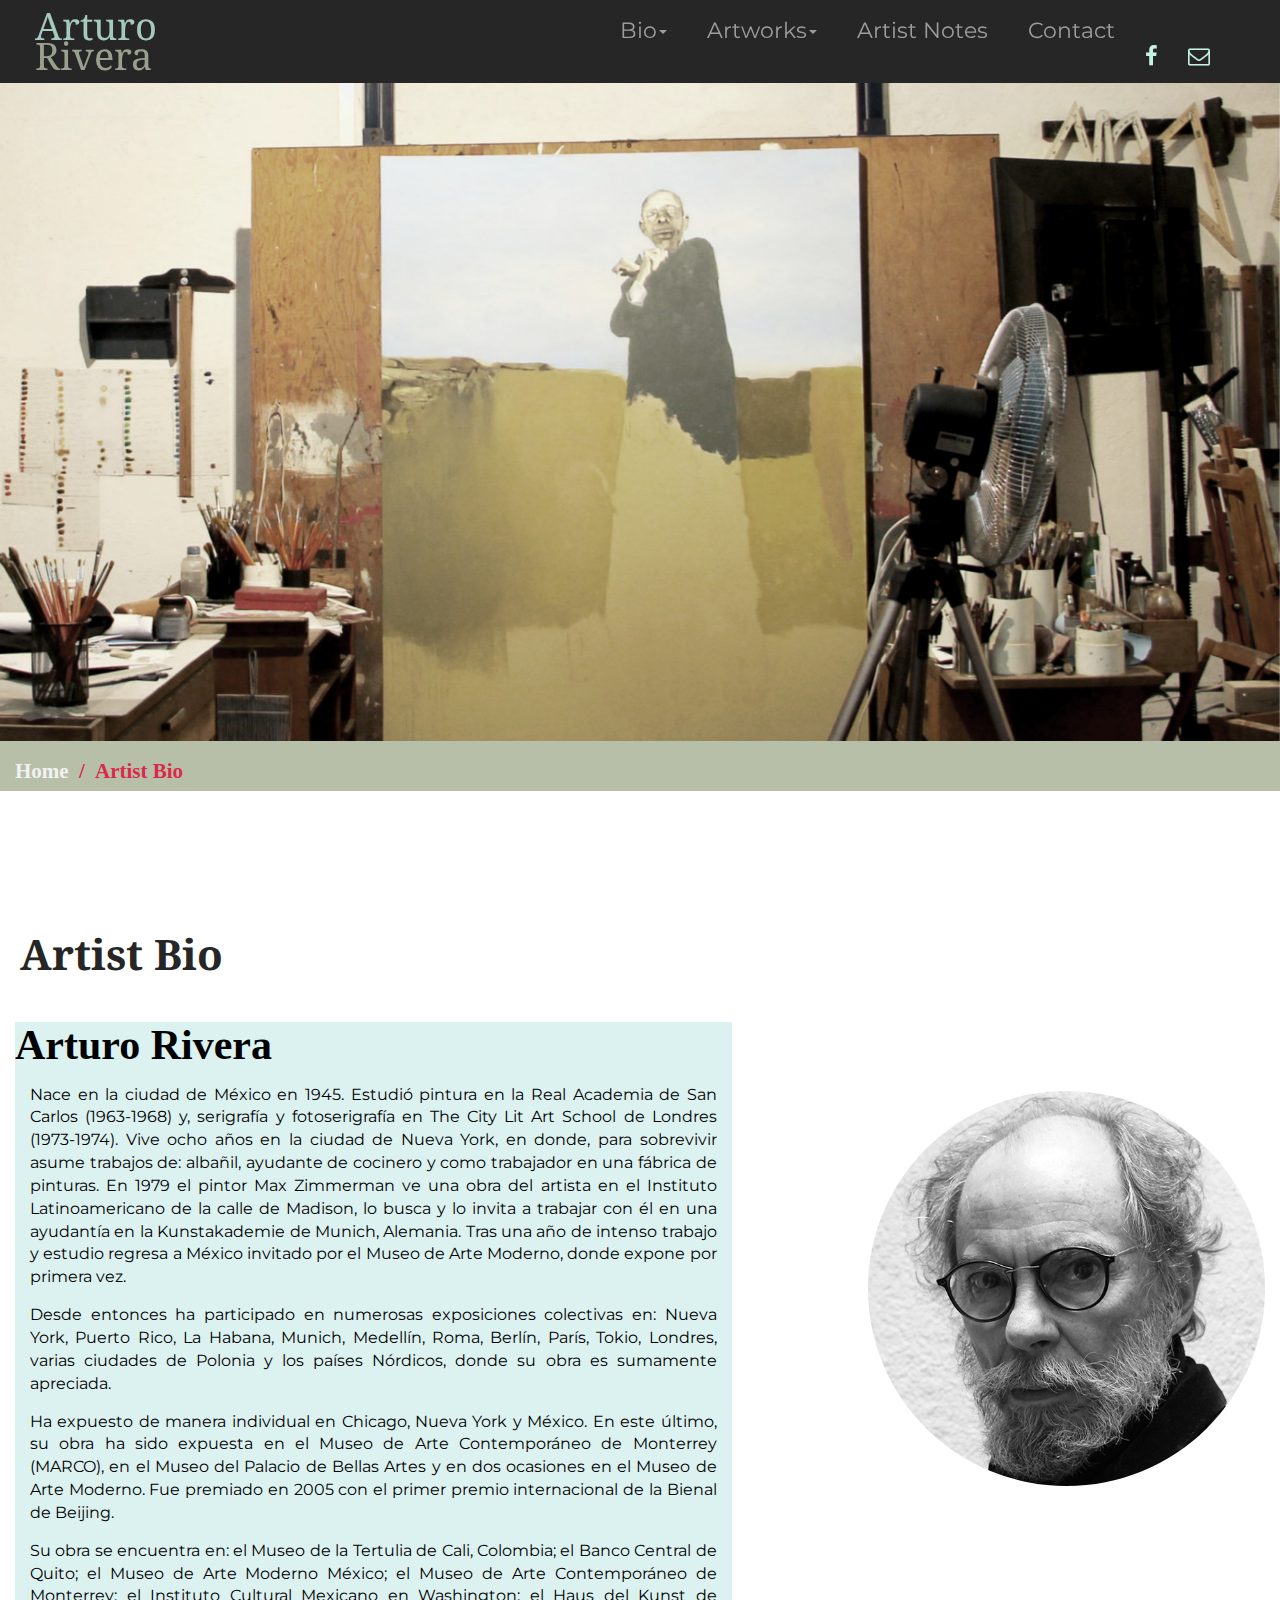
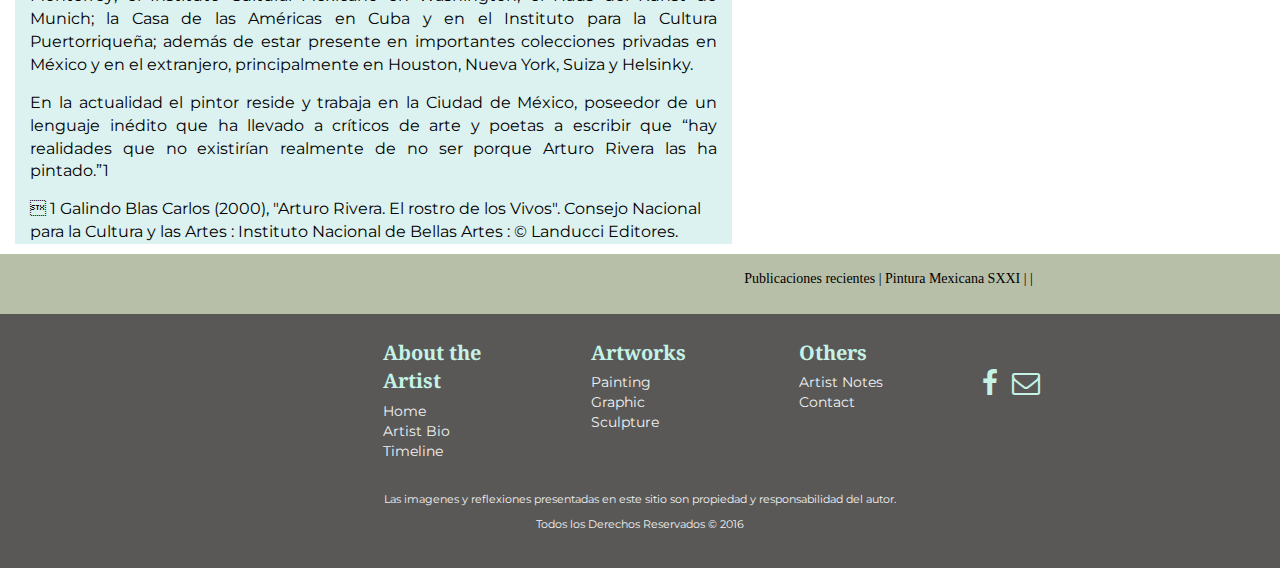
<file: documentos/www/semblanza.html>
<!DOCTYPE html>
<html>

<head>
    <meta charset="utf-8">
    <meta http-equiv="X-UA-Compatible" content "IE-edge">
    <meta name="viewport" content="width=device-width, initial-scale=1">
    <title> Arturo Rivera</title>
    <script>
            (function(i, s, o, g, r, a, m) {
                i['GoogleAnalyticsObject'] = r;
                i[r] = i[r] || function() {
                    (i[r].q = i[r].q || []).push(arguments)
                }, i[r].l = 1 * new Date();
                a = s.createElement(o),
                    m = s.getElementsByTagName(o)[0];
                a.async = 1;
                a.src = g;
                m.parentNode.insertBefore(a, m)
            })(window, document, 'script', 'https://www.google-analytics.com/analytics.js', 'ga');

            ga('create', 'UA-86446737-1', 'auto');
            ga('send', 'pageview');
        </script>

    <link href="css/styles.css" rel="stylesheet">
    <!-- Bootstrap CSS-->
    <link href="css/bootstrap.css" rel="stylesheet">
    <!-- AnimateCSS -->
    <link rel="stylesheet" href="css/animate.min.css">
    <link href="css/bootstrap-social.css" rel="stylesheet">
    <link href="css/font-awesome.min.css" rel="stylesheet">
    <!-- Fonts Links-->
    <link href="https://fonts.googleapis.com/css?family=Droid+Serif:400,700|Montserrat:400,700" rel="stylesheet">
    <!-- FontawesomeCDN-->
    <link rel="stylesheet" href="https://maxcdn.bootstrapcdn.com/font-awesome/4.6.3/css/font-awesome.min.css">

    <body>
        <!--NavBar-->
        <nav class="navbar navbar-inverse navbar-fixed-top" role="navigation">
            <!-- Brand and toggle get grouped for better mobile display-->
            <div class="container-fluid">
                <div class="navbar-header">
                    <button type="button" class="navbar-toggle" data-toggle="collapse" data-target="#nav-cont">
                      <span class="icon-bar"></span>
                      <span class="icon-bar"></span>
                      <span class="icon-bar"></span>
                    </button>
                    <div id="arturo0" class=" animated button logo navbar-brand">
                        <a href="index.html ">
                            <div class="row ">
                                <p class="logo0">Arturo</p>
                            </div>
                            <div class="row">
                                <p class="logo1">Rivera</p>
                            </div>
                        </a>
                    </div>
                </div>
                <!-- Collect the nav links, forms, and other content for toggling -->
                <div class=" collapse navbar-collapse main-nav" id="nav-cont">
                    <div class="container ">
                        <ul class="nav navbar-nav navbar-right">
                            <li>
                                <h2 style="color:#DCF2F0 !important" class="menu-titulo">Menu</h2>
                            </li>
                            <li class=" element-nav dropdown">
                                <a href="#" class="dropdown-toggle" data-toggle="dropdown" role="button" aria-haspopup="true" aria-expanded="false">Bio<span class="caret"></span></a>
                                <ul class="dropdown-menu">
                                    <li class="element-nav">
                                        <a href="semblanza.html">Artist Bio</a>
                                    </li>
                                    <li class="element-nav">
                                        <a href="linea.html">Timeline</a>
                                    </li>
                                </ul>
                            </li>
                            <li class=" dropdown element-nav">
                                <a href="#" class="dropdown-toggle" data-toggle="dropdown" role="button" aria-haspopup="true" aria-expanded="false">Artworks<span class="caret"></span></a>
                                <ul class="dropdown-menu">
                                    <li class="element-nav">
                                        <a href="pictorica.html">Painting</a>
                                    </li>
                                    <li class="element-nav">
                                        <a href="grafica.html">Graphic</a>
                                    </li>
                                    <li class="element-nav">
                                        <a href="tridi.html">Sculpture</a>
                                    </li>
                                </ul>
                            </li>
                            <li class="element-nav">
                                <a href="bitacora.html">Artist Notes</a>
                            </li>
                            <li class="element-nav">
                                <a href="contacto.html">Contact</a>
                            </li>
                            <li>
                                <a class="fa fa-2x fa-facebook-f" href="https://www.facebook.com/profile.php?id=100011959423490&fref=ts"></a>
                            </li>
                            <li>
                                <a class="fa fa-2x fa-envelope-o" href="mailto:contacto@arturorivera-pintor.com"
></a>
                            </li>
                        </ul>
                    </div>
                </div>
                <!-- /.navbar-collapse -->
            </div>
        </nav>

        <div id="" class="transp">
            <div id="carousel-princ" class="carousel slide" data-ride="carousel">
                <!-- Wrapper for slides -->
                <div class="carousel-inner">
                    <div class="item active">
                        <img class="img-responsive" src="../www/data/img/fotografias/detalle00.jpg" alt="...">
                    </div>
                    <div class="item">
                        <img class="img-responsive" src="../www/data/img/fotografias/detalle01.jpg" alt="...">
                    </div>
                    <div class="item">
                        <img class="img-responsive" src="../www/data/img/fotografias/detalle02.jpg" alt="...">
                    </div>
                    <div class="item">
                        <img class="img-responsive" src="../www/data/img/fotografias/detalle03.jpg" alt="...">
                    </div>

                </div>
            </div>
            <!-- Carousel -->
        </div>

        <div class="bread-placeholder">
            <div id="bread" class="container-fluid">
                <ol class="breadcrumb ">
                    <li class="breadcrumb-item"> <a href="index.html">Home</a></li>
                    <li class=" breadcrub-item active">Artist Bio</li>
                </ol>
            </div>
        </div>

        <div id="semb" class=" wraper">
            <div class=" txt container col-sm-6  col-md-7">
                <h1 class="titulos">Artist Bio</h1>
                <div id="contenido-semb">
                    <h2>Arturo Rivera</h2>
                    <p>
                        Nace en la ciudad de México en 1945. Estudió pintura en la Real Academia de San Carlos (1963-1968) y, serigrafía y fotoserigrafía en The City Lit Art School de Londres (1973-1974). Vive ocho años en la ciudad de Nueva York, en donde, para sobrevivir asume
                        trabajos de: albañil, ayudante de cocinero y como trabajador en una fábrica de pinturas. En 1979 el pintor Max Zimmerman ve una obra del artista en el Instituto Latinoamericano de la calle de Madison, lo busca y lo invita a trabajar
                        con él en una ayudantía en la Kunstakademie de Munich, Alemania. Tras una año de intenso trabajo y estudio regresa a México invitado por el Museo de Arte Moderno, donde expone por primera vez.
                    </p>
                    <p>
                        Desde entonces ha participado en numerosas exposiciones colectivas en: Nueva York, Puerto Rico, La Habana, Munich, Medellín, Roma, Berlín, París, Tokio, Londres, varias ciudades de Polonia y los países Nórdicos, donde su obra es sumamente apreciada.
                    </p>
                    <p>
                        Ha expuesto de manera individual en Chicago, Nueva York y México. En este último, su obra ha sido expuesta en el Museo de Arte Contemporáneo de Monterrey (MARCO), en el Museo del Palacio de Bellas Artes y en dos ocasiones en el Museo de Arte Moderno.
                        Fue premiado en 2005 con el primer premio internacional de la Bienal de Beijing.
                    </p>
                    <p>
                        Su obra se encuentra en: el Museo de la Tertulia de Cali, Colombia; el Banco Central de Quito; el Museo de Arte Moderno México; el Museo de Arte Contemporáneo de Monterrey; el Instituto Cultural Mexicano en Washington; el Haus del Kunst de Munich; la
                        Casa de las Américas en Cuba y en el Instituto para la Cultura Puertorriqueña; además de estar presente en importantes colecciones privadas en México y en el extranjero, principalmente en Houston, Nueva York, Suiza y Helsinky.
                    </p>
                    <p>
                        En la actualidad el pintor reside y trabaja en la Ciudad de México, poseedor de un lenguaje inédito que ha llevado a críticos de arte y poetas a escribir que “hay realidades que no existirían realmente de no ser porque Arturo Rivera las ha pintado.”1
                    </p>
                    <p class="subtitulos" style="text-align:left !important">
                         1 Galindo Blas Carlos (2000), "Arturo Rivera. El rostro de los Vivos". Consejo Nacional para la Cultura y las Artes : Instituto Nacional de Bellas Artes : © Landucci Editores.
                    </p>
                </div>
            </div>
            <div class=" img-ret container col-sm-6 col-md-4 col-md-offset-1 ">
                <img id="animar0" class=" img-circle img-responsive" src="../www/data/img/fotografias/IMG_AR 8816.jpg" alt="02" />
            </div>
        </div>

        <div id="rel-pub" class="container-fluid col-xs-12">
            <div class="col-sm-offset-7 row">
                <p>
                    Publicaciones recientes | Pintura Mexicana SXXI | |
                </p>
            </div>
        </div>

        <div id="footer" class="container-fluid col-xs-12" style="background-color:#595857">

            <div class="container col-sm-2 col-sm-offset-3">
                <ul>
                    <li class="footer-title"> About the Artist</li>
                    <li>
                        <li>
                            <a href="index.html">Home</a>
                        </li>
                        <li>
                            <a href="semblanza.html">Artist Bio</a>
                        </li>
                        <li>
                            <a href="linea.html">Timeline</a>
                        </li>
                </ul>
            </div>

            <div class="container col-sm-2 ">
                <ul>
                    <li class="footer-title"> Artworks</li>
                    <li>
                        <a href="pictorica.html">Painting</a>
                    </li>
                    <li>
                        <a href="grafica.html">Graphic</a>
                    </li>
                    <li>
                        <a href="tridi.html">Sculpture</a>
                    </li>
                </ul>
            </div>

            <div class="container col-sm-2 ">
                <ul>
                    <li class="footer-title"> Others</li>
                    <li>
                        <a href="pictorica.html">Artist Notes</a>
                    </li>
                    <li>
                        <a href="grafica.html">Contact</a>
                    </li>
                </ul>
            </div>

            <div class="container col-sm-2 ">
                <div class="container col-sm-2">
                    <a class="fa fa-2x fa-facebook-f" href="https://www.facebook.com/profile.php?id=100011959423490&fref=ts"></a>
                </div>
                <div class="container col-sm-2 ">
                    <a class="fa fa-2x fa-envelope-o" href="mailto:contacto@arturorivera-pintor.com"
></a>

                </div>
            </div>
            <div class="container col-sm-1">

            </div>


            <div class="subtitulos container col-xs-12">
                                <br>
                <p>
                    Las imagenes y reflexiones presentadas en este sitio son propiedad y responsabilidad del autor.
                </p>

                <p>
                    Todos los Derechos Reservados © 2016
                </p>
                            </div>

        </div>



        <!-- jQuery (necessary for Bootstrap's JavaScript plugins) -->
        <script src="https://ajax.googleapis.com/ajax/libs/jquery/1.11.3/jquery.min.js"></script>
        <!-- jQuery (necessary for Bootstrap's JavaScript plugins) -->
        <script src="appscripts/bootstrap.js"></script>
        <script src="appscripts/jquery-1.6.1.min.js"></script>
        <script src="appscripts/myjquery.js"></script>
        <script src="appscripts/jquery.viewportchecker.min.js" type="text/javascript"></script>

        <script src="appscripts/myjs.js" type="text/javascript">
        </script>
        <script type="text/javascript">
            $(document).ready(function() {
                $('#animar0').addClass("animated fadeIn")
            });
        </script>

    </body>

</html>
</file>
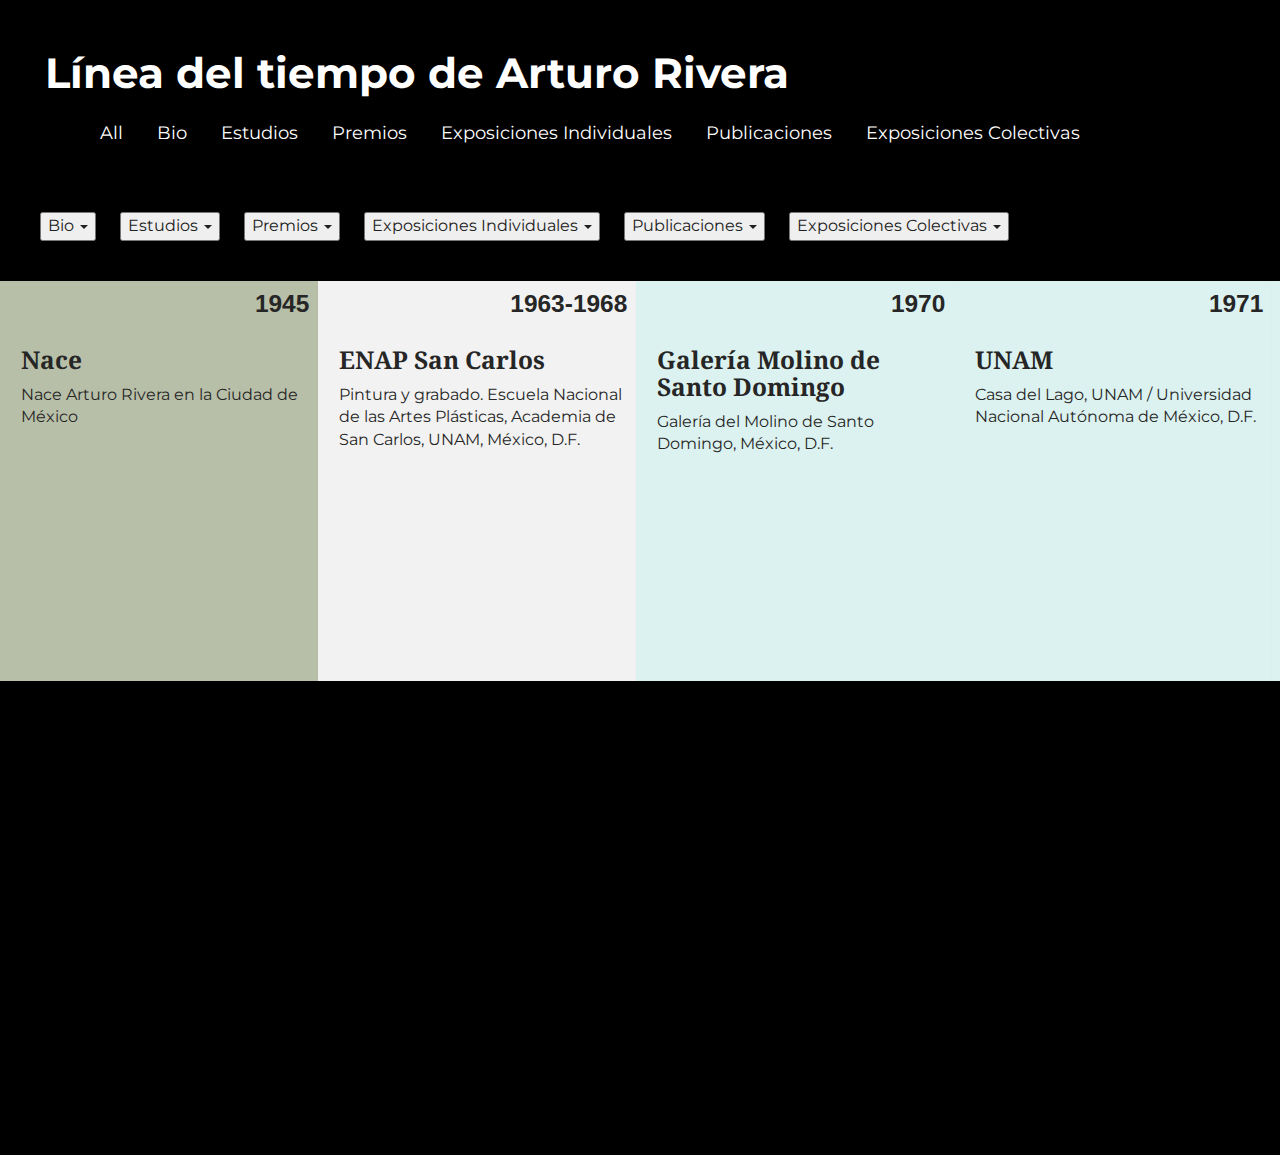
<file: documentos/www/timeline-cronological.html>
<!DOCTYPE HTML>


<html>

<head>
	<meta charset="utf-8">
	<meta http-equiv="X-UA-Compatible" content "IE-edge">
	<meta name="viewport" content="width=device-width, initial-scale=1">
	<title>Timeline</title>
	<!-- Fonts Links-->
	<link href="https://fonts.googleapis.com/css?family=Droid+Serif:400,700|Montserrat:400,700" rel="stylesheet">
	<!-- FontawesomeCDN-->
	<link href="https://maxcdn.bootstrapcdn.com/font-awesome/4.6.3/css/font-awesome.min.css" rel="stylesheet">
	<!-- Bootstrap CSS-->
	<link href="css/bootstrap.css" rel="stylesheet">
	<link href="css/bootstrap-social.css" rel="stylesheet">
	<link href="css/font-awesome.min.css" rel="stylesheet">
	<!-- AnimateCSS -->
	<link href="css/animate.min.css " rel="stylesheet">
	<link href="css/styles.css" rel="stylesheet">
	<link href="css/timeline.css" rel="stylesheet">
	<!--[if lt IE 9]>
			<link rel="stylesheet" type="text/javascript" href="inclydes/timeline_ie_7.8.css"/>
			<script src="http://html5shiv.googlecode.com/svn/trunk/html5.js"> </script>
	< [endif]-->
</head>

<body>

	<div class="container-fluid iso-nav ">
		<h1>Línea del tiempo de Arturo Rivera</h1>
		<ul>
			<li data-filter="*">
				All
			</li>
			<li data-filter="#bio">
				Bio
			</li>
			<li data-filter="#estudios">
				Estudios
			</li>
			<li data-filter="#premios">
				Premios
			</li>
			<li data-filter="#expoI">
				Exposiciones Individuales
			</li>
			<li data-filter="#publicaciones">
				Publicaciones
			</li>
			<li data-filter="#expoC">
				Exposiciones Colectivas
			</li>
		</ul>
	</div>

	<div id="time-nav" class="">
		<div class="dropdown bio-container">
			<button id="bC" type="btn btn-default dropdown-toggle" type="button" data-toggle="dropdown" aria-extended="true">
        Bio <span class="caret"></span>
      </button>
			<ul class="dropdown-menu" role="menu" aria-labelledby="bC">
			</ul>
		</div>

		<div class="dropdown estudios-container">
			<button id="esC" type="btn btn-default dropdown-toggle" type="button" data-toggle="dropdown" aria-extended="true">
        Estudios <span class="caret"></span>
      </button>
			<ul class="dropdown-menu" role="menu" aria-labelledby="esC">
			</ul>
		</div>
		<div class="	dropdown premios-container">
			<button id="pC" type="btn btn-default dropdown-toggle" type="button" data-toggle="dropdown" aria-extended="true">
        Premios <span class="caret"></span>
      </button>
			<ul class="dropdown-menu" role="menu" aria-labelledby="pC">
			</ul>
		</div>

		<div class="dropdown exposcionionesI-container">
			<button id="eI" type="btn btn-default dropdown-toggle" type="button" data-toggle="dropdown" aria-extended="true">
        Exposiciones Individuales <span class="caret"></span>
      </button>
			<ul class="dropdown-menu" role="menu" aria-labelledby="eI">
			</ul>
		</div>
		<div class="dropdown publicaciones-container">
			<button id="pub" type="btn btn-default dropdown-toggle" type="button" data-toggle="dropdown" aria-extended="true">
        Publicaciones <span class="caret"></span>
      </button>
			<ul class="dropdown-menu" role="menu" aria-labelledby="pub">
			</ul>
		</div>
		<div class="dropdown exposicionesC-container">
			<button id="eC" type="btn btn-default dropdown-toggle" type="button" data-toggle="dropdown" aria-extended="true">
        Exposiciones Colectivas <span class="caret"></span>
      </button>
			<ul class="dropdown-menu" role="menu" aria-labelledby="eC">
			</ul>
		</div>

	</div>

	<!-- Starting Timeline-->
	<div class="timeline ">

		<div class="panel_container ">
			<div class="panel_slider main-iso ">
				<!-- Panel-->
				<div class="panel item" id="bio">
					<div class="panel_content">
						<h2>Nace</h2>
						<p>
							Nace Arturo Rivera en la Ciudad de México
						</p>
						<div class="label">
							1945
						</div>
						<div class="clear_both">
						</div>
					</div>
				</div>
				<!-- Panel-->
				<div class="panel item" id="estudios">
					<div class="panel_content">
						<h2>ENAP San Carlos</h2>
						<p>
							Pintura y grabado. Escuela Nacional de las Artes Plásticas, Academia de San Carlos, UNAM, México, D.F.
						</p>
						<div class="label">1963-1968</div>
						<div class="clear_both"></div>
					</div>
				</div>
				<!-- panel -->
				<div class="panel item" id="expoI">
					<div class="panel_content">
						<div class="label">1970</div>
						<h2>Galería Molino de Santo Domingo</h2>
						<p> Galería del Molino de Santo Domingo, México, D.F.</p>
						<div class="clear_both"></div>
					</div>
				</div>
				<!-- panel -->
				<div class="panel item" id="expoI">
					<div class="panel_content">
						<div class="label">1971</div>
						<h2>UNAM</h2>
						<p>Casa del Lago, UNAM / Universidad Nacional Autónoma de México, D.F. </p>
						<div class="clear_both"></div>
					</div>
				</div>


				<!-- panel -->
				<div class="panel item" id="expoI">
					<div class="panel_content">
						<h2>Suceso Urbano</h2>
						<p>Suceso urbano (instalación), Avenida Mazatlán. México, D.F.</p>
						<div class="label">1972</div>
						<div class="clear_both"></div>
					</div>
				</div>
				<div class="panel item" id="expoC">
					<div class="panel_content">
						<h2>The City Lit Art Gallery</h2>
						<p>
							The City Lit Art Gallery, Londres, Inglaterra.
						</p>
						<div class="label">1973</div>
						<div class="clear_both"></div>
					</div>
				</div>

				<div class="panel item" id="estudios">
					<div class="panel_content">
						<h2>The ­City Lit Art School</h2>
						<p>Serigrafía y Fotoserigrafía. The ­City Lit Art School, Londres, Inglaterra. </p>
						<div class="label">1973-74</div>
						<div class="clear_both"></div>
					</div>
				</div>

				<!-- panel -->
				<div class="panel item" id="expoI">
					<div class="panel_content">
						<h2>Jack Gallery</h2>
						<p>Jack Gallery, Nueva York, N.Y., EE.UU.A.</p>
						<div class="label">1978</div>
						<div class="clear_both"></div>
					</div>
				</div>
				<div class="panel item" id="expoC">
					<div class="panel_content">
						<h2>IV BGL</h2>
						<p>
							IV Bienal del Grabado Latinoamericano, San Juan de Puerto Rico, Puerto Rico.
						</p>
						<div class="label">1979</div>
						<div class="clear_both"></div>
					</div>
				</div>


				<div class="panel item" id="expoC">
					<div class="panel_content">
						<h2>SOHO</h2>
						<p>
							Galería Túnel, Guatemala, Guatemala.
						</p>
						<p>
							Jack Gallery, SOHO, Nueva York, N.Y., E.U.A.
						</p>
						<p>
							Museo del Barrio, Nueva York, N.Y., EE.UU.
						</p>
						<p>
							Haus der Kunst, Grosse Kunstausstellung. Munich, Alemania.
						</p>

						<div class="label">1980</div>
						<div class="clear_both"></div>
					</div>
				</div>

				<div class="panel item" id="publicaciones">
					<div class="panel_container">
						<h2>Grosse Kunstausstellung</h2>
						<p>
							Prof. Erich Koch, Remigius Netzer. Grosse Kunstausstellung. Munich, Alemania. 1980.
						</p>
						<div class="label">1980</div>
						<div class="clear_both"></div>
					</div>
				</div>


				<div class="panel item" id="expoC">
					<div class="panel_content">
						<h2>MAM C</h2>
						<p>
							IV Bienal de Arte, Museo de Arte Moderno. Medellín, Colombia.
						</p>
						<div class="label">1981</div>
						<div class="clear_both"></div>
					</div>
				</div>

				<div class="panel item" id="expoI">
					<div class="panel_content">
						<h2>MUCA UNAM</h2>
						<p> Museo Universitario de Ciencias y Artes, UNAM. México, D.F.Galería Sloane Racotta, México, D.F.</p>
						<div class="label">1981</div>
						<div class="clear_both"></div>
					</div>
				</div>
				<div class="panel item" id="expoI">
					<div class="panel_content">
						<h2>MAM</h2>
						<p>Arturo Rivera, Museo de Arte Moderno. México, D.F.</p>
						<div class="label">1982</div>
						<div class="clear_both"></div>
					</div>
				</div>
				<div class="panel item" id="expoC">
					<div class="panel_content">
						<h2>Galería OM</h2>
						<p>
							Naturaleza muerta, Galería OM. México, D.F.
						</p>
						<div class="label">1982</div>
						<div class="clear_both"></div>
					</div>
				</div>

				<div class="panel item" id="expoC">
					<div class="panel_content">
						<h2>AM</h2>
						<p>
							The Pen and the Brush, Alternative Museum, Nueva York, N.Y., E.U.A.
						</p>
						<div class="label">1983</div>
						<div class="clear_both"></div>
					</div>
				</div>

				<div class="panel item" id="expoC">
					<div class="panel_content">
						<h2>MACAyC</h2>
						<p>
							Paráfrasis, Museo de Arte Contemporáneo Alvar y Carmen T. de Carrillo Gil, México, D.F.
						</p>
						<p>
							El desnudo, Galería OM, México, D.F.
						</p>
						<p>
							Homenaje a Orozco, Museo del Palacio de Bellas Artes, México, D.F.
						</p>
						<p>
							Galería Kin. México, D.F.
						</p>
						<div class="label">1984</div>
						<div class="clear_both"></div>
					</div>
				</div>




				<div class="panel item" id="expoC">
					<div class="panel_content">
						<h2>GSR</h2>
						<p>
							El dibujo es una línea que come de una mano, Galería Sloane Racotta, México, D.F.
						</p>
						<p>
							Maestros del dibujo, Museo Universitario del Chopo, UNAM, México D.F..
						</p>
						<p>
							Galería Kin, México, D.F.
						</p>
						<div class="label">1984</div>
						<div class="clear_both"></div>
					</div>
				</div>


				<div class="panel item" id="expoC">
					<div class="panel_content">
						<h2>INBA </h2>
						<p>
							Pintura mexicana (exposición itinerante), Instituto Nacional de Bellas Artes, México D.F.; Estocolmo, Suecia; Londres, Inglaterra; Berlín, Alemania; París, Francia; Varsovia, Polonia y Tokio, Japón.
						</p>
						<div class="label">1984-1986</div>
						<div class="clear_both"></div>
					</div>
				</div>


				<div class="panel item" id="expoC">
					<div class="panel_content">
						<h2>MAM</h2>
						<p>
							De su álbum. Inciertas confesiones, Museo de Arte Moderno, México, D.F.
						</p>
						<p>
							Mexican Art, Museum of Modem Art, Saitana, Japón.
						</p>
						<p>
							50 años del dibujo en México, Galería de Arte Mexicano. México
						</p>
						<p>
							Antiguo Testamento. Nueva visión, Museo de San Carlos. México.
						</p>
						<div class="label">1985</div>
						<div class="clear_both"></div>
					</div>
				</div>

				<div class="panel item" id="expoC">
					<div class="panel_content">
						<h2>INBA </h2>
						<p>
							Confrontación 86, Museo del Palacio de Bellas Artes. México, D.F.
						</p>
						<div class="label">1986</div>
						<div class="clear_both"></div>
					</div>
				</div>

				<div class="panel item" id="publicaciones">
					<div class="panel_container">
						<h2>En tiempos de posmodernidad</h2>
						<p>
							Acevedo, Esther. En tiempos de la post-modernidad, México,1986.
						</p>
						<div class="label">1986</div>
						<div class="clear_both"></div>
					</div>
				</div>

				<div class="panel item" id="expoC">
					<div class="panel_content">
						<h2>Kunsthalle</h2>
						<p>
							Exposición itinerante organizada por la Kunsthalle, Hamburgo, Alemania.
						</p>
						<p>
							De dioses y héroes, Museo de San Carlos, México, D.F.
						</p>
						<div class="label">1987</div>
						<div class="clear_both"></div>
					</div>
				</div>

				<div class="panel item" id="publicaciones">
					<div class="panel_container">
						<h2>Arturo Rivera, El rastro del dolor</h2>
						<p>
							Debroise, Oliver. Arturo Rivera, El rastro del dolor, México: Secretaria de Educación Pública, l987, 96 pp.
						</p>
						<div class="label">1987</div>
						<div class="clear_both"></div>
					</div>
				</div>

				<div class="panel item" id="expoC">
					<div class="panel_content">
						<h2>MAM</h2>
						<p>
							En tiempos de la posmodernidad, Museo de Arte Moderno, México, D.F.
						</p>
						<div class="label">1988</div>
						<div class="clear_both"></div>
					</div>
				</div>

				<div class="panel item" id="publicaciones">
					<div class="panel_container">
						<h2>Visión Pictórica</h2>
						<p>
							Blas Galindo, Carlos; Julio Chávez Guerrero. Visión Pictórica, PEMEX-Gas, 1988.
						</p>
						<div class="label">1988</div>
						<div class="clear_both"></div>
					</div>
				</div>


				<div class="panel item" id="expoC">
					<div class="panel_content">
						<h2></h2>
						<p>
							7 pintores en Tepoztlán, Centro Cultural José Guadalupe Posada, México, D.F.
						</p>
						<p>
							La Muerte, Centro Cultural Santo Domingo, México, D.F.
						</p>
						<p>
							Títeres y máscaras, Galería Juan Martín, México D.F.
						</p>
						<p>
							Amalgan, Ravell Gallery, Austin, Tex., E.U.A.
						</p>
						<p>
							Carmina Burana, Centro Cultural México-Japón, México, D.F.
						</p>
						<p>
							Desnudo masculino, Centro Cultural de Santo Domingo, México.
						</p>
						<p>
							Salón del desnudo, Galería La Agencia, México D.F.
						</p>
						<p>
							Ex-profeso. Recuento de afinidades, Museo del Chopo, UNAM. México D.F.
						</p>
						<p>
							I Festival Nacional de Tepoztlán, Convento de Tepoztlán, Mor., México.
						</p>
						<p>
							La muerte, Museo de Arte Moderno, México D.F.
						</p>
						<p>
							25 años del Museo de Arte Moderno. Retrospectiva de pintores que tuvieron exposiciones individuales en el Museo, México, D.F.
						</p>
						<p>
							La muerte se divierte, Galería Juan Martín, México, D.F.
						</p>
						<p>
							Temas clásicos de artistas jóvenes, Galería Florencia Riestra, México, D.F.
						</p>
						<p>
							Galería Misrachi, México, D.F.
						</p>

						<div class="label">1989</div>
						<div class="clear_both"></div>
					</div>
				</div>


				<div class="panel item" id="expoC">
					<div class="panel_content">
						<h2>MUCH </h2>
						<p>
							Semana Cultural Gay, Museo Universitario del Chopo, UNAM, México, D.F
						</p>
						<div class="label">1990</div>
						<div class="clear_both"></div>
					</div>
				</div>



				<div class="panel item" id="expoI">
					<div class="panel_content">
						<h2>ICM</h2>
						<p>
							Instituto Cultural Mexicano, San Antonio, Tex., E.U.A.
						</p>
						<p>
							Consulado Mexicano, Houston, Tex., E.U.A.
						</p>
						<p>
							Instituto Cultural Mexicano, Washington, D.C., E.U.A.
						</p>
						<p>
							Centro Cultural de México, París, Francia.
						</p>
						<p>
							Restrospectiva 1980-1986, Galería del Sur-UAM. México, D.F.
						</p>
						<div class="label">1991</div>
						<div class="clear_both"></div>
					</div>
				</div>


				<!-- Exposiciones Individuales-->


				<div class="panel item" id="expoC">
					<div class="panel_content">
						<h2>STA </h2>
						<p>
							El Eclipse, Santa Teresa la Antigua, México, D.F.
						</p>
						<p>
							Subasta de Arte. Casa Rafael Mateos, México, D.F.
						</p>
						<p>
							Inauguración. Nueva Galería Misrachi, México, D.F.
						</p>
						<p>
							Homenaje a Posada, Galería Juan Martín. México, D.F.
						</p>
						<p>
							Don Giovanni. Los artistas celebran a Mozart, Museo de Arte Moderno, México, D.F.
						</p>
						<p>
							Un museo para la muerte, Galería Qualli, México, D.F.
						</p>
						<p>
							4 décadas después del Muralismo, Galería Kimberly, Los Ángeles, Cal., E.U.A.
						</p>
						<p>
							El Simbolismo del Arte, Galería Jansen Pérez, Los Ángeles, Cal., E.U.A.
						</p>
						<p>
							Fragmentos de un paisaje destrozado, Galería del Sur- UAM, México, D.F.
						</p>
						<p>
							México una Obra de Arte, Lawry's Center. Los Ángeles, Cal., E.U.A.
						</p>
						<p>
							México una Obra de Arte, Instituto Cultural Mexicano, Los Ángeles, Cal., E.U.A.
						</p>
						<div class="label">1991</div>
						<div class="clear_both"></div>
					</div>
				</div>


				<div class="panel item" id="publicaciones">
					<div class="panel_container">
						<h2>Arturo Rivera,  Historia del ojo</h2>
						<p>
							Ruy Sánchez , Alberto. Arturo Rivera, Historia del ojo (edición bilingüe), México: La Sociedad Mexicana de Arte Moderno, 1991, 7 pp.
						</p>
						<div class="label">1991</div>
						<div class="clear_both"></div>
					</div>
				</div>


				<div class="panel item" id="expoI">
					<div class="panel_content">
						<h2>Galería Kimberly</h2>
						<p>
							Galería Kimberly, Washington, D.C., E.U.A.
						</p>
						<p>
							Historia del ojo, Teatro Doblado, León, Guanajuato, México.
						</p>
						<div class="label">1992</div>
						<div class="clear_both"></div>
					</div>
				</div>



				<div class="panel item" id="expoC">
					<div class="panel_content">
						<h2>Galería Kimberly </h2>
						<p>
							Exposición de Arte Internacional de Miami, Organizada por la Galería Kimberly, Los Angeles, Cal., E.U.A.
						</p>
						<p>
							Four Decades after the Muralists, Mexican Fine Arts Center, Museum of Chicago, Ill., E.U.A.
						</p>
						<p>
							Los caminos del Realismo, Instituto Cultural Mexicano, Washington D.C., E.U.A.
						</p>
						<p>
							Le futur composé, Maison d'Amerique Latine, París, Francia.
						</p>
						<p>
							Expo-Art de Guadalajara, Galería de Arte Contemporáneo, Guadalajara, Jal., México.
						</p>
						<p>
							Feria Internacional de Francfort, Francfort, Alemania.
						</p>
						<p>
							Le futur composé, Museé des Oudayas, Rabat, Marruecos.
						</p>
						<div class="label">1992</div>
						<div class="clear_both"></div>
					</div>
				</div>
				<div class="panel item" id="premios">
					<div class="panel_content">
						<h2>SNCA</h2>
						<p>
							Designado Creador Artístico por el Sistema Nacional de Creadores de Arte (SNCA).
						</p>
						<div class="label">1993 - 1996</div>
						<div class="clear_both"></div>
					</div>
				</div>
				<div class="panel item" id="expoI">
					<div class="panel_content">
						<h2>IAGO</h2>
						<p>Hipertelorismo o El arte de mover las órbitas, IAGO, Oaxaca, Oax., México.</p>
						<div class="label">1993</div>
						<div class="clear_both"></div>
					</div>
				</div>



				<div class="panel item" id="expoC">
					<div class="panel_content">
						<h2>Galería Kimberly </h2>
						<p>
							Feria Internacional de Basel, Basilea, Suiza.
						</p>
						<p>
							Semana Cultural Gay, Museo Universitario del Chopo, UNAM, México, D.F.
						</p>
						<p>
							100 Artistas contra el Sida, Centro Cultural San Ángel, México, D.F.
						</p>
						<p>
							Festival del Centro Histórico, Palacio de Iturbide, México, D.F.
						</p>
						<p>
							Caminos del Realismo, Galería Transco, Houston, Tex., E.U.A.
						</p>
						<p>
							Actualidad Plástica en México, Festival Europalia, Provincial Moderne Kunst, Ostende, Bélgica.
						</p>
						<div class="label">1993</div>
						<div class="clear_both"></div>
					</div>
				</div>

				<div class="panel item" id="publicaciones">
					<div class="panel_container">
						<h2>1993</h2>
						<p>
							Actualidad Plástica en México, Bélgica: Provinciaal Museum Voor Moderne Kunst,Ostende, 1993.
						</p>
						<div class="label">1993</div>
						<div class="clear_both"></div>
					</div>
				</div>

				<div class="panel item" id="publicaciones">
					<div class="panel_container">
						<h2>Tres Décadas de expresión plástica</h2>
						<p>
							VV.AA. Tres décadas de expresión plástica, México: Madero Press/ Museo Universitario de Ciencias y Artes, 1993.
						</p>
						<div class="label">1993</div>
						<div class="clear_both"></div>
					</div>
				</div>


				<div class="panel item" id="expoI">
					<div class="panel_content">
						<h2>Galería Misrachi</h2>
						<p> Arturo Rivera: Dibujos y Pinturas, Galería Misrachi. México, D.F.</p>
						<div class="label">1994</div>
						<div class="clear_both"></div>
					</div>
				</div>


				<div class="panel item" id="expoC">
					<div class="panel_content">
						<h2>UDLA </h2>
						<p>
							El Retrato Actual, Universidad de las Américas, México, D.F.
						</p>
						<p>
							Tiempo de Inventario, UAM, México, D.F.
						</p>
						<p>
							Permanent Collection: Panorama of Contemporary Art, Mexican
						</p>
						<p>
							Cultural Institute, Washington, D.C., E.U.A.
						</p>
						<p>
							En el tiempo: memorias, olvidos, esperanzas y deseos, Hogar de la Misericordia, Monterrey, N.L., México.
						</p>

						<div class="label">1994</div>
						<div class="clear_both"></div>
					</div>
				</div>


				<div class="panel item" id="publicaciones">
					<div class="panel_container">
						<h2>Arturo Rivera</h2>
						<p>
							Orozco, José Manuel; Luis Carlos Emerich y Eduardo Lizalde. Arturo Rivera, México: Grupo Financiero Serfín, Colección Abside, Arte Contemporáneo Mexicano, 1994, 105 pp.
						</p>
						<div class="label">1994</div>
						<div class="clear_both"></div>
					</div>
				</div>


				<div class="panel item" id="premios">
					<div class="panel_content">
						<h2>Obra Finalista</h2>
						<p>
							Obra Finalista. Premio MARCO del Museo de Arte Contemporáneo de Monterrey
						</p>
						<div class="label">1995</div>
						<div class="clear_both"></div>
					</div>
				</div>

				<div class="panel item" id="publicaciones">
					<div class="panel_container">
						<h2>Premio MARCO</h2>
						<p>
							Sullivan, Eduard y Jaime Moreno Villarreal. Premio MARCO, Nueva York: The Steineour Press, 1995.
						</p>
						<div class="label">1995</div>
						<div class="clear_both"></div>
					</div>
				</div>


				<div class="panel item" id="expoI">
					<div class="panel_content">
						<h2>MAM</h2>
						<p> Bodas del Cielo y el Infierno, Museo de Arte Moderno. México, D.F.</p>
						<div class="label">1995</div>
						<div class="clear_both"></div>
					</div>
				</div>

				<div class="panel item" id="expoI">
					<div class="panel_content">
						<h2>GAM</h2>
						<p>
							Bodas del Cielo y el Infierno, Museo de Arte Moderno. México, D.F.
						</p>
						<div class="label">1995</div>
						<div class="clear_both"></div>
					</div>
				</div>

				<div class="panel item" id="expoC">
					<div class="panel_content">
						<h2>MARCO</h2>
						<p>
							Exposición Premio Marco, Monterrey, N.L., México.
						</p>
						<p>
							Hacia un nuevo paradigma, Hogar de la Misericordia, Monterrey, N.L., México.
						</p>
						<p>
							La Caja de Pandora, Subasta '95, Museo de Arte Contemporáneo, Monterrey, N.L., México.
						</p>
						<p>
							I Salón de Arte Bancomer 1995, Centro Corporativo Cultural Bancomer, México, D.F
						</p>
						<div class="label">1995</div>
						<div class="clear_both"></div>
					</div>
				</div>


				<div class="panel item" id="publicaciones">
					<div class="panel_container">
						<h2>Bodas del cielo y del infierno</h2>
						<p>
							Lizalde, Eduardo; Teresa del Conde; Jutta Rütz K. Bodas del cielo y del infierno, La Sociedad Mexicana de Arte Moderno, 1995.
						</p>
						<div class="label">1995</div>
						<div class="clear_both"></div>
					</div>
				</div>

				<div class="panel item" id="publicaciones">
					<div class="panel_container">
						<h2>Salón de Arte Bancomer</h2>
						<p>
							Debroise, Olivier. Salón de Arte Bancomer, Milán: Americo Editores, 1995.
						</p>
						<div class="label">1995</div>
						<div class="clear_both"></div>
					</div>
				</div>


				<div class="panel item" id="premios">
					<div class="panel_content">
						<h2>Obra Finalista</h2>
						<p>
							Obra Finalista. Premio MARCO del Museo de Arte Contemporáneo de Monterrey.
						</p>
						<div class="label">1996</div>
						<div class="clear_both"></div>
					</div>
				</div>

				<div class="panel item" id="expoI">
					<div class="panel_content">
						<h2>TCSF</h2>
						<p>
							Historia del ojo, Teatro de la Ciudad San Francisco. Pachuca, Hgo., México.
						</p>
						<p>
							Historia del ojo, Instituto Sonorense de Cultura. Hermosillo, Son., México.
						</p>
						<div class="label">1996</div>
						<div class="clear_both"></div>
					</div>
				</div>




				<div class="panel item" id="expoC">
					<div class="panel_content">
						<h2>SDA</h2>
						<p>
							Caminando, Salón Des Aztecas, México, D.F.
						</p>
						<p>
							El Olimpo, Subasta '96. Museo de Arte Contemporáneo, Monterrey, N.L., México.
						</p>
						<p>
							Modern Miniatures: The Redefining of the Small, Brewster Gallery, Nueva York, N.Y., E.U.A.
						</p>
						<p>
							Autorretrato en México. Años 90, Museo de Arte Moderno. México, D.F.
						</p>
						<p>
							Pintores y Escultores Mexicanos Contemporáneos, Galería de Arte Mexicano / Fundación de Apoyo Infantil, México, D.F.
						</p>
						<p>

							Expo Arte. Feria internacional, con la Galería de Arte Contemporáneo, Guadalajara, Jal., Méx.
						</p>
						<p>
							Nuestras Etnias, Hogar de la Misericordia, Monterrey, N. L., México.
						</p>
						<p>
							II Salón de Arte Bancomer 1996, Arte Figurativo Contemporáneo, Centro Corporativo Bancomer, México, D.F.
						</p>
						<p>
							II Salón de Arte Bancomer 1996 Arte Figurativo Contemporáneo. Museo de Monterrey, N.L., México.
						</p>
						<div class="label">1996</div>
						<div class="clear_both"></div>
					</div>
				</div>


				<div class="panel item" id="publicaciones">
					<div class="panel_container">
						<h2>Premio MARCO</h2>
						<p>
							Emerich, Luis Carlos. Premio MARCO, Monterrey: Museo de Arte Contemporáneo de Monterrey, 1996.
						</p>
						<div class="label">1996</div>
						<div class="clear_both"></div>
					</div>
				</div>

				<div class="panel item" id="publicaciones">
					<div class="panel_container">
						<h2>Salón de Arte Bancomer</h2>
						<p>
							Emerich, Luis Carlos. Salón de Arte Bancomer, Madago Editores, 1996
						</p>
						<div class="label">1996</div>
						<div class="clear_both"></div>
					</div>
				</div>


				<div class="panel item" id="expoC">
					<div class="panel_content">
						<h2>MA</h2>
						<p>
							Pago en Especie, Museo del Arzobispado, Ciudad de México.
						</p>
						<div class="label">1996-1998</div>
						<div class="clear_both"></div>
					</div>
				</div>

				<div class="panel item" id="premios">
					<div class="panel_content">
						<h2>Obra Finalista</h2>
						<p>
							Obra Finalista. Premio MARCO del Museo de Arte Contemporáneo de Monterrey
						</p>
						<div class="label">1997</div>
						<div class="clear_both"></div>
					</div>
				</div>




				<div class="panel item" id="expoI">
					<div class="panel_content">
						<h2>GAM</h2>
						<p>
							Paisajes Íntimos, Galería de Arte Mexicano GAM. México, D.F. </p>
						<div class="label">1997</div>
						<div class="clear_both"></div>
					</div>
				</div>



				<div class="panel item" id="expoC">
					<div class="panel_content">
						<h2>SHCP</h2>
						<p>
							Un río se abre al mar, Fragmento de la Colección Pago en Especie, (1994-1995)
						</p>
						<p>

							Museo de Arte de la Secretaría de Hacienda y Crédito Público, Antiguo Palacio del Arzobispado, México, D.F.
						</p>
						<p>
							Paradeisos, Hogar de Misericordia, Monterrey, N.L., México.
						</p>
						<p>
							12 Artistas, Galería El Estudio, México, D.F.
						</p>
						<p>
							Taxco 1900-2000, Taxco, Gro., México.
						</p>
						<p>
							Colección Pago en Especie, Museo de Arte de la Secretaría de Hacienda y Crédito Público. Antiguo Palacio del Arzobispado. México, D.F.
						</p>
						<div class="label">1997</div>
						<div class="clear_both"></div>
					</div>
				</div>


				<div class="panel item" id="publicaciones">
					<div class="panel_container">
						<h2>Paisajes íntimos</h2>
						<p>
							Villarreal Moreno, Jaime. Paisajes íntimos, Catálogo de exposición en la Galería de Arte Mexicano, octubre 1997.
						</p>
						<div class="label">1997</div>
						<div class="clear_both"></div>
					</div>
				</div>



				<div class="panel item" id="expoI">
					<div class="panel_content">
						<h2>MARCO</h2>
						<p>
							Bodas del Cielo y del Infierno, MARCO / Museo de Arte Contemporáneo de Monterrey, N.L., México.</p>
						<div class="label">1997-1998</div>
						<div class="clear_both"></div>
					</div>
				</div>

				<div class="panel item" id="expoC">
					<div class="panel_content">
						<h2>MARCO</h2>
						<p>
							Premio MARCO 1996, Museo de Arte Contemporáneo (MARCO), Monterrey, N.L., México.
						</p>
						<p>
							Nishizawa y sus alumnos, Museo de la Ciudad de México.
						</p>
						<div class="label">1997-1998</div>
						<div class="clear_both"></div>
					</div>
				</div>

				<div class="panel item" id="premios">
					<div class="panel_content">
						<h2>SNA</h2>
						<p>
							Designado Creador Artístico por el Sistema Nacional de Creadores de Arte (SNCA).
						</p>
						<div class="label">1997-1999</div>
						<div class="clear_both"></div>
					</div>
				</div>



				<div class="panel item" id="expoC">
					<div class="panel_content">
						<h2>JLD</h2>
						<p>
							Venta de una noche, Fundación John Langdon Down, Galería de Arte Misrachi, México, D.F.
						</p>
						<p>
							Subasta de arte Por amor a Chiapas, FONCA, México, D.F.
						</p>
						<p>
							Génesis del Universo, Hogar de la Misericordia, Monterrey, N.L., México.
						</p>
						<p>
							Subasta Latin American Art, Sotheby´s New York, Noviembre 1998.
						</p>
						<div class="label">1997-1999</div>
						<div class="clear_both"></div>
					</div>
				</div>

				<div class="panel item" id="expoC">
					<div class="panel_content">
						<h2>MC</h2>
						<p>
							L'aventure Humaine, Músee de la Civilisation, Quebec, Canadá. </p>
						<p>
							El cuerpo aludido: Anatomías y Construcciones. México siglos XVI-XX, Museo Nacional de Arte, Ciudad de México.
						</p>
						<div class="label">1998-1999</div>
						<div class="clear_both"></div>
					</div>
				</div>

				<div class="panel item" id="expoI">
					<div class="panel_content">
						<h2>GAM</h2>
						<p>
							Ejercicios de la Buena Muerte, Galería de Arte Mexicano GAM. México, D.F.
						</p>
						<div class="label">1999</div>
						<div class="clear_both"></div>
					</div>
				</div>

				<div class="panel item" id="expoC">
					<div class="panel_content">
						<h2>MC</h2>
						<p>
							Imaginarios Mexicanos, Museo de la Civilización, Quebec, Canada.
						</p>
						<p>
							Del Desencanto a la Armonía, Hogar de la Misericordia, Monterrey. N.L., México.
						</p>
						<p>
							Manierism Revisited, Museo de la Ciudad de Querétaro, México.
						</p>
						<p>
							De mi colección, en diversas ciudades de México.
						</p>
						<p>
							México Eterno. Arte y Permanencia. Museo Nacional de Bellas Artes, México, D.F.
						</p>
						<div class="label">1999</div>
						<div class="clear_both"></div>
					</div>
				</div>


				<div class="panel item" id="publicaciones">
					<div class="panel_container">
						<h2>México Eterno</h2>
						<p>
							Lafaye, Jackes. México Eterno, arte y permanencia. CONACULTA-INAH-INBA. 1999.
						</p>
						<div class="label">1999</div>
						<div class="clear_both"></div>
					</div>
				</div>


				<div class="panel item" id="publicaciones">
					<div class="panel_container">
						<h2>De la figuración a la abstracción</h2>
						<p>
							De la figuración a la abstracción, Sistema Nacional de Creadores de Arte/Consejo Nacional para la Cultura y las Artes, 1999.
						</p>
						<div class="label">1999</div>
						<div class="clear_both"></div>
					</div>
				</div>




				<div class="panel item" id="expoI">
					<div class="panel_content">
						<h2>MNBAM</h2>
						<p>
							El Rostro de los Vivos, Museo Nacional de Bellas Artes. México, D.F.
						</p>
						<p>
							Arturo Rivera: Obra reciente, Galería Emma Molina. Garza García, N.L., México.
						</p>
						<div class="label">2000</div>
						<div class="clear_both"></div>
					</div>
				</div>

				<div class="panel item" id="expoC">
					<div class="panel_content">
						<h2>MAM</h2>
						<p>
							Espíritu del siglo, Museo de Arte Moderno, México, D.F.
						</p>
						<p>
							Propuestas Cardinales, Museo Amparo, Puebla, Pue., México.
						</p>
						<p>
							Propuestas Cardinales, Centro Estatal de las Artes, Parque Fundidora, Monterrey, N.L., Méx.
						</p>
						<p>
							Arte Latinoamericano, Galería Apama Mackey, Houston, Tex., E.U.A.
						</p>
						<p>
							Promotor y creador del taller gráfico "El Chañate", Torreón, Coahuila., México.
						</p>

						<div class="label">2000</div>
						<div class="clear_both"></div>
					</div>
				</div>


				<div class="panel item" id="publicaciones">
					<div class="panel_container">
						<h2>. El ojo del fulgor. La pintura de Arturo Rivera</h2>
						<p>
							Lumbreras, Ernesto. El ojo del fulgor. La pintura de Arturo Rivera, Consejo Nacional para la Cultura y las Artes/Círculo de Arte, 2000.
						</p>
						<div class="label">2000</div>
						<div class="clear_both"></div>
					</div>
				</div>


				<div class="panel item" id="publicaciones">
					<div class="panel_container">
						<h2>Homenaje al Lápiz</h2>
						<p>
							Fuentes, Carlos. Homenaje al Lápiz: José Luis Cuevas, México: Centro Nacional para la Cultura y las Artes (CONACULTA)/ Museo José Luis Cuevas/ Ed. Landucci, 1999.
						</p>
						<div class="label">1999</div>
						<div class="clear_both"></div>
					</div>
				</div>

				<div class="panel item" id="publicaciones">
					<div class="panel_container">
						<h2>El nuevo manierismo</h2>
						<p>
							VV.AA. El nuevo Manierismo. México: Consejo Estatal para la Cultura y las Artes del Edo. de Querétaro/ “El Chorro” Centro Cultural Multimedia, 2000.

						</p>
						<div class="label">2000</div>
						<div class="clear_both"></div>
					</div>
				</div>

				<div class="panel item" id="publicaciones">
					<div class="panel_container">
						<h2>Propuestas Cardinales como preludio del siglo XXI</h2>
						<p>
							Villarreal Moreno, Jaime. Propuestas Cardinales como preludio del siglo XXI, Landucci Editores/Arturo Rivera, 2001, p. 143.
						</p>
						<div class="label">2001</div>
						<div class="clear_both"></div>
					</div>
				</div>


				<div class="panel item" id="expoC">
					<div class="panel_content">
						<h2>CAM</h2>
						<p>
							Autorretratos Mexicanos, Centro de las Artes, Monterrey, N.L., México.
						</p>
						<div class="label">2002</div>
						<div class="clear_both"></div>
					</div>
				</div>


				<div class="panel item" id="publicaciones">
					<div class="panel_container">
						<h2>Autorretratos Mexicanos</h2>
						<p>
							Villarreal, Minerva Margarita; Jaime Moreno Villarreal. Autorretratos Mexicanos, México: Consejo para la Cultura y las Artes de N.L., 2002.
						</p>
						<div class="label">2002</div>
						<div class="clear_both"></div>
					</div>
				</div>

				<div class="panel item" id="publicaciones">
					<div class="panel_container">
						<h2>Arte y Psique</h2>
						<p>
							del Conde, Teresa. Arte y Psique, Ed. Plaza & Janes, 226 pp., 2002.
						</p>
						<div class="label">2002</div>
						<div class="clear_both"></div>
					</div>
				</div>

				<div class="panel item" id="expoI">
					<div class="panel_content">
						<h2>GAM</h2>
						<p>
							Despojos. Galería de Arte Mexicano GAM, México, D.F.
						</p>
						<div class="label">2003</div>
						<div class="clear_both"></div>
					</div>
				</div>
				<div class="panel item" id="expoC">
					<div class="panel_content">
						<h2>MCQ</h2>
						<p>
							Museo de la Ciudad de Querétaro, México.
						</p>
						<p>
							Art Miami, Stand de Mackey Gallery, E.U.A.
						</p>
						<p>
							Muerte, José María Velasco Gallery, INBA-CONACULTA, México.
						</p>

						<div class="label">2003</div>
						<div class="clear_both"></div>
					</div>
				</div>


				<div class="panel item" id="expoI">
					<div class="panel_content">
						<h2>IAGO</h2>
						<p>
							Anatomía: Diálogo entre ciencia y arte, Instituto de Artes Gráficas de Oaxaca (IAGO) Oaxaca, Oax., México.
						</p>
						<div class="label">2004</div>
						<div class="clear_both"></div>
					</div>
				</div>



				<div class="panel item" id="expoC">
					<div class="panel_content">
						<h2>II BIAB</h2>
						<p>
							II Beijing International Art Biennale, China.
						</p>
						<div class="label">2005</div>
						<div class="clear_both"></div>
					</div>
				</div>




				<div class="panel item" id="publicaciones">
					<div class="panel_container">
						<h2>Entrevistas con pintores</h2>
						<p>
							del Conde Teresa. Entrevistas con pintores, México: CONACULTA, 2005.
						</p>
						<div class="label">2005</div>
						<div class="clear_both"></div>
					</div>
				</div>


				<div class="panel item" id="expoI">
					<div class="panel_content">
						<h2>GAAM</h2>
						<p>
							Galería Arte Actual Mexicano, Garza García, N.L., México. </p>
						<div class="label">2006</div>
						<div class="clear_both"></div>
					</div>
				</div>

				<div class="panel item" id="expoC">
					<div class="panel_content">
						<h2>SMCA</h2>
						<p>
							Frontera 450+, Station Museum of Contemporary Art, Houston, Tex. E.U.A.
						</p>

						<div class="label">2006</div>
						<div class="clear_both"></div>
					</div>
				</div>



				<div class="panel item" id="expoI">
					<div class="panel_content">
						<h2>ITESM</h2>
						<p>
							Arturo Rivera, Instituto Tecnológico de Estudios Superiores de Monterrey Campus México.
						</p>
						<p>
							Arturo Rivera. La belleza de lo terrible, Museo de Arte de Querétaro.
						</p>
						<p>
							Arturo Rivera. La belleza de lo terrible, Museo de Arte Contemporáneo de Tamaulipas.
						</p>
						<p>
							Galería Arte Actual Mexicano, Garza García, N.L., México.
						</p>
						<div class="label">2007</div>
						<div class="clear_both"></div>
					</div>
				</div>

				<div class="panel item" id="expoC">
					<div class="panel_content">
						<h2>FAC</h2>
						<p>
							Feria Art Cologne, Goebel Fine Arts, Colonia, Alemania.
						</p>
						<div class="label">2007</div>
						<div class="clear_both"></div>
					</div>
				</div>


				<div class="panel item" id="publicaciones">
					<div class="panel_container">
						<h2>Revista Altura</h2>
						<p>
							Fernández Mariza, Revista Altura, Octubre, 2007.
						</p>
						<div class="label">2007</div>
						<div class="clear_both"></div>
					</div>
				</div>


				<div class="panel item" id="expoC">
					<div class="panel_content">
						<h2>III BIAB</h2>
						<p>
							III Beijing International Art Biennale, China.
						</p>
						<p>
							I Bienal de Arte Contemporáneo. Palacio Ducal de Sabbioneta, Italia.
						</p>
						<div class="label">2008</div>
						<div class="clear_both"></div>
					</div>
				</div>



				<div class="panel item" id="publicaciones">
					<div class="panel_container">
						<h2>El rostro de los vivos</h2>
						<p>
							Canseco, Miguel. El rostro de los vivos, Siglo Nuevo, Junio, 2008.
						</p>
						<div class="label">2008</div>
						<div class="clear_both"></div>
					</div>
				</div>

				<div class="panel item" id="publicaciones">
					<div class="panel_container">
						<h2>La belleza de lo terrible</h2>
						<p>
							VV.AA. La belleza de lo terrible, Querétaro, 2008.
						</p>
						<div class="label">2008</div>
						<div class="clear_both"></div>
					</div>
				</div>


				<div class="panel item" id="expoI">
					<div class="panel_content">
						<h2>MC</h2>
						<p>
							Arturo Rivera. Sombra Mirada, Museo Clavijero. Morelia
						</p>
						<p>
							Michoacán. Galería Arte Actual Mexicano, Garza García, N.L., México.
						</p>
						<div class="label">2009</div>
						<div class="clear_both"></div>
					</div>
				</div>


				<div class="panel item" id="publicaciones">
					<div class="panel_container">
						<h2>Sombra Mirada</h2>
						<p>
							VV.AA. Sombra Mirada, Morelia, Michoacán, 2009.
						</p>
						<div class="label">2009</div>
						<div class="clear_both"></div>
					</div>
				</div>


				<div class="panel item" id="expoI">
					<div class="panel_content">
						<h2>GAAM</h2>
						<p>
							Ajustes Secretos, Galería de Arte Actual Mexicano, Monterrey, Nuevo León. </p>
						<div class="label">2010</div>
						<div class="clear_both"></div>
					</div>
				</div>


				<div class="panel item" id="expoC">
					<div class="panel_content">
						<h2>MAS</h2>
						<p>
							Proyecto Akaso, Museo de Arte de Sonora, México.
						</p>
						<div class="label">2010</div>
						<div class="clear_both"></div>
					</div>
				</div>

				<div class="panel item" id="expoC">
					<div class="panel_content">
						<h2>SHCP</h2>
						<p>
							Carne, Museo de Arte de la Secretaría de Hacienda y Crédito Público, Antiguo Palacio del Arzobispado, México, D.F.
						</p>
						<div class="label">2010-2011</div>
						<div class="clear_both"></div>
					</div>
				</div>



				<div class="panel item" id="expoI">
					<div class="panel_content">
						<h2>UAM</h2>
						<p>
							Ceremonia de la Mirada, Galería del Sur, Universidad Autónoma Mexicana, México D.F.
						</p>
						<p>
							Galería Arte Actual Mexicano, Garza García, N.L., México.
						</p>

						<div class="label">2011</div>
						<div class="clear_both"></div>
					</div>
				</div>
				<div class="panel item" id="expoI">
					<div class="panel_content">
						<h2>Rhona Hoffman Gallery</h2>
						<p>
							Exposición individual en la Rhona Hoffman Gallery, Chicago, US
						</p>
						<div class="label">2012</div>
						<div class="clear_both"></div>
					</div>
				</div>

				<div class="panel item" id="expoI">
					<div class="panel_content">
						<h2>MA</h2>
						<p>
							Retrospectiva. Museo Aguascalientes. Aguascalientes, Aguascalientes, México. Julio a Noviembre 2013.
						</p>
						<div class="label">2013</div>
						<div class="clear_both"></div>
					</div>
				</div>

				<div class="panel item" id="expoI">
					<div class="panel_content">
						<h2>MFSG</h2>
						<p>
							Esencias del ser. Museo Felipe Santiago Gutiérrez. Toluca, Estado de México, México.
						</p>
						<div class="label">2013-2014</div>
						<div class="clear_both"></div>
					</div>
				</div>


				<div class="panel item" id="expoC">
					<div class="panel_content">
						<h2>Galería Max Hetzler</h2>
						<p>
							Galería Max Hetzler, Berlín, Alemania.
						</p>
						<div class="label">2013</div>
						<div class="clear_both"></div>
					</div>
				</div>

				<div class="panel item" id="expoI">
					<div class="panel_content">
						<h2>MFV</h2>
						<p>
							Pausa. Museo Francisco Villa. Durango, Durango, México.
						</p>
						<div class="label">2015</div>
						<div class="clear_both"></div>
					</div>
				</div>

				<div class="panel item" id="expoI">
					<div class="panel_content">
						<h2>MPF</h2>
						<p>
							Arturo Rivera, Museo Plaza Fátima. Garza García, N.L., México.
						</p>
						<div class="label">2016</div>
						<div class="clear_both"></div>
					</div>
				</div>

				<div class="panel item" id="publicaciones">
					<div class="panel_container">
						<h2>Repertorio de artistas en México</h2>
						<p>
							Tovar y de Teresa, Guillermo. Repertorio de artistas en México. Fundación Cultural Bancomer A.C.
						</p>
						<div class="label">X</div>
						<div class="clear_both"></div>
					</div>
				</div>



				<div class="panel item" id="publicaciones">
					<div class="panel_container">
						<h2>Salón de Arte Bancomer</h2>
						<p>
							Salón de Arte Bancomer. Fundación Cultural Bancomer A.C.
						</p>
						<div class="label">X</div>
						<div class="clear_both"></div>
					</div>
				</div>


				<div class="panel item" id="publicaciones">
					<div class="panel_container">
						<h2>Autoretrato en México</h2>
						<p>
							VV.AA. Autoretrato en México, México: La Sociedad Mexicana de Arte Moderno., INBA.
						</p>
						<div class="label">X</div>
						<div class="clear_both"></div>
					</div>
				</div>
			</div>
		</div>

	</div>

	<!-- Close timeline-->


	<!--Colecciones
						<div class="panel item" id="coleccion">
							<div class="panel_content">
								<h2>Colecciones</h2>
								<ul>
									<li>
										Museo de la Tertulia, Cali, Colombia.
									</li>
									<li>
										Instituto de Cultura Puertorriqueña, San Juan de Puerto Rico.
									</li>
									<li>
										Museo del Banco Central de Quito, Ecuador.
									</li>
									<li>
										Haus der Kunst, Munich, Alemania.
									</li>
									<li>
										Museo Universitario de Ciencias y Artes, UNAM. Ciudad de México.
									</li>
									<li>
										Museo de Arte Contemporáneo de Monterrey, N.L., México.
									</li>
									<li>
										Grupo Financiero Serfín, Ciudad de México.
									</li>
									<li>
										Secretaría de Hacienda y Crédito Público, Ciudad de México.
									</li>
									<li>
										Museo de Arte de Querétaro, Querétaro, México.
									</li>
									<li>
										Museo Clavijero, Michoacán, México.
									</li>
								</ul>
								<div class="label">VA</div>
								<div class="clear_both"></div>
							</div>
						</div>

						-->

	<!-- Timeline js-->
	<!-- jQuery (necessary for Bootstrap's JavaScript plugins) -->
	<script src="https://ajax.googleapis.com/ajax/libs/jquery/1.11.3/jquery.min.js"></script>
	<!-- jQuery (necessary for Bootstrap's JavaScript plugins) -->

	<!-- -->
	<script src="https://ajax.googleapis.com/ajax/libs/jquery/3.1.0/jquery.min.js"></script>
	<script src="appscripts/isotope.pkgd.min.js"></script>
	<script src="appscripts/script.js"></script>

	<script src="appscripts/jquery.viewportchecker.min.js" type="text/javascript"></script>
	<script  src="appscripts/timeline.js" type="text/javascript"></script>


</body>

</html>
</file>
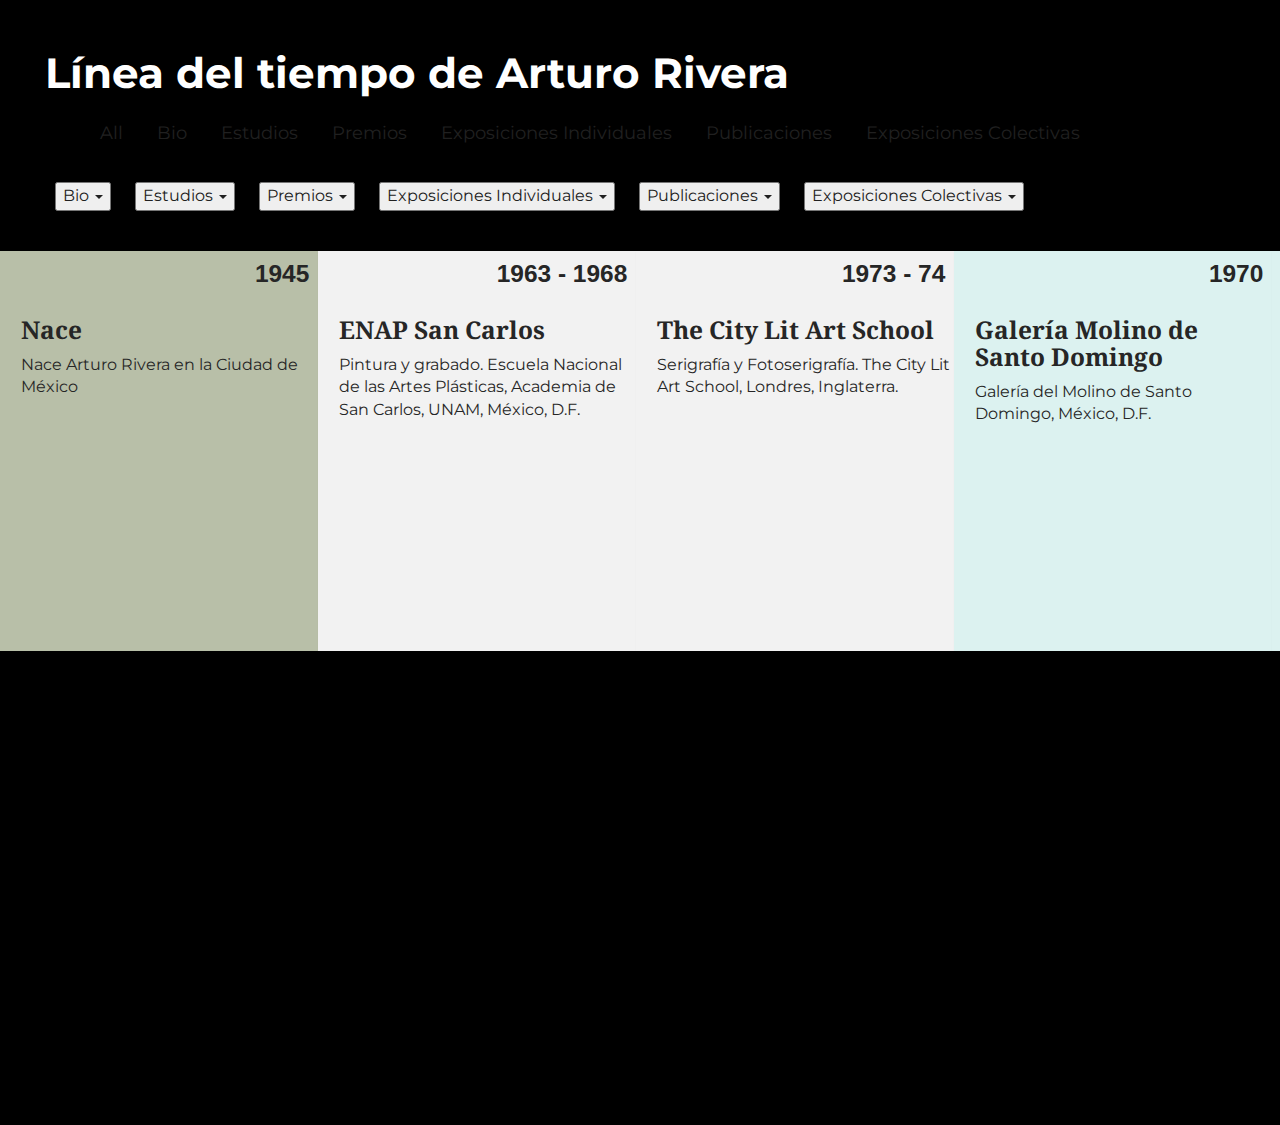
<file: documentos/www/timeline.html>
<!DOCTYPE HTML>
<html>

<head>
	<meta charset="utf-8">
	<meta http-equiv="X-UA-Compatible" content "IE-edge">
	<meta name="viewport" content="width=device-width, initial-scale=1">
	<title>Timeline</title>
	<!-- Bootstrap CSS-->
	<link href="css/bootstrap.css" rel="stylesheet">
	<link href="css/bootstrap-social.css" rel="stylesheet">
	<link href="css/font-awesome.min.css" rel="stylesheet">
	<!-- AnimateCSS -->
	<link rel="stylesheet" href="css/animate.min.css">
	<!-- Fonts Links-->
	<link href="https://fonts.googleapis.com/css?family=Droid+Serif:400,700|Montserrat:400,700" rel="stylesheet">
	<!-- FontawesomeCDN-->
	<link rel="stylesheet" href="https://maxcdn.bootstrapcdn.com/font-awesome/4.6.3/css/font-awesome.min.css">
	<link href="css/styles.css" rel="stylesheet">
	<link href="css/timeline.css" rel="stylesheet">
	<script src="appscripts/jquery-1.8.3.min.js"></script>
	<!--[if lt IE 9]>
			<link rel="stylesheet" type="text/javascript" href="inclydes/timeline_ie_7.8.css"/>
			<script src="http://html5shiv.googlecode.com/svn/trunk/html5.js"> </script>
	< [endif]-->
</head>

<body>

	<div id="time-nav" class="container-fluid iso-nav ">
		<h1>Línea del tiempo de Arturo Rivera</h1>
		<ul>
			<li data-filter="*">
				All
			</li>
			<li data-filter="#bio">
				Bio
			</li>
			<li data-filter="#estudios">
				Estudios
			</li>
			<li data-filter="#premios">
				Premios
			</li>
			<li data-filter="#expoI">
				Exposiciones Individuales
			</li>
			<li data-filter="#publicaciones">
				Publicaciones
			</li>
			<li data-filter="#expoC">
				Exposiciones Colectivas
			</li>
		</ul>


		<div class="dropdown bio-container">
			<button id="bC" type="btn btn-default dropdown-toggle" type="button" data-toggle="dropdown" aria-extended="true">
        Bio <span class="caret"></span>
      </button>
			<ul class="dropdown-menu" role="menu" aria-labelledby="bC">
			</ul>
		</div>

		<div class="dropdown estudios-container">
			<button id="esC" type="btn btn-default dropdown-toggle" type="button" data-toggle="dropdown" aria-extended="true">
        Estudios <span class="caret"></span>
      </button>
			<ul class="dropdown-menu" role="menu" aria-labelledby="esC">
			</ul>
		</div>
		<div class="	dropdown premios-container">
			<button id="pC" type="btn btn-default dropdown-toggle" type="button" data-toggle="dropdown" aria-extended="true">
        Premios <span class="caret"></span>
      </button>
			<ul class="dropdown-menu" role="menu" aria-labelledby="pC">
			</ul>
		</div>

		<div class="dropdown exposcionionesI-container">
			<button id="eI" type="btn btn-default dropdown-toggle" type="button" data-toggle="dropdown" aria-extended="true">
        Exposiciones Individuales <span class="caret"></span>
      </button>
			<ul class="dropdown-menu" role="menu" aria-labelledby="eI">
			</ul>
		</div>
		<div class="dropdown publicaciones-container">
			<button id="pub" type="btn btn-default dropdown-toggle" type="button" data-toggle="dropdown" aria-extended="true">
        Publicaciones <span class="caret"></span>
      </button>
			<ul class="dropdown-menu" role="menu" aria-labelledby="pub">
			</ul>
		</div>
		<div class="dropdown exposicionesC-container">
			<button id="eC" type="btn btn-default dropdown-toggle" type="button" data-toggle="dropdown" aria-extended="true">
        Exposiciones Colectivas <span class="caret"></span>
      </button>
			<ul class="dropdown-menu" role="menu" aria-labelledby="eC">
			</ul>
		</div>
	</div>

	<!-- Starting Timeline-->
	<div class="timeline ">

		<div class="panel_container ">
			<div class="panel_slider main-iso ">
				<!-- Panel-->
				<div class="panel item" id="bio">
					<div class="panel_content">
						<h2>Nace</h2>
						<p>
							Nace Arturo Rivera en la Ciudad de México
						</p>
						<div class="label">
							1945
						</div>
						<div class="clear_both">
						</div>
					</div>
				</div>
				<!-- Panel-->
				<div class="panel" id="estudios">
					<div class="panel_content">
						<h2>ENAP San Carlos</h2>
						<p>
							Pintura y grabado. Escuela Nacional de las Artes Plásticas, Academia de San Carlos, UNAM, México, D.F.
						</p>
						<div class="label">1963 - 1968</div>
						<div class="clear_both"></div>
					</div>
				</div>
				<!-- panel -->
				<div class="panel" id="estudios">
					<div class="panel_content">
						<h2>The ­City Lit Art School</h2>
						<p>Serigrafía y Fotoserigrafía. The ­City Lit Art School, Londres, Inglaterra. </p>
						<div class="label">1973 - 74</div>
						<div class="clear_both"></div>
					</div>
				</div>
				<!-- panel -->
				<div class="panel item" id="expoI">
					<div class="panel_content">
						<div class="label">1970</div>
						<h2>Galería Molino de Santo Domingo</h2>
						<p> Galería del Molino de Santo Domingo, México, D.F.</p>
						<div class="clear_both"></div>
					</div>
				</div>
				<!-- panel -->
				<div class="panel item" id="expoI">
					<div class="panel_content">
						<div class="label">1971</div>
						<h2>UNAM</h2>
						<p>Casa del Lago, UNAM / Universidad Nacional Autónoma de México, D.F. </p>
						<div class="clear_both"></div>
					</div>
				</div>
				<!-- panel -->
				<div class="panel item" id="expoI">
					<div class="panel_content">
						<h2>Suceso Urbano</h2>
						<p>Suceso urbano (instalación), Avenida Mazatlán. México, D.F.</p>
						<div class="label">1972</div>
						<div class="clear_both"></div>
					</div>
				</div>
				<!-- panel -->
				<div class="panel item" id="expoI">
					<div class="panel_content">
						<h2>Jack Gallery</h2>
						<p>Jack Gallery, Nueva York, N.Y., EE.UU.A.</p>
						<div class="label">1978</div>
						<div class="clear_both"></div>
					</div>
				</div>
				<!-- panel -->
				<div class="panel item" id="expoI">
					<div class="panel_content">
						<h2>MUCA UNAM</h2>
						<p> Museo Universitario de Ciencias y Artes, UNAM. México, D.F.Galería Sloane Racotta, México, D.F.</p>
						<div class="label">1981</div>
						<div class="clear_both"></div>
					</div>
				</div>
				<div class="panel item" id="expoI">
					<div class="panel_content">
						<h2>MAM</h2>
						<p>Arturo Rivera, Museo de Arte Moderno. México, D.F.</p>
						<div class="label">1982</div>
						<div class="clear_both"></div>
					</div>
				</div>

				<div class="panel item" id="expoI">
					<div class="panel_content">
						<h2>ICM</h2>
						<p>
							Instituto Cultural Mexicano, San Antonio, Tex., E.U.A.
						</p>
						<p>
							Consulado Mexicano, Houston, Tex., E.U.A.
						</p>
						<p>
							Instituto Cultural Mexicano, Washington, D.C., E.U.A.
						</p>
						<p>
							Centro Cultural de México, París, Francia.
						</p>
						<p>
							Restrospectiva 1980-1986, Galería del Sur-UAM. México, D.F.
						</p>


						<div class="label">1991</div>
						<div class="clear_both"></div>
					</div>
				</div>
				<!-- Exposiciones Individuales-->

				<div class="panel item" id="expoI">
					<div class="panel_content">
						<h2>Galería Kimberly</h2>
						<p>
							Galería Kimberly, Washington, D.C., E.U.A.
						</p>
						<p>
							Historia del ojo, Teatro Doblado, León, Guanajuato, México.
						</p>
						<div class="label">1992</div>
						<div class="clear_both"></div>
					</div>
				</div>

				<div class="panel item" id="expoI">
					<div class="panel_content">
						<h2>IAGO</h2>
						<p>Hipertelorismo o El arte de mover las órbitas, IAGO, Oaxaca, Oax., México.</p>
						<div class="label">1993</div>
						<div class="clear_both"></div>
					</div>
				</div>

				<div class="panel item" id="expoI">
					<div class="panel_content">
						<h2>Galería Misrachi</h2>
						<p> Arturo Rivera: Dibujos y Pinturas, Galería Misrachi. México, D.F.</p>
						<div class="label">1994</div>
						<div class="clear_both"></div>
					</div>
				</div>

				<div class="panel item" id="expoI">
					<div class="panel_content">
						<h2>MAM</h2>
						<p> Bodas del Cielo y el Infierno, Museo de Arte Moderno. México, D.F.</p>
						<div class="label">1995</div>
						<div class="clear_both"></div>
					</div>
				</div>

				<div class="panel item" id="expoI">
					<div class="panel_content">
						<h2>TCSF</h2>
						<p>
							Historia del ojo, Teatro de la Ciudad San Francisco. Pachuca, Hgo., México.
						</p>
						<p>
							Historia del ojo, Instituto Sonorense de Cultura. Hermosillo, Son., México.
						</p>
						<div class="label">1996</div>
						<div class="clear_both"></div>
					</div>
				</div>

				<div class="panel item" id="expoI">
					<div class="panel_content">
						<h2>GAM</h2>
						<p>
							Bodas del Cielo y el Infierno, Museo de Arte Moderno. México, D.F.
						</p>
						<div class="label">1995</div>
						<div class="clear_both"></div>
					</div>
				</div>

				<div class="panel item" id="expoI">
					<div class="panel_content">
						<h2>GAM</h2>
						<p>
							Paisajes Íntimos, Galería de Arte Mexicano GAM. México, D.F. </p>
						<div class="label">1997</div>
						<div class="clear_both"></div>
					</div>
				</div>

				<div class="panel item" id="expoI">
					<div class="panel_content">
						<h2>MARCO</h2>
						<p>
							Bodas del Cielo y del Infierno, MARCO / Museo de Arte Contemporáneo de Monterrey, N.L., México.</p>
						<div class="label">1997 - 1998</div>
						<div class="clear_both"></div>
					</div>
				</div>


				<div class="panel item" id="expoI">
					<div class="panel_content">
						<h2>GAM</h2>
						<p>
							Ejercicios de la Buena Muerte, Galería de Arte Mexicano GAM. México, D.F.
						</p>
						<div class="label">1999</div>
						<div class="clear_both"></div>
					</div>
				</div>

				<div class="panel item" id="expoI">
					<div class="panel_content">
						<h2>MNBAM</h2>
						<p>
							El Rostro de los Vivos, Museo Nacional de Bellas Artes. México, D.F.
						</p>
						<p>
							Arturo Rivera: Obra reciente, Galería Emma Molina. Garza García, N.L., México.
						</p>
						<div class="label">2000</div>
						<div class="clear_both"></div>
					</div>
				</div>

				<div class="panel item" id="expoI">
					<div class="panel_content">
						<h2>GAM</h2>
						<p>
							Despojos. Galería de Arte Mexicano GAM, México, D.F.
						</p>
						<div class="label">2003</div>
						<div class="clear_both"></div>
					</div>
				</div>

				<div class="panel item" id="expoI">
					<div class="panel_content">
						<h2>IAGO</h2>
						<p>
							Anatomía: Diálogo entre ciencia y arte, Instituto de Artes Gráficas de Oaxaca (IAGO) Oaxaca, Oax., México.
						</p>
						<div class="label">2004</div>
						<div class="clear_both"></div>
					</div>
				</div>

				<div class="panel item" id="expoI">
					<div class="panel_content">
						<h2>GAAM</h2>
						<p>
							Galería Arte Actual Mexicano, Garza García, N.L., México. </p>
						<div class="label">2006</div>
						<div class="clear_both"></div>
					</div>
				</div>

				<div class="panel item" id="expoI">
					<div class="panel_content">
						<h2>GAM</h2>
						<p>
							Ejercicios de la Buena Muerte, Galería de Arte Mexicano GAM. México, D.F.
						</p>
						<div class="label">1999</div>
						<div class="clear_both"></div>
					</div>
				</div>

				<div class="panel item" id="expoI">
					<div class="panel_content">
						<h2>ITESM</h2>
						<p>
							Arturo Rivera, Instituto Tecnológico de Estudios Superiores de Monterrey Campus México.
						</p>
						<p>
							Arturo Rivera. La belleza de lo terrible, Museo de Arte de Querétaro.
						</p>
						<p>
							Arturo Rivera. La belleza de lo terrible, Museo de Arte Contemporáneo de Tamaulipas.
						</p>
						<p>
							Galería Arte Actual Mexicano, Garza García, N.L., México.
						</p>
						<div class="label">2007</div>
						<div class="clear_both"></div>
					</div>
				</div>

				<div class="panel item" id="expoI">
					<div class="panel_content">
						<h2>MC</h2>
						<p>
							Arturo Rivera. Sombra Mirada, Museo Clavijero. Morelia
						</p>
						<p>
							Michoacán. Galería Arte Actual Mexicano, Garza García, N.L., México.
						</p>
						<div class="label">2009</div>
						<div class="clear_both"></div>
					</div>
				</div>


				<div class="panel item" id="expoI">
					<div class="panel_content">
						<h2>GAAM</h2>
						<p>
							Ajustes Secretos, Galería de Arte Actual Mexicano, Monterrey, Nuevo León. </p>
						<div class="label">2010</div>
						<div class="clear_both"></div>
					</div>
				</div>

				<div class="panel item" id="expoI">
					<div class="panel_content">
						<h2>UAM</h2>
						<p>
							Ceremonia de la Mirada, Galería del Sur, Universidad Autónoma Mexicana, México D.F.
						</p>
						<p>
							Galería Arte Actual Mexicano, Garza García, N.L., México.
						</p>

						<div class="label">2011</div>
						<div class="clear_both"></div>
					</div>
				</div>

				<div class="panel item" id="expoI">
					<div class="panel_content">
						<h2>Rhona Hoffman Gallery</h2>
						<p>
							Exposición individual en la Rhona Hoffman Gallery, Chicago, US
						</p>
						<div class="label">2012</div>
						<div class="clear_both"></div>
					</div>
				</div>

				<div class="panel item" id="expoI">
					<div class="panel_content">
						<h2>MA</h2>
						<p>
							Retrospectiva. Museo Aguascalientes. Aguascalientes, Aguascalientes, México. Julio a Noviembre 2013.
						</p>
						<div class="label">2013</div>
						<div class="clear_both"></div>
					</div>
				</div>

				<div class="panel item" id="expoI">
					<div class="panel_content">
						<h2>MFSG</h2>
						<p>
							Esencias del ser. Museo Felipe Santiago Gutiérrez. Toluca, Estado de México, México.
						</p>
						<div class="label">2013 - 2014</div>
						<div class="clear_both"></div>
					</div>
				</div>

				<div class="panel item" id="expoI">
					<div class="panel_content">
						<h2>MFV</h2>
						<p>
							Pausa. Museo Francisco Villa. Durango, Durango, México.
						</p>
						<div class="label">2015</div>
						<div class="clear_both"></div>
					</div>
				</div>

				<div class="panel item" id="expoI">
					<div class="panel_content">
						<h2>MPF</h2>
						<p>
							Arturo Rivera, Museo Plaza Fátima. Garza García, N.L., México.
						</p>
						<div class="label">2016</div>
						<div class="clear_both"></div>
					</div>
				</div>
				<!-- Exposiciones Colectivas-->

				<div class="panel item" id="expoC">
					<div class="panel_content">
						<h2>The City Lit Art Gallery</h2>
						<p>
							The City Lit Art Gallery, Londres, Inglaterra.
						</p>
						<div class="label">1973</div>
						<div class="clear_both"></div>
					</div>
				</div>

				<div class="panel item" id="expoC">
					<div class="panel_content">
						<h2>IV BGL</h2>
						<p>
							IV Bienal del Grabado Latinoamericano, San Juan de Puerto Rico, Puerto Rico.
						</p>
						<div class="label">1979</div>
						<div class="clear_both"></div>
					</div>
				</div>

				<div class="panel item" id="expoC">
					<div class="panel_content">
						<h2>SOHO</h2>
						<p>
							Galería Túnel, Guatemala, Guatemala.
						</p>
						<p>
							Jack Gallery, SOHO, Nueva York, N.Y., E.U.A.
						</p>
						<p>
							Museo del Barrio, Nueva York, N.Y., EE.UU.
						</p>
						<p>
							Haus der Kunst, Grosse Kunstausstellung. Munich, Alemania.
						</p>

						<div class="label">1980</div>
						<div class="clear_both"></div>
					</div>
				</div>

				<div class="panel item" id="expoC">
					<div class="panel_content">
						<h2>MAM C</h2>
						<p>
							IV Bienal de Arte, Museo de Arte Moderno. Medellín, Colombia.
						</p>
						<div class="label">1981</div>
						<div class="clear_both"></div>
					</div>
				</div>

				<div class="panel item" id="expoC">
					<div class="panel_content">
						<h2>Galería OM</h2>
						<p>
							Naturaleza muerta, Galería OM. México, D.F.
						</p>
						<div class="label">1982</div>
						<div class="clear_both"></div>
					</div>
				</div>

				<div class="panel item" id="expoC">
					<div class="panel_content">
						<h2>AM</h2>
						<p>
							The Pen and the Brush, Alternative Museum, Nueva York, N.Y., E.U.A.
						</p>
						<div class="label">1983</div>
						<div class="clear_both"></div>
					</div>
				</div>

				<div class="panel item" id="expoC">
					<div class="panel_content">
						<h2>MACAyC</h2>
						<p>
							Paráfrasis, Museo de Arte Contemporáneo Alvar y Carmen T. de Carrillo Gil, México, D.F.
						</p>
						<p>
							El desnudo, Galería OM, México, D.F.
						</p>
						<p>
							Homenaje a Orozco, Museo del Palacio de Bellas Artes, México, D.F.
						</p>
						<p>
							Galería Kin. México, D.F.
						</p>
						<div class="label">1984</div>
						<div class="clear_both"></div>
					</div>
				</div>

				<div class="panel item" id="expoC">
					<div class="panel_content">
						<h2>INBA </h2>
						<p>
							Pintura mexicana (exposición itinerante), Instituto Nacional de Bellas Artes, México D.F.; Estocolmo, Suecia; Londres, Inglaterra; Berlín, Alemania; París, Francia; Varsovia, Polonia y Tokio, Japón.
						</p>
						<div class="label">1984 - 1986</div>
						<div class="clear_both"></div>
					</div>
				</div>

				<div class="panel item" id="expoC">
					<div class="panel_content">
						<h2>GSR</h2>
						<p>
							El dibujo es una línea que come de una mano, Galería Sloane Racotta, México, D.F.
						</p>
						<p>
							Maestros del dibujo, Museo Universitario del Chopo, UNAM, México D.F..
						</p>
						<p>
							Galería Kin, México, D.F.
						</p>
						<div class="label">1984</div>
						<div class="clear_both"></div>
					</div>
				</div>


				<div class="panel item" id="expoC">
					<div class="panel_content">
						<h2>MAM</h2>
						<p>
							De su álbum. Inciertas confesiones, Museo de Arte Moderno, México, D.F.
						</p>
						<p>
							Mexican Art, Museum of Modem Art, Saitana, Japón.
						</p>
						<p>
							50 años del dibujo en México, Galería de Arte Mexicano. México
						</p>
						<p>
							Antiguo Testamento. Nueva visión, Museo de San Carlos. México.
						</p>
						<div class="label">1985</div>
						<div class="clear_both"></div>
					</div>
				</div>

				<div class="panel item" id="expoC">
					<div class="panel_content">
						<h2>INBA </h2>
						<p>
							Confrontación 86, Museo del Palacio de Bellas Artes. México, D.F.
						</p>
						<div class="label">1986</div>
						<div class="clear_both"></div>
					</div>
				</div>

				<div class="panel item" id="expoC">
					<div class="panel_content">
						<h2>Kunsthalle</h2>
						<p>
							Exposición itinerante organizada por la Kunsthalle, Hamburgo, Alemania.
						</p>
						<p>
							De dioses y héroes, Museo de San Carlos, México, D.F.
						</p>
						<div class="label">1987</div>
						<div class="clear_both"></div>
					</div>
				</div>

				<div class="panel item" id="expoC">
					<div class="panel_content">
						<h2>MAM</h2>
						<p>
							En tiempos de la posmodernidad, Museo de Arte Moderno, México, D.F.
						</p>
						<div class="label">1988</div>
						<div class="clear_both"></div>
					</div>
				</div>

				<div class="panel item" id="expoC">
					<div class="panel_content">
						<h2></h2>
						<p>
							7 pintores en Tepoztlán, Centro Cultural José Guadalupe Posada, México, D.F.
						</p>
						<p>
							La Muerte, Centro Cultural Santo Domingo, México, D.F.
						</p>
						<p>
							Títeres y máscaras, Galería Juan Martín, México D.F.
						</p>
						<p>
							Amalgan, Ravell Gallery, Austin, Tex., E.U.A.
						</p>
						<p>
							Carmina Burana, Centro Cultural México-Japón, México, D.F.
						</p>
						<p>
							Desnudo masculino, Centro Cultural de Santo Domingo, México.
						</p>
						<p>
							Salón del desnudo, Galería La Agencia, México D.F.
						</p>
						<p>
							Ex-profeso. Recuento de afinidades, Museo del Chopo, UNAM. México D.F.
						</p>
						<p>
							I Festival Nacional de Tepoztlán, Convento de Tepoztlán, Mor., México.
						</p>
						<p>
							La muerte, Museo de Arte Moderno, México D.F.
						</p>
						<p>
							25 años del Museo de Arte Moderno. Retrospectiva de pintores que tuvieron exposiciones individuales en el Museo, México, D.F.
						</p>
						<p>
							La muerte se divierte, Galería Juan Martín, México, D.F.
						</p>
						<p>
							Temas clásicos de artistas jóvenes, Galería Florencia Riestra, México, D.F.
						</p>
						<p>
							Galería Misrachi, México, D.F.
						</p>

						<div class="label">1989</div>
						<div class="clear_both"></div>
					</div>
				</div>


				<div class="panel item" id="expoC">
					<div class="panel_content">
						<h2>MUCH </h2>
						<p>
							Semana Cultural Gay, Museo Universitario del Chopo, UNAM, México, D.F
						</p>
						<div class="label">1990</div>
						<div class="clear_both"></div>
					</div>
				</div>


				<div class="panel item" id="expoC">
					<div class="panel_content">
						<h2>STA </h2>
						<p>
							El Eclipse, Santa Teresa la Antigua, México, D.F.
						</p>
						<p>
							Subasta de Arte. Casa Rafael Mateos, México, D.F.
						</p>
						<p>
							Inauguración. Nueva Galería Misrachi, México, D.F.
						</p>
						<p>
							Homenaje a Posada, Galería Juan Martín. México, D.F.
						</p>
						<p>
							Don Giovanni. Los artistas celebran a Mozart, Museo de Arte Moderno, México, D.F.
						</p>
						<p>
							Un museo para la muerte, Galería Qualli, México, D.F.
						</p>
						<p>
							4 décadas después del Muralismo, Galería Kimberly, Los Ángeles, Cal., E.U.A.
						</p>
						<p>
							El Simbolismo del Arte, Galería Jansen Pérez, Los Ángeles, Cal., E.U.A.
						</p>
						<p>
							Fragmentos de un paisaje destrozado, Galería del Sur- UAM, México, D.F.
						</p>
						<p>
							México una Obra de Arte, Lawry's Center. Los Ángeles, Cal., E.U.A.
						</p>
						<p>
							México una Obra de Arte, Instituto Cultural Mexicano, Los Ángeles, Cal., E.U.A.
						</p>
						<div class="label">1991</div>
						<div class="clear_both"></div>
					</div>
				</div>


				<div class="panel item" id="expoC">
					<div class="panel_content">
						<h2>Galería Kimberly </h2>
						<p>
							Exposición de Arte Internacional de Miami, Organizada por la Galería Kimberly, Los Angeles, Cal., E.U.A.
						</p>
						<p>
							Four Decades after the Muralists, Mexican Fine Arts Center, Museum of Chicago, Ill., E.U.A.
						</p>
						<p>
							Los caminos del Realismo, Instituto Cultural Mexicano, Washington D.C., E.U.A.
						</p>
						<p>
							Le futur composé, Maison d'Amerique Latine, París, Francia.
						</p>
						<p>
							Expo-Art de Guadalajara, Galería de Arte Contemporáneo, Guadalajara, Jal., México.
						</p>
						<p>
							Feria Internacional de Francfort, Francfort, Alemania.
						</p>
						<p>
							Le futur composé, Museé des Oudayas, Rabat, Marruecos.
						</p>
						<div class="label">1992</div>
						<div class="clear_both"></div>
					</div>
				</div>

				<div class="panel item" id="expoC">
					<div class="panel_content">
						<h2>Galería Kimberly </h2>
						<p>
							Feria Internacional de Basel, Basilea, Suiza.
						</p>
						<p>
							Semana Cultural Gay, Museo Universitario del Chopo, UNAM, México, D.F.
						</p>
						<p>
							100 Artistas contra el Sida, Centro Cultural San Ángel, México, D.F.
						</p>
						<p>
							Festival del Centro Histórico, Palacio de Iturbide, México, D.F.
						</p>
						<p>
							Caminos del Realismo, Galería Transco, Houston, Tex., E.U.A.
						</p>
						<p>
							Actualidad Plástica en México, Festival Europalia, Provincial Moderne Kunst, Ostende, Bélgica.
						</p>
						<div class="label">1993</div>
						<div class="clear_both"></div>
					</div>
				</div>

				<div class="panel item" id="expoC">
					<div class="panel_content">
						<h2>UDLA </h2>
						<p>
							El Retrato Actual, Universidad de las Américas, México, D.F.
						</p>
						<p>
							Tiempo de Inventario, UAM, México, D.F.
						</p>
						<p>
							Permanent Collection: Panorama of Contemporary Art, Mexican
						</p>
						<p>
							Cultural Institute, Washington, D.C., E.U.A.
						</p>
						<p>
							En el tiempo: memorias, olvidos, esperanzas y deseos, Hogar de la Misericordia, Monterrey, N.L., México.
						</p>

						<div class="label">1994</div>
						<div class="clear_both"></div>
					</div>
				</div>

				<div class="panel item" id="expoC">
					<div class="panel_content">
						<h2>MARCO</h2>
						<p>
							Exposición Premio Marco, Monterrey, N.L., México.
						</p>
						<p>
							Hacia un nuevo paradigma, Hogar de la Misericordia, Monterrey, N.L., México.
						</p>
						<p>
							La Caja de Pandora, Subasta '95, Museo de Arte Contemporáneo, Monterrey, N.L., México.
						</p>
						<p>
							I Salón de Arte Bancomer 1995, Centro Corporativo Cultural Bancomer, México, D.F
						</p>
						<div class="label">1995</div>
						<div class="clear_both"></div>
					</div>
				</div>

				<div class="panel item" id="expoC">
					<div class="panel_content">
						<h2>SDA</h2>
						<p>
							Caminando, Salón Des Aztecas, México, D.F.
						</p>
						<p>
							El Olimpo, Subasta '96. Museo de Arte Contemporáneo, Monterrey, N.L., México.
						</p>
						<p>
							Modern Miniatures: The Redefining of the Small, Brewster Gallery, Nueva York, N.Y., E.U.A.
						</p>
						<p>
							Autorretrato en México. Años 90, Museo de Arte Moderno. México, D.F.
						</p>
						<p>
							Pintores y Escultores Mexicanos Contemporáneos, Galería de Arte Mexicano / Fundación de Apoyo Infantil, México, D.F.
						</p>
						<p>

							Expo Arte. Feria internacional, con la Galería de Arte Contemporáneo, Guadalajara, Jal., Méx.
						</p>
						<p>
							Nuestras Etnias, Hogar de la Misericordia, Monterrey, N. L., México.
						</p>
						<p>
							II Salón de Arte Bancomer 1996, Arte Figurativo Contemporáneo, Centro Corporativo Bancomer, México, D.F.
						</p>
						<p>
							II Salón de Arte Bancomer 1996 Arte Figurativo Contemporáneo. Museo de Monterrey, N.L., México.
						</p>
						<div class="label">1996</div>
						<div class="clear_both"></div>
					</div>
				</div>

				<div class="panel item" id="expoC">
					<div class="panel_content">
						<h2>SHCP</h2>
						<p>
							Un río se abre al mar, Fragmento de la Colección Pago en Especie, (1994-1995)
						</p>
						<p>

							Museo de Arte de la Secretaría de Hacienda y Crédito Público, Antiguo Palacio del Arzobispado, México, D.F.
						</p>
						<p>
							Paradeisos, Hogar de Misericordia, Monterrey, N.L., México.
						</p>
						<p>
							12 Artistas, Galería El Estudio, México, D.F.
						</p>
						<p>
							Taxco 1900-2000, Taxco, Gro., México.
						</p>
						<p>
							Colección Pago en Especie, Museo de Arte de la Secretaría de Hacienda y Crédito Público. Antiguo Palacio del Arzobispado. México, D.F.
						</p>
						<div class="label">1997</div>
						<div class="clear_both"></div>
					</div>
				</div>

				<div class="panel item" id="expoC">
					<div class="panel_content">
						<h2>MARCO</h2>
						<p>
							Premio MARCO 1996, Museo de Arte Contemporáneo (MARCO), Monterrey, N.L., México.
						</p>
						<p>
							Nishizawa y sus alumnos, Museo de la Ciudad de México.
						</p>
						<div class="label">1997 - 1998</div>
						<div class="clear_both"></div>
					</div>
				</div>

				<div class="panel item" id="expoC">
					<div class="panel_content">
						<h2>JLD</h2>
						<p>
							Venta de una noche, Fundación John Langdon Down, Galería de Arte Misrachi, México, D.F.
						</p>
						<p>
							Subasta de arte Por amor a Chiapas, FONCA, México, D.F.
						</p>
						<p>
							Génesis del Universo, Hogar de la Misericordia, Monterrey, N.L., México.
						</p>
						<p>
							Subasta Latin American Art, Sotheby´s New York, Noviembre 1998.
						</p>
						<div class="label">1997 - 1999</div>
						<div class="clear_both"></div>
					</div>
				</div>

				<div class="panel item" id="expoC">
					<div class="panel_content">
						<h2>MA</h2>
						<p>
							Pago en Especie, Museo del Arzobispado, Ciudad de México.
						</p>
						<div class="label">1996 - 1998</div>
						<div class="clear_both"></div>
					</div>
				</div>

				<div class="panel item" id="expoC">
					<div class="panel_content">
						<h2>MC</h2>
						<p>
							L'aventure Humaine, Músee de la Civilisation, Quebec, Canadá. </p>
						<p>
							El cuerpo aludido: Anatomías y Construcciones. México siglos XVI-XX, Museo Nacional de Arte, Ciudad de México.
						</p>
						<div class="label">1998 - 1999</div>
						<div class="clear_both"></div>
					</div>
				</div>

				<div class="panel item" id="expoC">
					<div class="panel_content">
						<h2>MC</h2>
						<p>
							Imaginarios Mexicanos, Museo de la Civilización, Quebec, Canada.
						</p>
						<p>
							Del Desencanto a la Armonía, Hogar de la Misericordia, Monterrey. N.L., México.
						</p>
						<p>
							Manierism Revisited, Museo de la Ciudad de Querétaro, México.
						</p>
						<p>
							De mi colección, en diversas ciudades de México.
						</p>
						<p>
							México Eterno. Arte y Permanencia. Museo Nacional de Bellas Artes, México, D.F.
						</p>
						<div class="label">1999</div>
						<div class="clear_both"></div>
					</div>
				</div>

				<div class="panel item" id="expoC">
					<div class="panel_content">
						<h2>MAM</h2>
						<p>
							Espíritu del siglo, Museo de Arte Moderno, México, D.F.
						</p>
						<p>
							Propuestas Cardinales, Museo Amparo, Puebla, Pue., México.
						</p>
						<p>
							Propuestas Cardinales, Centro Estatal de las Artes, Parque Fundidora, Monterrey, N.L., Méx.
						</p>
						<p>
							Arte Latinoamericano, Galería Apama Mackey, Houston, Tex., E.U.A.
						</p>
						<p>
							Promotor y creador del taller gráfico "El Chañate", Torreón, Coahuila., México.
						</p>

						<div class="label">2000</div>
						<div class="clear_both"></div>
					</div>
				</div>

				<div class="panel item" id="expoC">
					<div class="panel_content">
						<h2>CAM</h2>
						<p>
							Autorretratos Mexicanos, Centro de las Artes, Monterrey, N.L., México.
						</p>
						<div class="label">2002</div>
						<div class="clear_both"></div>
					</div>
				</div>

				<div class="panel item" id="expoC">
					<div class="panel_content">
						<h2>MCQ</h2>
						<p>
							Museo de la Ciudad de Querétaro, México.
						</p>
						<p>
							Art Miami, Stand de Mackey Gallery, E.U.A.
						</p>
						<p>
							Muerte, José María Velasco Gallery, INBA-CONACULTA, México.
						</p>

						<div class="label">2003</div>
						<div class="clear_both"></div>
					</div>
				</div>

				<div class="panel item" id="expoC">
					<div class="panel_content">
						<h2>II BIAB</h2>
						<p>
							II Beijing International Art Biennale, China.
						</p>
						<div class="label">2005</div>
						<div class="clear_both"></div>
					</div>
				</div>

				<div class="panel item" id="expoC">
					<div class="panel_content">
						<h2>SMCA</h2>
						<p>
							Frontera 450+, Station Museum of Contemporary Art, Houston, Tex. E.U.A.
						</p>

						<div class="label">2006</div>
						<div class="clear_both"></div>
					</div>
				</div>

				<div class="panel item" id="expoC">
					<div class="panel_content">
						<h2>FAC</h2>
						<p>
							Feria Art Cologne, Goebel Fine Arts, Colonia, Alemania.
						</p>
						<div class="label">2007</div>
						<div class="clear_both"></div>
					</div>
				</div>



				<div class="panel item" id="expoC">
					<div class="panel_content">
						<h2>III BIAB</h2>
						<p>
							III Beijing International Art Biennale, China.
						</p>
						<p>
							I Bienal de Arte Contemporáneo. Palacio Ducal de Sabbioneta, Italia.
						</p>
						<div class="label">2008</div>
						<div class="clear_both"></div>
					</div>
				</div>

				<div class="panel item" id="expoC">
					<div class="panel_content">
						<h2>MAS</h2>
						<p>
							Proyecto Akaso, Museo de Arte de Sonora, México.
						</p>
						<div class="label">2010</div>
						<div class="clear_both"></div>
					</div>
				</div>

				<div class="panel item" id="expoC">
					<div class="panel_content">
						<h2>SHCP</h2>
						<p>
							Carne, Museo de Arte de la Secretaría de Hacienda y Crédito Público, Antiguo Palacio del Arzobispado, México, D.F.
						</p>
						<div class="label">2010 - 2011</div>
						<div class="clear_both"></div>
					</div>
				</div>

				<div class="panel item" id="expoC">
					<div class="panel_content">
						<h2>Galería Max Hetzler</h2>
						<p>
							Galería Max Hetzler, Berlín, Alemania.
						</p>
						<div class="label">2013</div>
						<div class="clear_both"></div>
					</div>
				</div>
				<!--Premios -->
				<div class="panel item" id="premios">
					<div class="panel_content">
						<h2>Obra Finalista</h2>
						<p>
							Obra Finalista. Premio MARCO del Museo de Arte Contemporáneo de Monterrey
						</p>
						<div class="label">1995</div>
						<div class="clear_both"></div>
					</div>
				</div>

				<div class="panel item" id="premios">
					<div class="panel_content">
						<h2>Obra Finalista</h2>
						<p>
							Obra Finalista. Premio MARCO del Museo de Arte Contemporáneo de Monterrey.
						</p>
						<div class="label">1996</div>
						<div class="clear_both"></div>
					</div>
				</div>

				<div class="panel item" id="premios">
					<div class="panel_content">
						<h2>Obra Finalista</h2>
						<p>
							Obra Finalista. Premio MARCO del Museo de Arte Contemporáneo de Monterrey
						</p>
						<div class="label">1997</div>
						<div class="clear_both"></div>
					</div>
				</div>

				<div class="panel item" id="premios">
					<div class="panel_content">
						<h2>SNCA</h2>
						<p>
							Designado Creador Artístico por el Sistema Nacional de Creadores de Arte (SNCA).
						</p>
						<div class="label">1993 - 1996</div>
						<div class="clear_both"></div>
					</div>
				</div>

				<div class="panel item" id="premios">
					<div class="panel_content">
						<h2>SNA</h2>
						<p>
							Designado Creador Artístico por el Sistema Nacional de Creadores de Arte (SNCA).
						</p>
						<div class="label">1997-1999</div>
						<div class="clear_both"></div>
					</div>
				</div>

				<div class="panel item" id="premios">
					<div class="panel_content">
						<h2>Primer Lugar </h2>
						<p>
							Primer Lugar. II Beijing International Art Biennale 2005. Beijing, China.
						</p>
						<div class="label">2005</div>
						<div class="clear_both"></div>
					</div>
				</div>
				<!--Colecciones
					<div class="panel item" id="coleccion">
						<div class="panel_content">
							<h2>Colecciones</h2>
							<ul>
								<li>
									Museo de la Tertulia, Cali, Colombia.
								</li>
								<li>
									Instituto de Cultura Puertorriqueña, San Juan de Puerto Rico.
								</li>
								<li>
									Museo del Banco Central de Quito, Ecuador.
								</li>
								<li>
									Haus der Kunst, Munich, Alemania.
								</li>
								<li>
									Museo Universitario de Ciencias y Artes, UNAM. Ciudad de México.
								</li>
								<li>
									Museo de Arte Contemporáneo de Monterrey, N.L., México.
								</li>
								<li>
									Grupo Financiero Serfín, Ciudad de México.
								</li>
								<li>
									Secretaría de Hacienda y Crédito Público, Ciudad de México.
								</li>
								<li>
									Museo de Arte de Querétaro, Querétaro, México.
								</li>
								<li>
									Museo Clavijero, Michoacán, México.
								</li>
							</ul>
							<div class="label">VA</div>
							<div class="clear_both"></div>
						</div>
					</div>

					-->
				<!--Publicaciones -->
				<div class="panel item" id="publicaciones">
					<div class="panel_container">
						<h2>Arturo Rivera, El rastro del dolor</h2>
						<p>
							Debroise, Oliver. Arturo Rivera, El rastro del dolor, México: Secretaria de Educación Pública, l987, 96 pp.
						</p>
						<div class="label">1987</div>
						<div class="clear_both"></div>
					</div>
				</div>

				<div class="panel item" id="publicaciones">
					<div class="panel_container">
						<h2>Arturo Rivera,  Historia del ojo</h2>
						<p>
							Ruy Sánchez , Alberto. Arturo Rivera, Historia del ojo (edición bilingüe), México: La Sociedad Mexicana de Arte Moderno, 1991, 7 pp.
						</p>
						<div class="label">1991</div>
						<div class="clear_both"></div>
					</div>
				</div>

				<div class="panel item" id="publicaciones">
					<div class="panel_container">
						<h2>Arturo Rivera</h2>
						<p>
							Orozco, José Manuel; Luis Carlos Emerich y Eduardo Lizalde. Arturo Rivera, México: Grupo Financiero Serfín, Colección Abside, Arte Contemporáneo Mexicano, 1994, 105 pp.
						</p>
						<div class="label">1994</div>
						<div class="clear_both"></div>
					</div>
				</div>

				<div class="panel item" id="publicaciones">
					<div class="panel_container">
						<h2>Bodas del cielo y del infierno</h2>
						<p>
							Lizalde, Eduardo; Teresa del Conde; Jutta Rütz K. Bodas del cielo y del infierno, La Sociedad Mexicana de Arte Moderno, 1995.
						</p>
						<div class="label">1995</div>
						<div class="clear_both"></div>
					</div>
				</div>

				<div class="panel item" id="publicaciones">
					<div class="panel_container">
						<h2>. El ojo del fulgor. La pintura de Arturo Rivera</h2>
						<p>
							Lumbreras, Ernesto. El ojo del fulgor. La pintura de Arturo Rivera, Consejo Nacional para la Cultura y las Artes/Círculo de Arte, 2000.
						</p>
						<div class="label">2000</div>
						<div class="clear_both"></div>
					</div>
				</div>

				<div class="panel item" id="publicaciones">
					<div class="panel_container">
						<h2>Paisajes íntimos</h2>
						<p>
							Villarreal Moreno, Jaime. Paisajes íntimos, Catálogo de exposición en la Galería de Arte Mexicano, octubre 1997.
						</p>
						<div class="label">1997</div>
						<div class="clear_both"></div>
					</div>
				</div>

				<div class="panel item" id="publicaciones">
					<div class="panel_container">
						<h2>Propuestas Cardinales como preludio del siglo XXI</h2>
						<p>
							Villarreal Moreno, Jaime. Propuestas Cardinales como preludio del siglo XXI, Landucci Editores/Arturo Rivera, 2001, p. 143.
						</p>
						<div class="label">2001</div>
						<div class="clear_both"></div>
					</div>
				</div>

				<div class="panel item" id="publicaciones">
					<div class="panel_container">
						<h2>Autorretratos Mexicanos</h2>
						<p>
							Villarreal, Minerva Margarita; Jaime Moreno Villarreal. Autorretratos Mexicanos, México: Consejo para la Cultura y las Artes de N.L., 2002.
						</p>
						<div class="label">2002</div>
						<div class="clear_both"></div>
					</div>
				</div>

				<div class="panel item" id="publicaciones">
					<div class="panel_container">
						<h2>Grosse Kunstausstellung</h2>
						<p>
							Prof. Erich Koch, Remigius Netzer. Grosse Kunstausstellung. Munich, Alemania. 1980.
						</p>
						<div class="label">1980</div>
						<div class="clear_both"></div>
					</div>
				</div>

				<div class="panel item" id="publicaciones">
					<div class="panel_container">
						<h2>México Eterno</h2>
						<p>
							Lafaye, Jackes. México Eterno, arte y permanencia. CONACULTA-INAH-INBA. 1999.
						</p>
						<div class="label">1999</div>
						<div class="clear_both"></div>
					</div>
				</div>

				<div class="panel item" id="publicaciones">
					<div class="panel_container">
						<h2>Repertorio de artistas en México</h2>
						<p>
							Tovar y de Teresa, Guillermo. Repertorio de artistas en México. Fundación Cultural Bancomer A.C.
						</p>
						<div class="label">X</div>
						<div class="clear_both"></div>
					</div>
				</div>

				<div class="panel item" id="publicaciones">
					<div class="panel_container">
						<h2>Visión Pictórica</h2>
						<p>
							Blas Galindo, Carlos; Julio Chávez Guerrero. Visión Pictórica, PEMEX-Gas, 1988.
						</p>
						<div class="label">1988</div>
						<div class="clear_both"></div>
					</div>
				</div>

				<div class="panel item" id="publicaciones">
					<div class="panel_container">
						<h2>De la figuración a la abstracción</h2>
						<p>
							De la figuración a la abstracción, Sistema Nacional de Creadores de Arte/Consejo Nacional para la Cultura y las Artes, 1999.
						</p>
						<div class="label">1999</div>
						<div class="clear_both"></div>
					</div>
				</div>

				<div class="panel item" id="publicaciones">
					<div class="panel_container">
						<h2>VV.AA Mexican Art</h2>
						<p>
							VV.AA. Mexican Art, Saitama, Japón: The museum of Modern Art, 1986.
						</p>
						<div class="label">1986</div>
						<div class="clear_both"></div>
					</div>
				</div>

				<div class="panel item" id="publicaciones">
					<div class="panel_container">
						<h2>Salón de Arte Bancomer</h2>
						<p>
							Salón de Arte Bancomer. Fundación Cultural Bancomer A.C.
						</p>
						<div class="label">X</div>
						<div class="clear_both"></div>
					</div>
				</div>

				<div class="panel item" id="publicaciones">
					<div class="panel_container">
						<h2>1993</h2>
						<p>
							Actualidad Plástica en México, Bélgica: Provinciaal Museum Voor Moderne Kunst,Ostende, 1993.
						</p>
						<div class="label">1993</div>
						<div class="clear_both"></div>
					</div>
				</div>

				<div class="panel item" id="publicaciones">
					<div class="panel_container">
						<h2>Premio MARCO</h2>
						<p>
							Sullivan, Eduard y Jaime Moreno Villarreal. Premio MARCO, Nueva York: The Steineour Press, 1995.
						</p>
						<div class="label">1995</div>
						<div class="clear_both"></div>
					</div>
				</div>

				<div class="panel item" id="publicaciones">
					<div class="panel_container">
						<h2>Premio MARCO</h2>
						<p>
							Emerich, Luis Carlos. Premio MARCO, Monterrey: Museo de Arte Contemporáneo de Monterrey, 1996.
						</p>
						<div class="label">1996</div>
						<div class="clear_both"></div>
					</div>
				</div>

				<div class="panel item" id="publicaciones">
					<div class="panel_container">
						<h2>Salón de Arte Bancomer</h2>
						<p>
							Debroise, Olivier. Salón de Arte Bancomer, Milán: Americo Editores, 1995.
						</p>
						<div class="label">1995</div>
						<div class="clear_both"></div>
					</div>
				</div>

				<div class="panel item" id="publicaciones">
					<div class="panel_container">
						<h2>Salón de Arte Bancomer</h2>
						<p>
							Emerich, Luis Carlos. Salón de Arte Bancomer, Madago Editores, 1996
						</p>
						<div class="label">1996</div>
						<div class="clear_both"></div>
					</div>
				</div>

				<div class="panel item" id="publicaciones">
					<div class="panel_container">
						<h2>Tres Décadas de expresión plástica</h2>
						<p>
							VV.AA. Tres décadas de expresión plástica, México: Madero Press/ Museo Universitario de Ciencias y Artes, 1993.
						</p>
						<div class="label">1993</div>
						<div class="clear_both"></div>
					</div>
				</div>

				<div class="panel item" id="publicaciones">
					<div class="panel_container">
						<h2>Autoretrato en México</h2>
						<p>
							VV.AA. Autoretrato en México, México: La Sociedad Mexicana de Arte Moderno., INBA.
						</p>
						<div class="label">X</div>
						<div class="clear_both"></div>
					</div>
				</div>

				<div class="panel item" id="publicaciones">
					<div class="panel_container">
						<h2>Homenaje al Lápiz</h2>
						<p>
							Fuentes, Carlos. Homenaje al Lápiz: José Luis Cuevas, México: Centro Nacional para la Cultura y las Artes (CONACULTA)/ Museo José Luis Cuevas/ Ed. Landucci, 1999.
						</p>
						<div class="label">1999</div>
						<div class="clear_both"></div>
					</div>
				</div>

				<div class="panel item" id="publicaciones">
					<div class="panel_container">
						<h2>El nuevo manierismo</h2>
						<p>
							VV.AA. El nuevo Manierismo. México: Consejo Estatal para la Cultura y las Artes del Edo. de Querétaro/ “El Chorro” Centro Cultural Multimedia, 2000.

						</p>
						<div class="label">2000</div>
						<div class="clear_both"></div>
					</div>
				</div>

				<div class="panel item" id="publicaciones">
					<div class="panel_container">
						<h2>Arte y Psique</h2>
						<p>
							del Conde, Teresa. Arte y Psique, Ed. Plaza & Janes, 226 pp., 2002.
						</p>
						<div class="label">2002</div>
						<div class="clear_both"></div>
					</div>
				</div>

				<div class="panel item" id="publicaciones">
					<div class="panel_container">
						<h2>En tiempos de posmodernidad</h2>
						<p>
							Acevedo, Esther. En tiempos de la post-modernidad, México,1986.
						</p>
						<div class="label">1986</div>
						<div class="clear_both"></div>
					</div>
				</div>

				<div class="panel item" id="publicaciones">
					<div class="panel_container">
						<h2>Entrevistas con pintores</h2>
						<p>
							del Conde Teresa. Entrevistas con pintores, México: CONACULTA, 2005.
						</p>
						<div class="label">2005</div>
						<div class="clear_both"></div>
					</div>
				</div>

				<div class="panel item" id="publicaciones">
					<div class="panel_container">
						<h2>Revista Altura</h2>
						<p>
							Fernández Mariza, Revista Altura, Octubre, 2007.
						</p>
						<div class="label">2007</div>
						<div class="clear_both"></div>
					</div>
				</div>

				<div class="panel item" id="publicaciones">
					<div class="panel_container">
						<h2>El rostro de los vivos</h2>
						<p>
							Canseco, Miguel. El rostro de los vivos, Siglo Nuevo, Junio, 2008.
						</p>
						<div class="label">2008</div>
						<div class="clear_both"></div>
					</div>
				</div>

				<div class="panel item" id="publicaciones">
					<div class="panel_container">
						<h2>La belleza de lo terrible</h2>
						<p>
							VV.AA. La belleza de lo terrible, Querétaro, 2008.
						</p>
						<div class="label">2008</div>
						<div class="clear_both"></div>
					</div>
				</div>

				<div class="panel item" id="publicaciones">
					<div class="panel_container">
						<h2>Sombra Mirada</h2>
						<p>
							VV.AA. Sombra Mirada, Morelia, Michoacán, 2009.
						</p>
						<div class="label">2009</div>
						<div class="clear_both"></div>
					</div>
				</div>
			</div>
		</div>
	</div>

	<!-- Close timeline-->



	<!-- Timeline js-->
	<script type="text/javascript" src="appscripts/timeline.js"></script>
	<!-- jQuery (necessary for Bootstrap's JavaScript plugins) -->
	<script src="https://ajax.googleapis.com/ajax/libs/jquery/1.11.3/jquery.min.js"></script>
	<!-- jQuery (necessary for Bootstrap's JavaScript plugins) -->
	<script src="appscripts/bootstrap.js"></script>


	<!--Jquery CDN
	<script src="https://ajax.googleapis.com/ajax/libs/jquery/3.1.0/jquery.min.js"></script>
	<!--isotope here
	<script src="appscripts/isotope.pkgd.min.js"></script>
	<!--Custom Js file here ...
	<script src="appscripts/script.js"></script>
	-->
</body>

</html>
</file>
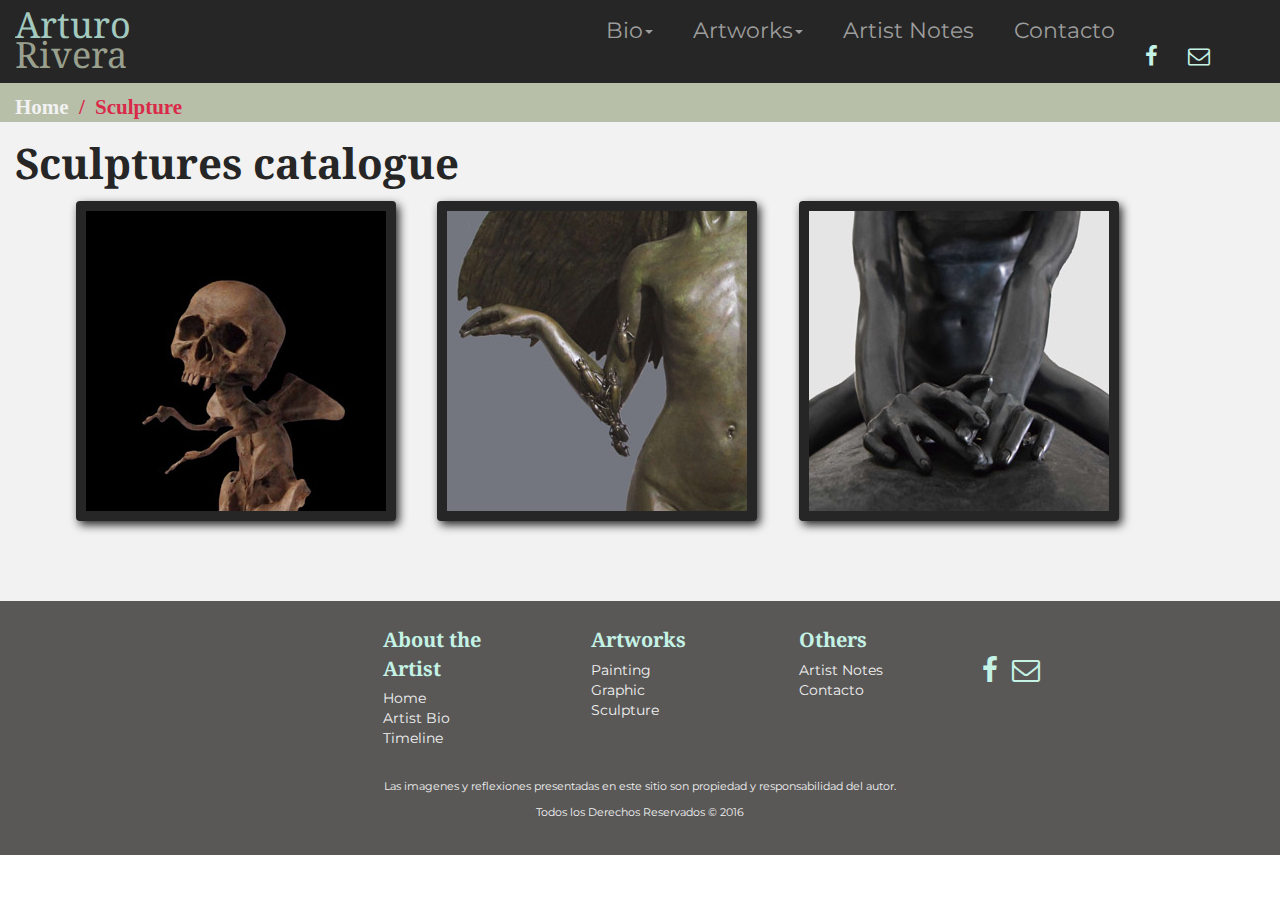
<file: documentos/www/tridi.html>
<!DOCTYPE html>
<html>

<head>
    <meta charset="utf-8">
    <meta http-equiv="X-UA-Compatible" content "IE-edge">
    <meta name="viewport" content="width=device-width, initial-scale=1">
    <title> Arturo Rivera</title>
    <script>
        (function(i, s, o, g, r, a, m) {
            i['GoogleAnalyticsObject'] = r;
            i[r] = i[r] || function() {
                (i[r].q = i[r].q || []).push(arguments)
            }, i[r].l = 1 * new Date();
            a = s.createElement(o),
                m = s.getElementsByTagName(o)[0];
            a.async = 1;
            a.src = g;
            m.parentNode.insertBefore(a, m)
        })(window, document, 'script', 'https://www.google-analytics.com/analytics.js', 'ga');

        ga('create', 'UA-86446737-1', 'auto');
        ga('send', 'pageview');
    </script>
    <!-- Bootstrap CSS-->
    <link href="css/bootstrap.css" rel="stylesheet">
    <link href="css/bootstrap-social.css" rel="stylesheet">
    <link href="css/font-awesome.min.css" rel="stylesheet">
    <!-- Lightbox-->
    <link href="css/lightbox.css" rel="stylesheet">

    <!-- AnimateCSS -->
    <link rel="stylesheet" href="css/animate.min.css">
    <!-- Fonts Links-->
    <link href="https://fonts.googleapis.com/css?family=Droid+Serif:400,700|Montserrat:400,700" rel="stylesheet">
    <!-- FontawesomeCDN-->
    <link rel="stylesheet" href="https://maxcdn.bootstrapcdn.com/font-awesome/4.6.3/css/font-awesome.min.css">
    <link href="css/styles.css" rel="stylesheet">

    <body>
        <!--NavBar-->
        <nav class="navbar navbar-inverse navbar-fixed-top" role="navigation">
            <!-- Brand and toggle get grouped for better mobile display-->
            <div class="container-fluid">
                <div class="navbar-header">
                    <!-- TODO Solucionar la altura de la barra navegacion
                  aproximadamente en el pixel 770 la altura no cuadra-->
                    <button type="button" class="navbar-toggle" data-toggle="collapse" data-target="#nav-cont">
                      <span class="icon-bar"></span>
                      <span class="icon-bar"></span>
                      <span class="icon-bar"></span>
                    </button>
                    <div id="arturo0" class=" animated button logo navbar-brand">
                        <a href="index.html ">
                            <div class="row ">
                                <p class="logo0">Arturo</p>
                            </div>
                            <div class="row">
                                <p class="logo1">Rivera</p>
                            </div>
                        </a>
                    </div>
                </div>
                <!-- Collect the nav links, forms, and other content for toggling -->
                <div class=" collapse navbar-collapse main-nav" id="nav-cont">
                    <div class="container ">
                        <ul class="nav navbar-nav navbar-right">
                            <li>
                                <h2 style="color:#DCF2F0 !important" class="menu-titulo">Menu</h2>
                            </li>
                            <li class=" element-nav dropdown">
                                <a href="#" class="dropdown-toggle" data-toggle="dropdown" role="button" aria-haspopup="true" aria-expanded="false">Bio<span class="caret"></span></a>
                                <ul class="dropdown-menu">
                                    <li class="element-nav">
                                        <a href="semblanza.html">Artist Bio</a>
                                    </li>
                                    <li class="element-nav">
                                        <a href="linea.html">Timeline</a>
                                    </li>
                                </ul>
                            </li>
                            <li class=" dropdown element-nav">
                                <a href="#" class="dropdown-toggle" data-toggle="dropdown" role="button" aria-haspopup="true" aria-expanded="false">Artworks<span class="caret"></span></a>
                                <ul class="dropdown-menu">
                                    <li class="element-nav">
                                        <a href="pictorica.html">Painting</a>
                                    </li>
                                    <li class="element-nav">
                                        <a href="grafica.html">Graphic</a>
                                    </li>
                                    <li class="element-nav">
                                        <a href="tridi.html">Sculpture</a>
                                    </li>
                                </ul>
                            </li>
                            <li class="element-nav">
                                <a href="bitacora.html">Artist Notes</a>
                            </li>
                            <li class="element-nav">
                                <a href="contacto.html">Contacto</a>
                            </li>
                            <li>
                                <a class="fa fa-2x fa-facebook-f" href="https://www.facebook.com/profile.php?id=100011959423490&fref=ts"></a>
                            </li>
                            <li>
                                <a class="fa fa-2x fa-envelope-o" href="mailto:contacto@arturorivera-pintor.com"
></a>
                            </li>
                        </ul>
                    </div>
                </div>
                <!-- /.navbar-collapse -->
            </div>
        </nav>
        <div class="bread-placeholder">
            <div id="bread" class="container-fluid">
                <ol class="breadcrumb ">
                    <li class="breadcrumb-item"> <a href="index.html">Home</a></li>
                    <li class="breadcrumb-item active">Sculpture</li>
                </ol>
            </div>
        </div>
        <div id="catalogo" class="container-fluid ">
            <h1>Sculptures catalogue</h1>
            <ul class="lb-album">
                <li>
                    <a href="#image-0">
                        <img src="../www/data/img/escultura/optimizadas/thumb/resized-0th.jpg" alt="Costillar th" />
                        <span>Angelito</span>
                    </a>
                    <div class="lb-overlay" id="image-0">
                        <div class="col-sm-2">
                            <a href="#image-2" class="lb-prev">
                                <</a>
                                    <div class="fichas-t">
                                        <p>
                                            Angelito
                                        </p>
                                        <p>
                                            2015
                                        </p>
                                        <p>
                                            Bronze/lost wax
                                        </p>
                                        <p>
                                            47 x 31 x 28 cm
                                        </p>
                                    </div>
                                    <a href="#image-1" class="lb-next"> ></a>
                        </div>
                        <div class="col-sm-8">
                            <img src="../www/data/img/escultura/optimizadas/angelito.jpeg" alt="Angelito FS" />
                        </div>
                        <div class="col-sm-2">
                            <a href="#image-1" class="lb-next"> ></a>
                            <a href="#page" class="lb-close">X</a>
                        </div>
                    </div>
                </li>
                <li>
                    <a href="#image-1">
                        <img class="img-responsive" src="../www/data/img/escultura/optimizadas/thumb/resized-1th.jpg" alt="Espina Dorada th" />
                        <span>La Dulce espina</span>
                    </a>
                    <div class="lb-overlay" id="image-1">
                        <div class="col-sm-2">
                            <a href="#image-0" class="lb-prev">
                                <</a>
                                    <div class="fichas-t">
                                        <p>
                                            La Dulce espina dorada
                                        </p>
                                        <p>
                                            2015
                                        </p>
                                        <p>
                                            Bronze/lost wax
                                        </p>
                                        <p>
                                            89 x 100 x 40 cm
                                        </p>
                                    </div>
                                    <a href="#image-2" class="lb-next"> ></a>
                        </div>
                        <div class="col-sm-8">
                            <img src="../www/data/img/escultura/optimizadas/DULCE ESPINA DORADA N.jpg" alt="Espina Dorada FS" />
                        </div>
                        <div class="col-sm-2">
                            <a href="#image-2" class="lb-next"> ></a>
                            <a href="#page" class="lb-close">X</a>
                        </div>
                    </div>
                </li>
                <li>
                    <a href="#image-2">
                        <img src="../www/data/img/escultura/optimizadas/thumb/resized-2th.jpg" alt="la jineta th" />
                        <span>La Jineta</span>
                    </a>
                    <div class="lb-overlay" id="image-2">
                        <div class="col-sm-2">
                            <a href="#image-1" class="lb-prev">
                                <</a>
                                    <div class="fichas-t">
                                        <p>
                                            La jineta
                                        </p>
                                        <p>
                                            2015
                                        </p>
                                        <p>
                                            Bronze/lost wax
                                        </p>
                                        <p>
                                            78 x 85 x 36 cm
                                        </p>
                                    </div>
                                    <a href="#image-0" class="lb-next"> ></a>
                        </div>
                        <div class="col-sm-8">
                            <img src="../www/data/img/escultura/optimizadas/JINETA chica.jpg" alt="La jineta" />
                        </div>
                        <div class="col-sm-2">
                            <a href="#image-0" class="lb-next"> ></a>
                            <a href="#page" class="lb-close">X</a>
                        </div>
                    </div>
                </li>
            </ul>
        </div>

        <!-- Cierra el album -->
        <div id="footer" class="container-fluid col-xs-12" style="background-color:#595857">

            <div class="container col-sm-2 col-sm-offset-3">
                <ul>
                    <li class="footer-title"> About the Artist</li>
                    <li>
                        <li>
                            <a href="index.html">Home</a>
                        </li>
                        <li>
                            <a href="semblanza.html">Artist Bio</a>
                        </li>
                        <li>
                            <a href="linea.html">Timeline</a>
                        </li>
                </ul>
            </div>

            <div class="container col-sm-2 ">
                <ul>
                    <li class="footer-title"> Artworks</li>
                    <li>
                        <a href="pictorica.html">Painting</a>
                    </li>
                    <li>
                        <a href="grafica.html">Graphic</a>
                    </li>
                    <li>
                        <a href="tridi.html">Sculpture</a>
                    </li>
                </ul>
            </div>

            <div class="container col-sm-2 ">
                <ul>
                    <li class="footer-title"> Others</li>
                    <li>
                        <a href="pictorica.html">Artist Notes</a>
                    </li>
                    <li>
                        <a href="grafica.html">Contacto</a>
                    </li>
                </ul>
            </div>

            <div class="container col-sm-2 ">
                <div class="container col-sm-2">
                    <a class="fa fa-2x fa-facebook-f" href="https://www.facebook.com/profile.php?id=100011959423490&fref=ts"></a>
                </div>
                <div class="container col-sm-2 ">
                    <a class="fa fa-2x fa-envelope-o" href="mailto:contacto@arturorivera-pintor.com"
></a>
                </div>
            </div>
            <div class="container col-sm-1">
            </div>
            <div class="subtitulos container col-xs-12">
                                <br>
                <p>
                    Las imagenes y reflexiones presentadas en este sitio son propiedad y responsabilidad del autor.
                </p>

                <p>
                    Todos los Derechos Reservados © 2016
                </p>
                            </div>
        </div>
        <!-- jQuery (necessary for Bootstrap's JavaScript plugins) -->
        <script src="https://ajax.googleapis.com/ajax/libs/jquery/1.11.3/jquery.min.js"></script>
        <!-- jQuery (necessary for Bootstrap's JavaScript plugins) -->
        <script src="appscripts/bootstrap.js" type="text/javascript">
        </script>
        <script src="appscripts/jquery-1.6.1.min.js" type="text/javascript">
        </script>
        <script src="appscripts/myjs.js" type="text/javascript">
        </script>
        </script>
        <script src="appscripts/jquery-scrolltofixed-min.js" type="text/javascript">
        </script>
        <script src="appscripts/jquery.viewportchecker.min.js" type="text/javascript">
        </script>
        <script src="appscripts/jquery-scrolltofixed.js" type="text/javascript">
        </script>
        <script src="appscripts/myjquery.js" type="text/javascript"></script>

    </body>

</html>
</file>
<file: documentos/www/css/styles.css>
/*
Paletas de colores
AR011
#D92A4A
#F2F2F2

/*AR00
#262626
#DCF2F0
#C4F2E5
#B8BFA8
#595857
*/

font-family: 'Montserrat', sans-serif;
body {
    font-family: 'Montserrat', sans-serif;
    font-size: 16px;
    color: #262626;
    width: 100%;
}

h1, h2, h3, h4, h5, h6 {
    font-family: 'Droid Serif', serif;
    font-size: 42px !important;
    font-weight: bolder !important;
}


.hidden {
    opacity: 0;
}

.visible {
    opacity: 1;
}

.carousel {}

.carousel img {
    position: relative;
    top: 0px;
    left: 0;
    min-width: 100%;
    height: 800px;
}

#contenido-semb{
  background-color:#DCF2F0 ;
}


.titulos {
    padding: 0px 0px 0px 5px;
    color: #262626;
    font-family: 'Droid Serif', serif;
    font-weight: 900;
    padding-bottom: 25px;
}

.img-row {
    align-items: center;
    padding-top: 10px;
    padding-bottom: 10px;
}

h1, h2, h3, h4 {
    color: #262626;
    padding-top: 0px;
    font-family: 'Droid Serif', serif;
    font-weight: bolder;
    text-align: center-block;
}

#rel-pub {
    height: auto;
    position: relative;
    padding-top: 15px;
    padding-bottom: 15px;
    background-color: #B8BFA8;
}

#footer {
    font-family: 'Montserrat', sans-serif;
    padding-top: 25px;
    height: auto;
    padding-bottom: 25px;
    color: #F2F2F2;
}

.footer-title {
    padding-bottom: 5px;
    font-family: 'Droid Serif', serif !important;
    font-weight: bolder !important;
    text-align: left !important;
    font-size: 20px !important;
    color: #C4F2E5;
    !important
}

ul {
    list-style: none!important;
}

.subtitulos a {
    color: #D92A4A !important;
}

.subtitulos {
    padding-top: 5px;
    font-size: 11px;
    text-align: center;
}

.img-pie {
    padding-top: 75px;
    height: auto;
    padding-bottom: 75px;
}

.img-ret {
    padding-top: 180px;
    padding-bottom: 50px;
}

.txt p {
  padding:5px 15px 0px 15px;
    font-family: 'Montserrat', sans-serif;
    font-size:16px;
    text-align:justify;
}

.espacio {
    height: 300px;
    background-color: transparent;
}

.sticky {
    position: fixed !important;
    z-index: 1000;
    width: 100%;
    top: 82px;
    left: 0;
}

.sticky .bread-inner {
    width: 100%;
}

#catalogo {
    background-color: #f2f2f2;
    padding-top: 120px;
    padding-bottom: 75px;
}

#bread {
    position: relative;
}

.bread-placeholder {
    background-color: #B8BFA8;
}

.breadcrumb {
  cursor: pointer;
    font-size: 1.5em;
    font-weight:bold ;
    width: 100%;
    position: relative padding-top: 10px;
    padding: 0px 0px 0px 0px;
    margin:10px 0px 0px 0px;
}

.container-fluid {
    width: 100%;
}

p.logo0 {
    color: #C4F2E5 !important;
}

p.logo1 {
    color: #B8BFA8 !important;
}

#semb {
    padding-top: 120px;
}

#texto-inicial-p {
    text-align: center;
    font-size: 42px!important;
    padding-top: 25px;
    padding-bottom: 15px;

}

.logo {
    padding-left: 30px;
    font-family: 'Droid Serif', serf;
    font-size: 36px;
    opacity: 0.8;
    filter: alpha(opacity=40);
}

.navbar-inverse {
    height: 83px !important;
    border-color: ;
}

.main-nav {
    font-family: 'Montserrat', sans-serif;
    font-weight: normal;
}

.list-group-item a {
    color: #C4F2E5;
    font-size: 22px;
}

.list-group-item.active a {
    color: #262626;
    font-size: 22px;
}

.list-group-item a:hover {
    color: #D92A4A !important;
}

.nav a {
    font-size: 24px;
}

.nav a:hover {
    color: #D92A4A !important;
}

ul.dropdown-menu>li {
    font-family: 'Montserrat', sans-serif;
    font-size: 18px;
    background: #F2F2F2;
}

.navbar-left {
    left: 500px;
}

.element-nav {
    padding-top: 10px;
    padding-left: 10px;
}

.navbar-nav>li>.dropdown-menu {}

.navbar-nav>li>.dropdown-menu, .navbar-nav>li>a {
    font-size: 22px;
    color: #DCF2F0;
}

#bg {
    background-image: url('../data/img/pintura/det/CasinuncaBR00.jpg');
    background-repeat: no-repeat;
    background-size: cover;
    background-position: center;
    background-attachment: fixed;
    width: 100%;
    height: 900px;
}

.menu-titulo {
    display: none;
}

#citacion{
  background-color: #262626;
  color:#fff;
  padding:10px;
}

.cita {
    font-size: 22px;
}

#extracto{
  font-family: 'Montserrat', sans-serif;
  text-align: rigth;
  font-size:36px;
  font-weight: bold;
  font-stretch:semi-expanded;  ;
}
#bita {
    padding-top: 150px;
    padding-bottom: 75px;
    text-align: left;
}

#img-ind {
    padding-left: 20%;
    padding-top: 75px;
    padding-bottom: 75px;
}

#wrapper-lateral {
    display: block;
    text-align: letf;
    background-color: #262626;
}

@media (max-width:767px) {
    #bg {
        height: auto;
        margin-top: 50px;
        padding-top: 850px;
        background-image: url('../data/img/pintura/det/La paloma BRm.jpg');
    }
    #barra-lat-obras {
        padding-right: -400px;
        display: none;
    }
    .navbar-collapse {
        opacity: 0.8;
    }
    .menu-titulo {
        display: block;
        color: #DCF2F0;
    }
}

@media (max-width: 846px) {
    .navbar-inverse.navbar-fixed-top {
        height: 170px;
    }
}

.nav>li {
    padding-top: 0px;
    padding-bottom: 0px;
}

a.fa {
    color: #C4F2E5 !important;
    margin-top: 30px;
}

a.fa:hover {
    color: #F2F2F2 !important;
}
</file>
<file: documentos/www/css/timeline.css>
body {
    background: #000;
    margin: 0;
    padding: 0;
    font-size: 16px
}

#time-nav, .iso-nav {
  font-family: 'Montserrat', sans-serif;
    top: 0px;
    margin: 30px;
    bottom: 0;
    left: 0;
    text-align: left
}
.iso-nav h1{
  font-family: 'Montserrat', sans-serif;
}
#slider {
    margin: 0px 100px;
    background: #fff;
    height: 5px;
}

#custom-handle {
    width: 3em;
    height: 1.6em;
    top: 50%;
    margin-top: -.8em;
    text-align: center;
    line-height: 1.6em;
    background: #fff;
}

#time-nav .dropdown {
    display: inline-flex;
    margin: 10px;
    align-items: center;
}

#time-nav {
    color: #202020;
}

.iso-nav {
    color: #fff;
}

.iso-nav li {
    align-items: center;
    display: inline-flex;
    margin: 10px;
}

.iso-nav h1 {
    color: #fff;
}

.iso-nav ul li {

    font-size: 18px;
    padding: 5px;
}

.iso-nav ul li.all_:hover {
    color: #262626;
    background-color: #DCF2F0;
}

.iso-nav ul li.expcol_:hover {
    color: #262626;
    background-color: #DCF2F0;
}

.iso-nav ul li.publi_:hover {
    color: #fff;
    background-color: #595857;
}

.iso-nav ul li.premios_:hover {
    color: #262626;
    background-color: #D92A4A;
}

.iso-nav ul li.expin_:hover {
    color: #262626;
    background-color: #C4F2E5;
}

.iso-nav li.estudios_:hover {
    color: #262626;
    background-color: #f2f2f2;
}

.iso-nav li.bio_:hover {
    color: #262626;
    background-color: #B8BFA8;
}

#time-nav ul li.active, iso-nav ul li.active {
    background-color: rgba(255, 255, 255, .55) !important;
}

.clearboth {
    clear: both;
}

#time-nav ul li .iso-nav ul li {
    font-family: 'Montserrat', sans-serif;
    font-size: .9em!important;
    list-style: none;
    display: inline-block;
    padding: 10px 15px;
    cursor: pointer;
}

.timeline {
    height: 600;
    position: relative;
    margin: 30px 0 20px 0
}

.timeline h1 {
    font-family: 'Droid Serif', serif;
    position: absolute;
    top: 10px;
    bottom-padding: 10px;
    left: 0;
    text-align: center;
    margin: 0;
    font-size: 1em!important;
    font-weight: lighter;
    z-index: 1;
    text-transform: uppercase;
    color: #fff;
    padding-bottom: 10px;
    letter-spacing: 2px
}

.timeline .panel_container {
    height: 400px;
    position: relative;
}

.timeline .panel_slider {
    width: 100%;
    height: 400px;
    position: absolute
}

.panel {
    border-radius: 0px;
}

.timeline .panel {
    width: 340px;
    height: 400px;
    position: absolute
}

.timeline .panel_content {
    height: 400px;
    padding: 40px 10px 0 10px;
}

.timeline .panel_content h2 {
    font-family: 'Droid Serif', serif;
    font-size: 1.7em !important;
    font-weight: 400;
    color: #262626!important;
}

.timeline .panel_content p {
    font-family: 'Montserrat', sans-serif;
    font-weight: normal;
    font-size: 1.1em;
    position: relative
}

.timeline .panel_content .label {
    font-family: 'margin:  ;tserrat', sans-serif;
    font-weight: bolder!important;
    display: inline-block;
    text-transform: full-width;
    color: rgba(38, 38, 38, 10);
    position: absolute;
    top: 5px;
    right: 15px;
    font-size: 1.7em
}

.timeline #premios {
    background-color: #d92a4a!important;
    font-size: .9em;
    display: inline-block;
    padding: 5px 10px;
    color: #262626!important
}

.timeline #expoI {
    background-color: #dcf2f0!important;
    font-size: .9em;
    display: inline-block;
    padding: 5px 10px;
    color: #262626!important
}

.timeline #expoC {
    background-color: #c4f2e5)!important;
    font-size: .9em;
    display: inline-block;
    padding: 5px 10px;
    color: #262626!important
}

.timeline #publicaciones {
    background-color: #595857!important;
    font-size: .9em;
    display: inline-block;
    padding: 5px 10px;
    color: #f2f2f2!important
}

.timeline #bio {
    background-color: #b8bfa8!important;
    font-size: .9em;
    display: inline-block;
    padding: 5px 10px;
    color: #262626!important
}

.timeline #estudios {
    background-color: #f2f2f2!important;
    font-size: .9em;
    display: inline-block;
    padding: 5px 10px;
    color: #262626!important
}

@media screen and (max-width:760px) {
    .timeline h1 {
        text-align: left;
        padding: 10px 10px 10px 20px
    }
    .timeline .panel_container {
        height: auto;
        background: 0;
        filter: none;
        margin 0
    }
    .timeline .panel_slider {
        position: static;
        height: auto
    }
    .timeline.panel {
        width: auto;
        height: auto;
        position: static;
        background: #000!important;
        border-top: 1px solid rgba(255, 255, 255, .3);
        padding-bottom: 20px
    }
    .timeline .background_slider {
        display: none
    }
    .timeline .panel:first-child {
        padding-top: 40px
    }
    .timeline .panel_content {
        padding-top: 60px
    }
    .timeline .panel_content .label {
        top: -10px;
        right: 10px
    }
}
</file>
